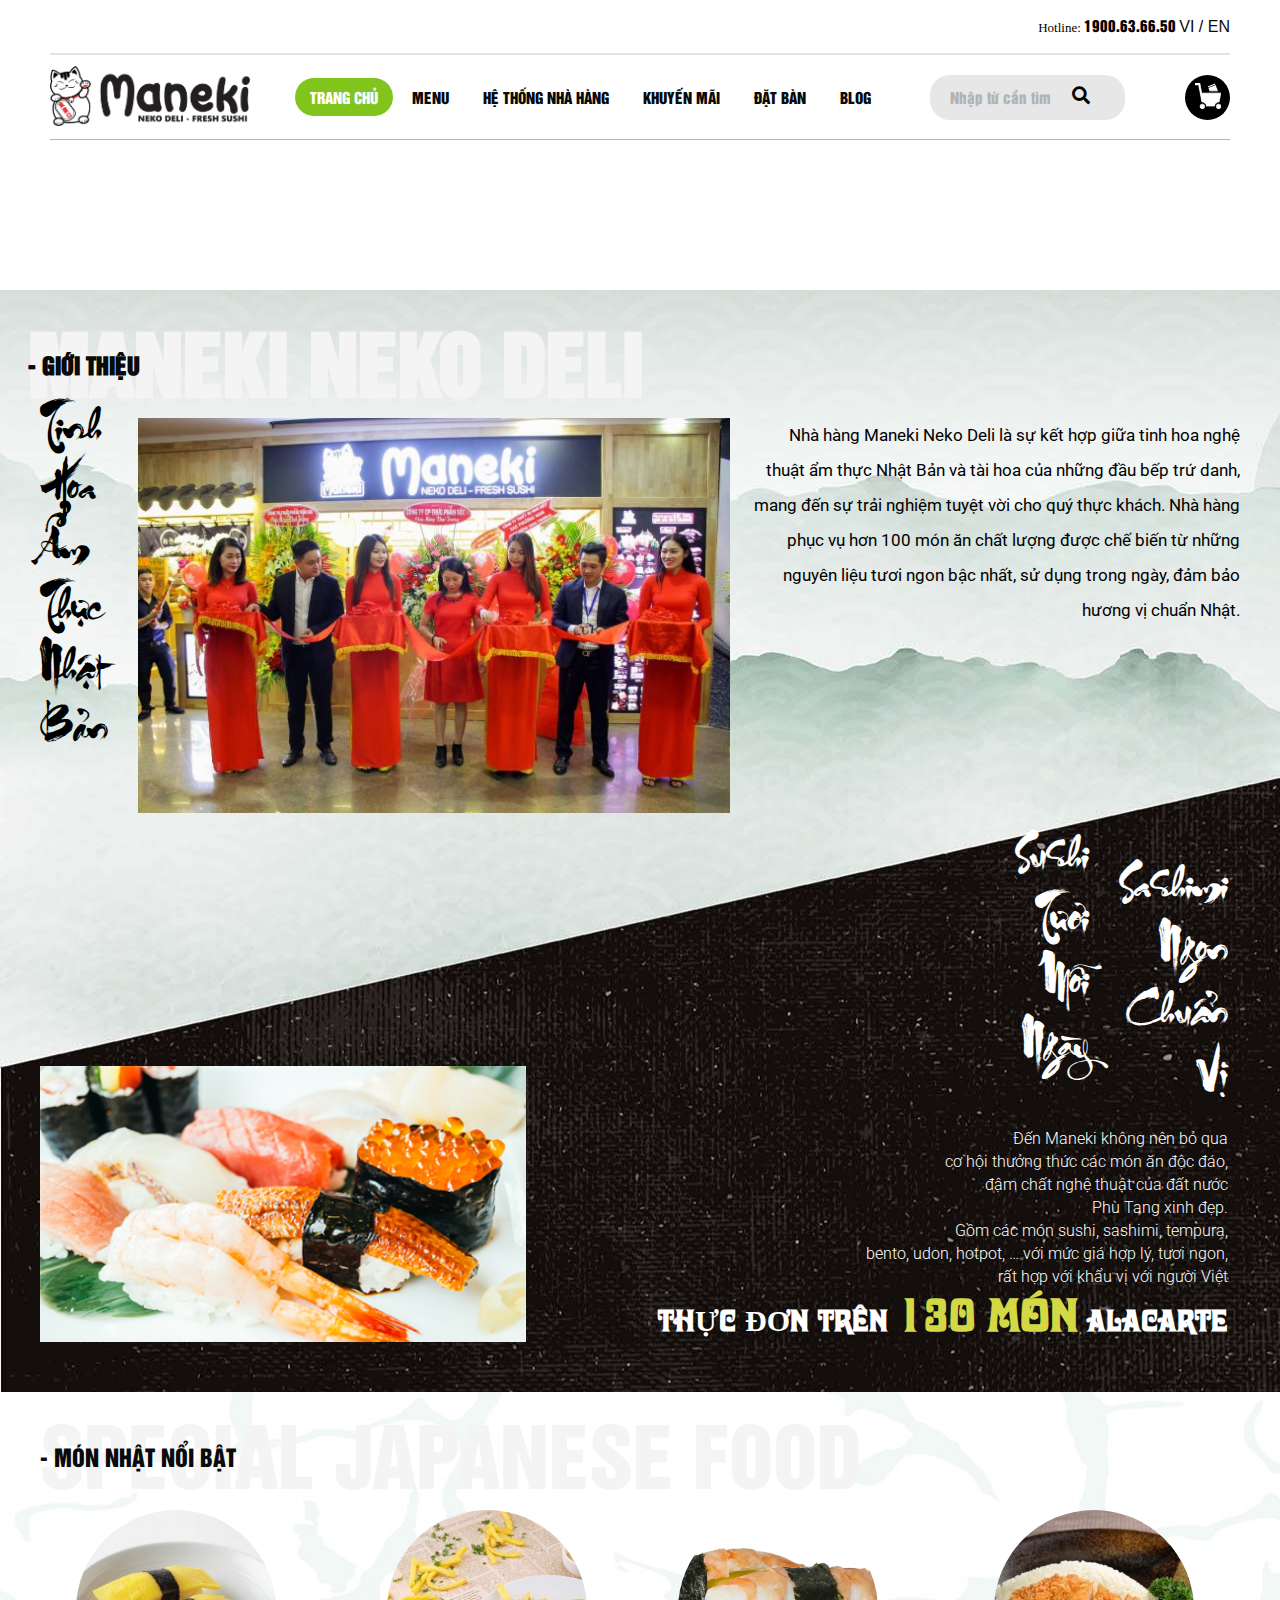
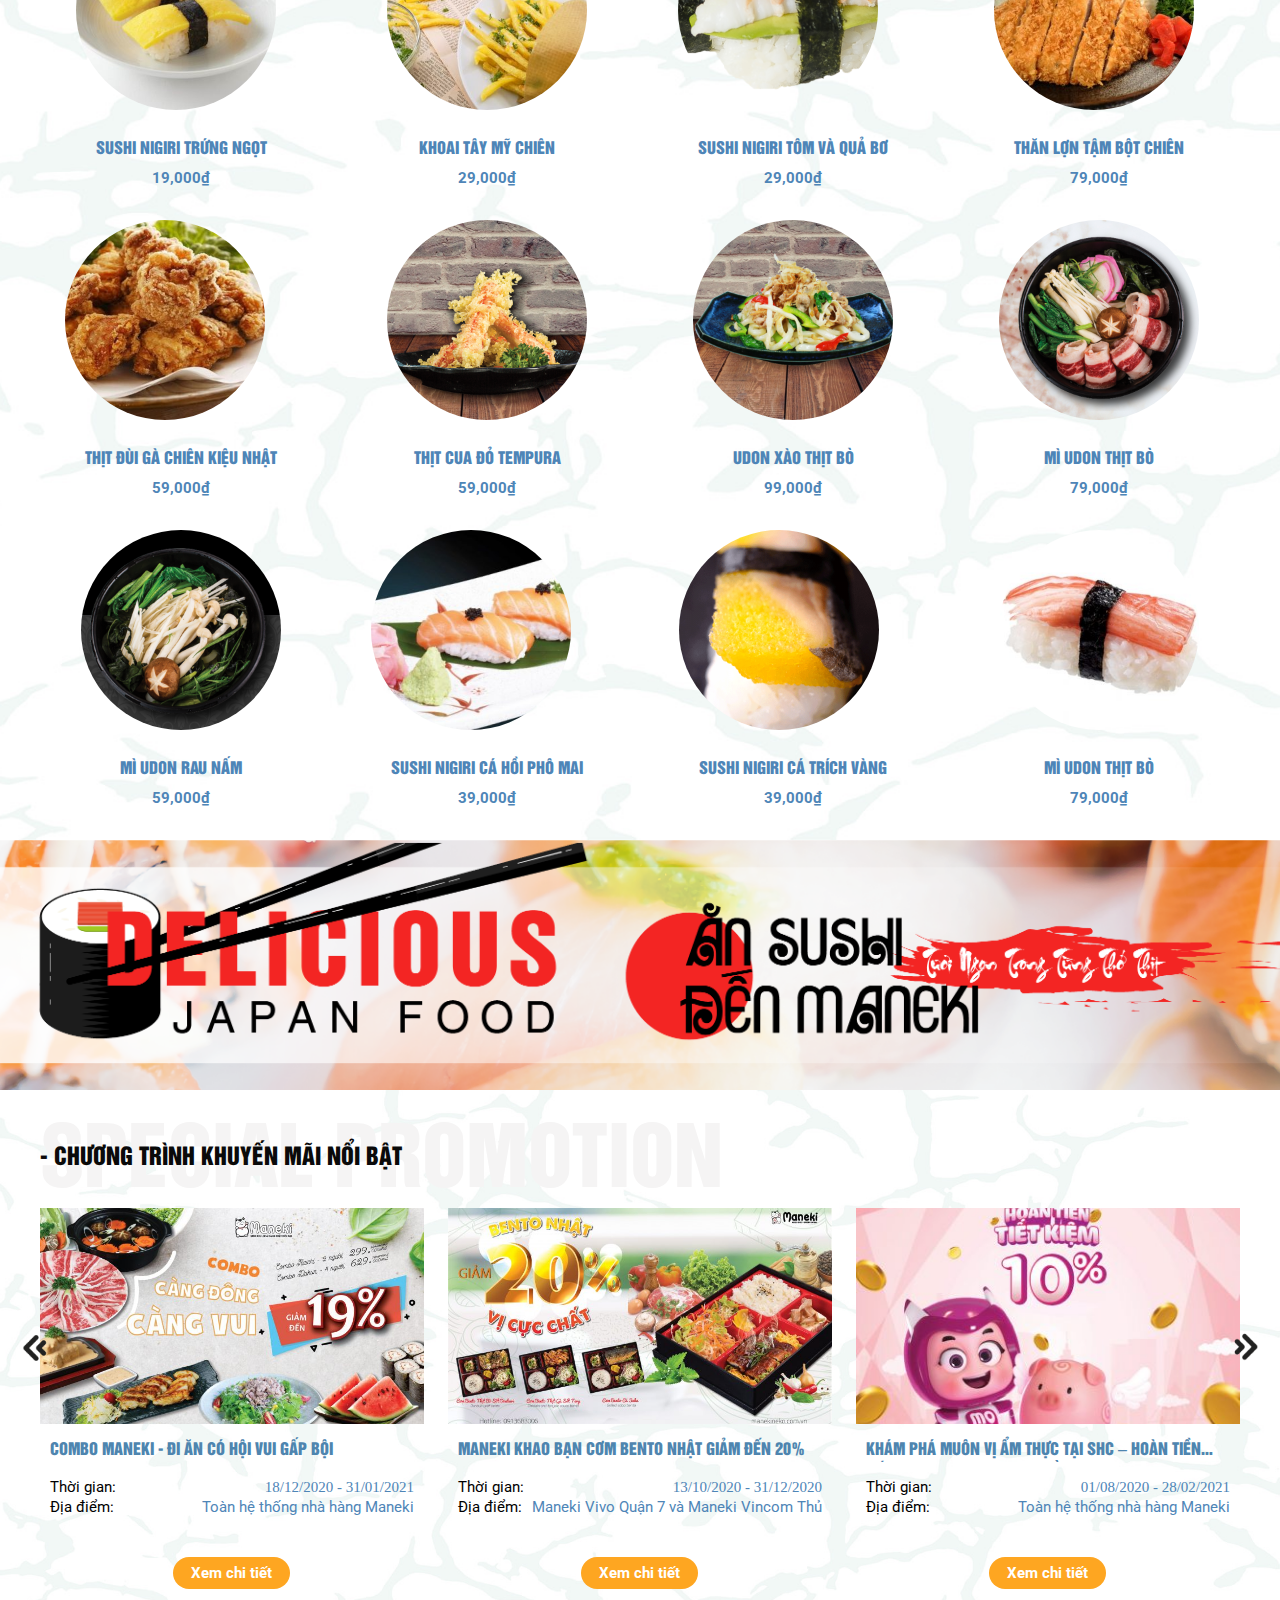
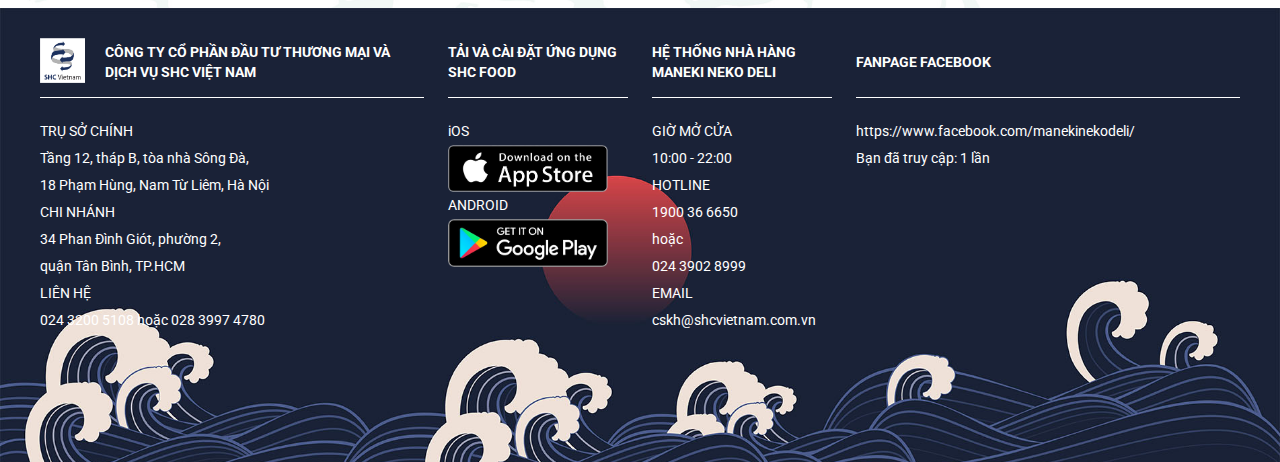
<file: index.html>
<!DOCTYPE html>
<html lang="en">
<head>
    <meta charset="UTF-8">
    <meta http-equiv="X-UA-Compatible" content="IE=edge">
    <meta name="viewport" content="width=device-width, initial-scale=1.0">
    <link rel="icon" href="./assets/img/icotittle.png" type="image/gif" sizes="16x16">
    <link rel="stylesheet" href="./assets/css/base.css">
    <link rel="stylesheet" href="./assets/css/main.css">
    <script src="https://code.jquery.com/jquery-3.6.0.min.js"></script>
    <!-- <script src="./assets/js/slide_lib.js"></script> -->
    <script src="./assets/js/carousel.js"></script>
    <script src="./assets/js/script.js"></script>
    <!-- Font -->
    <link rel="stylesheet" href="./assets/font/fontawesome-free-5.15.3-web/css/all.min.css">
    <link href="http://fonts.cdnfonts.com/css/davida-bold" rel="stylesheet">
    <link rel="preconnect" href="https://fonts.gstatic.com">
    <link href="https://fonts.googleapis.com/css2?family=Roboto:ital,wght@0,100;0,300;0,400;0,500;0,700;0,900;1,100;1,300;1,400;1,500;1,700;1,900&display=swap" rel="stylesheet">
    <link rel="preconnect" href="https://fonts.gstatic.com">
    <link href="https://fonts.googleapis.com/css2?family=Nunito:ital,wght@0,200;0,300;0,400;0,600;0,700;0,800;0,900;1,200;1,300;1,400;1,600;1,700;1,800;1,900&display=swap" rel="stylesheet">
    <title>Trang chủ - Maneki</title>
</head>
<body>
    <div class="wrapper grid">
        <header class="header">
            <div class="header__top">
                <div class="header__top-hotline-box">
                    <span class="header__top-hotline">Hotline: 
                        <span class="header__top-hotline-num">1900.63.66.50</span>
                    </span>
                    <span class="header__top-language">
                        <a class="header__top-language-link" href="#">VI</a>
                        /
                        <a class="header__top-language-link" href="#">EN</a>
                    </span>
                </div>
            </div>
            <div class="header__primary">
                <div class="header__primary-logo">
                    <a href="index.html">
                        <img src="./assets/img/logo_new.png" alt="">
                    </a>
                </div>
                <nav class="header__primary-nav">
                    <ul class="header__primary-nav-list">
                        <li class="header__primary-nav-item header__primary-nav-item--active">
                            <a href="index.html" class="header__primary-nav-item-link">trang chủ</a>
                        </li>
                        <li class="header__primary-nav-item">
                            <a href="menu.html" class="header__primary-nav-item-link">menu</a>
                        </li>
                        <li class="header__primary-nav-item">
                            <a href="shopsystem.html" class="header__primary-nav-item-link">hệ thống nhà hàng</a>
                        </li>
                        <li class="header__primary-nav-item">
                            <a href="news.html" class="header__primary-nav-item-link">khuyến mãi</a>
                        </li>
                        <li class="header__primary-nav-item">
                            <a href="booking.html" class="header__primary-nav-item-link">đặt bàn</a>
                        </li>
                        <li class="header__primary-nav-item">
                            <a href="blog.html" class="header__primary-nav-item-link">blog</a>
                        </li>
                    </ul>
                </nav>
                <div class="header__primary-control">
                    <div class="header__primary-control-search">
                        <div class="header__primary-control-search-form">
                            <input class="header__primary-control-search-input" type="text" placeholder="Nhập từ cần tìm">
                            <div class="header__primary-control-search-ico">
                                <i class="fas fa-search"></i>
                            </div>
                        </div>                        
                    </div>
                    <div class="header__primary-control-cart">
                        <a href="#">
                            <img src="./assets/img/1-icon-shopping.png" alt="">
                        </a>
                    </div>
                </div>
                <button class="header__primary-btn-mobile">
                    <i class="fas fa-bars"></i> MENU
                </button>
            </div>
        </header>
        <div class="nav-mobile">
            <ul class="nav-mobile__list">
                <li class="nav-mobile__list-item">
                    <a href="index.html" class="nav-mobile__list-link">trang chủ</a>
                </li>
                <li class="nav-mobile__list-item">
                    <a href="menu.html" class="nav-mobile__list-link">menu</a>
                </li>
                <li class="nav-mobile__list-item">
                    <a href="shopsystem.html" class="nav-mobile__list-link">hệ thống nhà hàng</a>
                </li>
                <li class="nav-mobile__list-item">
                    <a href="news.html" class="nav-mobile__list-link">khuyến mại</a>
                </li>
                <li class="nav-mobile__list-item">
                    <a href="booking.html" class="nav-mobile__list-link">đặt bàn</a>
                </li>
                <li class="nav-mobile__list-item">
                    <a href="blog.html" class="nav-mobile__list-link">blog</a>
                </li>
            </ul>
            <div class="nav-mobile-close-btn">
                <i class="fas fa-times"></i>
            </div>
        </div>
        <main class="main">
            <section class="banner">
                <video muted="" playsinline="" autoplay="" class="" loop="" preload="auto">
                    <source src="http://21035.lamdx.vinawebsite.vn/wp-content/uploads/2019/01/0-video-15s.mp4" type="video/mp4" >
                </video>
            </section>
            <section class="about">
                <div class="grid wide">
                    <div class="row theme__title">
                        <h3 class="theme__back-text">
                            Maneki Neko Deli
                        </h3>
                        <h4 class="theme__front-text">
                            - Giới thiệu
                        </h4>
                    </div>
                    <div class="row about-1">
                        <div class="col l-7 m-6">
                            <div class="about__inner-col-1">
                                <p>Tinh<br>
                                    Hoa<br>
                                    Ẩm<br>
                                    Thực<br>
                                    Nhật<br>
                                    Bản
                                </p>
                                <p>
                                    <img src="./assets/img/khanhthanh.jpg" alt="khanhthanh">
                                </p>
                            </div>
                        </div>
                        <div class="col l-5 m-6 c-0 about__col-2">
                            <p class="about__inner-col-2">
                                Nhà hàng Maneki Neko Deli là sự kết hợp giữa tinh hoa nghệ thuật ẩm thực Nhật Bản và tài hoa của những đầu bếp trứ danh, mang đến sự trải nghiệm tuyệt vời cho quý thực khách. Nhà hàng phục vụ hơn 100 món ăn chất lượng được chế biến từ những nguyên liệu tươi ngon bậc nhất, sử dụng trong ngày, đảm bảo hương vị chuẩn Nhật.
                            </p>
                        </div>
                    </div>
                    <div class="row about-2">
                        <div class="col l-5 m-5 c-0">
                            <div class="about-2__img">
                                <img src="./assets/img/gioithieu2.jpg" alt="">
                            </div>
                        </div>
                        <div class="col l-7 m-7 c-12">
                            <div class="about-2__text-wrapper">
                                <div class="about-2__text-inner col l-6 pull-right ">
                                    <p class="about-2__text about-2__text--1">
                                        Sashimi<br>
                                            Ngon<br>
                                            Chuẩn<br>
                                            Vị
                                    </p>
                                    <p class="about-2__text about-2__text--2">Sushi<br>
                                        Tươi<br>
                                        Mỗi<br>
                                        Ngày
                                    </p>
                                </div>
                                <div class="col l-12">
                                    <div class="about-2__text-wrapper-desc">
                                        Đến Maneki không nên bỏ qua<br>
                                        cơ hội thưởng thức các món ăn độc đáo,<br>
                                        đậm chất nghệ thuật của đất nước<br>
                                        Phù Tang xinh đẹp.<br>
                                        Gồm các món sushi, sashimi, tempura,<br>
                                        bento, udon, hotpot, … với mức giá hợp lý, tươi ngon,<br>
                                        rất hợp với khẩu vị với người Việt
                                    </div>
                                </div>
                                <div class="col l-12">
                                    <div class="about-2__text-wrapper-title">
                                        Thực đơn trên <strong>130 món</strong> Alacarte
                                    </div>
                                </div>
                            </div>
                        </div>
                    </div>
                </div>
            </section>
            <section class="outstanding-food">
                <div class="grid wide">
                    <div class="theme__title">
                        <p class="theme__back-text">
                            Special Japanese Food
                        </p>
                        <p class="theme__front-text">
                            - Món Nhật nổi bật
                        </p>
                    </div>
                    <div class="row listProduct">
                        <div class="listProduct__item col l-3 m-4 c-6">
                            <a href="product-details.html" class="listProduct__item-link">
                                <img class="listProduct__item-img" src="./assets/img/Nigiri-trứng-ngọt-300x300.jpg" alt="">
                                <div class="listProduct__item-desc">
                                    <div class="listProduct__item-name">
                                        Sushi Nigiri trứng ngọt
                                    </div>
                                    <div class="listProduct__item-price">
                                        19,000<span class="listProduct__item-unit">₫</span>
                                    </div>
                                </div>
                            </a>
                        </div>
                        <div class="listProduct__item col l-3 m-4 c-6">
                            <a href="product-details.html" class="listProduct__item-link">
                                <img class="listProduct__item-img" src="./assets/img/appetizer-1846083_1920-300x300.jpg" alt="">
                                <div class="listProduct__item-desc">
                                    <div class="listProduct__item-name">
                                        Khoai tây mỹ chiên
                                    </div>
                                    <div class="listProduct__item-price">
                                        29,000<span class="listProduct__item-unit">₫</span>
                                    </div>
                                </div>
                            </a>
                        </div>
                        <div class="listProduct__item col l-3 m-4 c-6">
                            <a href="product-details.html" class="listProduct__item-link">
                                <img class="listProduct__item-img" src="./assets/img/IMG_0716-300x300.png" alt="">
                                <div class="listProduct__item-desc">
                                    <div class="listProduct__item-name">
                                        Sushi nigiri tôm và quả bơ
                                    </div>
                                    <div class="listProduct__item-price">
                                        29,000<span class="listProduct__item-unit">₫</span>
                                    </div>
                                </div>
                            </a>
                        </div>
                        <div class="listProduct__item col l-3 m-4 c-6">
                            <a href="product-details.html" class="listProduct__item-link">
                                <img class="listProduct__item-img" src="./assets/img/THĂN-LỢN-TẨM-BỘT-CHIÊN-e1555644170566-300x300.jpg" alt="">
                                <div class="listProduct__item-desc">
                                    <div class="listProduct__item-name">
                                        Thăn lợn tậm bột chiên
                                    </div>
                                    <div class="listProduct__item-price">
                                        79,000<span class="listProduct__item-unit">₫</span>
                                    </div>
                                </div>
                            </a>
                        </div>
                        <div class="listProduct__item col l-3 m-4 c-6">
                            <a href="product-details.html" class="listProduct__item-link">
                                <img class="listProduct__item-img" src="./assets/img/THỊT-ĐÙI-GÀ-CHIÊN-KIỂU-NHẬT-300x300.jpg" alt="">
                                <div class="listProduct__item-desc">
                                    <div class="listProduct__item-name">
                                        Thịt đùi gà chiên kiệu nhật
                                    </div>
                                    <div class="listProduct__item-price">
                                        59,000<span class="listProduct__item-unit">₫</span>
                                    </div>
                                </div>
                            </a>
                        </div>
                        <div class="listProduct__item col l-3 m-4 c-6">
                            <a href="product-details.html" class="listProduct__item-link">
                                <img class="listProduct__item-img" src="./assets/img/THỊT-CUA-ĐỎ-TEMPURA-300x300.png" alt="">
                                <div class="listProduct__item-desc">
                                    <div class="listProduct__item-name">
                                        Thịt cua đỏ Tempura
                                    </div>
                                    <div class="listProduct__item-price">
                                        59,000<span class="listProduct__item-unit">₫</span>
                                    </div>
                                </div>
                            </a>
                        </div>
                        <div class="listProduct__item col l-3 m-4 c-6">
                            <a href="product-details.html" class="listProduct__item-link">
                                <img class="listProduct__item-img" src="./assets/img/MỲ-UDON-THỊT-BÒ-2-300x300.png" alt="">
                                <div class="listProduct__item-desc">
                                    <div class="listProduct__item-name">
                                        UDON Xào thịt bò
                                    </div>
                                    <div class="listProduct__item-price">
                                        99,000<span class="listProduct__item-unit">₫</span>
                                    </div>
                                </div>
                            </a>
                        </div>
                        <div class="listProduct__item col l-3 m-4 c-6">
                            <a href="product-details.html" class="listProduct__item-link">
                                <img class="listProduct__item-img" src="./assets/img/mi-udon-thit-bo-2-300x300.png" alt="">
                                <div class="listProduct__item-desc">
                                    <div class="listProduct__item-name">
                                        Mì udon thịt bò
                                    </div>
                                    <div class="listProduct__item-price">
                                        79,000<span class="listProduct__item-unit">₫</span>
                                    </div>
                                </div>
                            </a>
                        </div>
                        <div class="listProduct__item col l-3 m-4 c-6">
                            <a href="product-details.html" class="listProduct__item-link">
                                <img class="listProduct__item-img" src="./assets/img/mi-udon-rau-nam-300x300.png" alt="">
                                <div class="listProduct__item-desc">
                                    <div class="listProduct__item-name">
                                        Mì udon rau nấm
                                    </div>
                                    <div class="listProduct__item-price">
                                        59,000<span class="listProduct__item-unit">₫</span>
                                    </div>
                                </div>
                            </a>
                        </div>
                        <div class="listProduct__item col l-3 m-4 c-6">
                            <a href="product-details.html" class="listProduct__item-link">
                                <img class="listProduct__item-img" src="./assets/img/79.-Sushi-ca-hoi-pho-mai_59k-600x400-300x300.jpg" alt="">
                                <div class="listProduct__item-desc">
                                    <div class="listProduct__item-name">
                                        Sushi nigiri cá hồi phô mai
                                    </div>
                                    <div class="listProduct__item-price">
                                        39,000<span class="listProduct__item-unit">₫</span>
                                    </div>
                                </div>
                            </a>
                        </div>
                        <div class="listProduct__item col l-3 m-4 c-6">
                            <a href="product-details.html" class="listProduct__item-link">
                                <img class="listProduct__item-img" src="./assets/img/8-108-yellow-herring-nigiri-300x300.png" alt="">
                                <div class="listProduct__item-desc">
                                    <div class="listProduct__item-name">
                                        Sushi nigiri cá trích vàng
                                    </div>
                                    <div class="listProduct__item-price">
                                        39,000<span class="listProduct__item-unit">₫</span>
                                    </div>
                                </div>
                            </a>
                        </div>
                        <div class="listProduct__item col l-3 m-4 c-6">
                            <a href="product-details.html" class="listProduct__item-link">
                                <img class="listProduct__item-img" src="./assets/img/nigiri-thịt-cua-300x300.jpg" alt="">
                                <div class="listProduct__item-desc">
                                    <div class="listProduct__item-name">
                                        Mì Udon thịt bò
                                    </div>
                                    <div class="listProduct__item-price">
                                        79,000<span class="listProduct__item-unit">₫</span>
                                    </div>
                                </div>
                            </a>
                        </div>

                    </div>
                </div>
            </section>
            <section class="ads grid"></section>
            <section class="giveaway">
               <div class="grid wide">
                    <div class="theme__title">
                        <p class="theme__back-text">
                            Special Promotion
                        </p>
                        <p class="theme__front-text">
                            - chương trình khuyến mãi nổi bật
                        </p>
                    </div>
                    <div class="slideShow">
                        <div class="slideShow__listSlide-wrapper">
                            <div class="slideShow__listSlide-wrapper-inner grid wide">
                                <ul class="row row-no-mg slideShow__listSlide" style="transform: translateX(0%);">
                                    <li class="col l-4 m-4 c-10 c-o-1 slideShow__item">
                                        <a class="slideShow__item-link" href="#">
                                            <div class="slideShow__item-img-wrapper">
                                                <img src="./assets/img/combo-2-4-người-711x400.jpg" alt="Hinh" class="slideShow__item-img">
                                            </div>
                                            <div class="slideShow__item-text">
                                                <div class="slideShow__item-name">
                                                    COMBO MANEKI - ĐI ĂN CÓ HỘI VUI GẤP BỘI
                                                </div>
                                                <div class="slideShow__item-dsc">
                                                    <div class="slideShow__item-time">
                                                        <span class="slideShow__item-time-title">
                                                            Thời gian:
                                                        </span>
                                                        <span class="slideShow__item-time-content">
                                                            18/12/2020 - 31/01/2021
                                                        </span>
                                                    </div>
                                                    <div class="slideShow__item-location">
                                                        <span class="slideShow__item-location-title">
                                                            Địa điểm:
                                                        </span>
                                                        <span class="slideShow__item-location-content">
                                                            Toàn hệ thống nhà hàng Maneki
                                                        </span>
                                                    </div>
                                                </div>
                                            </div>
                                            <button href="#" class="slideShow__item-btn">
                                                Xem chi tiết
                                            </button>
                                        </a>
                                    </li>
                                    <li class="col l-4 m-4 c-10 c-o-1 slideShow__item">
                                        <a class="slideShow__item-link" href="#">
                                            <div class="slideShow__item-img-wrapper">
                                                <img src="./assets/img/com-bento-20-679x400.jpg" alt="Hinh" class="slideShow__item-img">
                                            </div>
                                            <div class="slideShow__item-text">
                                                <div class="slideShow__item-name">
                                                    MANEKI KHAO BẠN CƠM BENTO NHẬT GIẢM ĐẾN 20%
                                                </div>
                                                <div class="slideShow__item-dsc">
                                                    <div class="slideShow__item-time">
                                                        <span class="slideShow__item-time-title">
                                                            Thời gian:
                                                        </span>
                                                        <span class="slideShow__item-time-content">
                                                            13/10/2020 - 31/12/2020
                                                        </span>
                                                    </div>
                                                    <div class="slideShow__item-location">
                                                        <span class="slideShow__item-location-title">
                                                            Địa điểm:
                                                        </span>
                                                        <span class="slideShow__item-location-content">
                                                            Maneki Vivo Quận 7 và Maneki Vincom Thủ Đức
                                                        </span>
                                                    </div>
                                                </div>
                                            </div>
                                             <button href="#" class="slideShow__item-btn">
                                                Xem chi tiết
                                            </button>
                                        </a>
                                    </li>
                                    <li class="col l-4 m-4 c-10 c-o-1 slideShow__item">
                                        <a class="slideShow__item-link" href="#">
                                            <div class="slideShow__item-img-wrapper">
                                                <img src="./assets/img/momo-hoàn-tiền-10-400x400.jpg" alt="Hinh" class="slideShow__item-img">
                                            </div>
                                            <div class="slideShow__item-text">
                                                <div class="slideShow__item-name">
                                                    Khám phá muôn vị ẩm thực tại SHC – Hoàn tiền đến 10% khi thanh toán bằng MOMO 💰 
                                                </div>
                                                <div class="slideShow__item-dsc">
                                                    <div class="slideShow__item-time">
                                                        <span class="slideShow__item-time-title">
                                                            Thời gian:
                                                        </span>
                                                        <span class="slideShow__item-time-content">
                                                            01/08/2020 - 28/02/2021
                                                        </span>
                                                    </div>
                                                    <div class="slideShow__item-location">
                                                        <span class="slideShow__item-location-title">
                                                            Địa điểm:
                                                        </span>
                                                        <span class="slideShow__item-location-content">
                                                            Toàn hệ thống nhà hàng Maneki
                                                        </span>
                                                    </div>
                                                </div>
                                            </div>
                                             <button href="#" class="slideShow__item-btn">
                                                Xem chi tiết
                                            </button>
                                        </a>
                                    </li>
                                    <li class="col l-4 m-4 c-10 c-o-1 slideShow__item">
                                        <a class="slideShow__item-link" href="#">
                                            <div class="slideShow__item-img-wrapper">
                                                <img src="./assets/img/tặng-pepsi.jpg" alt="Hinh" class="slideShow__item-img">
                                            </div>
                                            <div class="slideShow__item-text">
                                                <div class="slideShow__item-name">
                                                    CHECK IN LIỀN TAY – FREE PEPSI TRAO NGAY TẠI NHÀ MANEKI
                                                </div>
                                                <div class="slideShow__item-dsc">
                                                    <div class="slideShow__item-time">
                                                        <span class="slideShow__item-time-title">
                                                            Thời gian:
                                                        </span>
                                                        <span class="slideShow__item-time-content">
                                                            02/10/2020 - 30/11/2020
                                                        </span>
                                                    </div>
                                                    <div class="slideShow__item-location">
                                                        <span class="slideShow__item-location-title">
                                                            Địa điểm:
                                                        </span>
                                                        <span class="slideShow__item-location-content">
                                                            Toàn hệ thống nhà hàng Maneki
                                                        </span>
                                                    </div>
                                                </div>
                                            </div>
                                             <button href="#" class="slideShow__item-btn">
                                                Xem chi tiết
                                            </button>
                                        </a>
                                    </li>
                                    <li class="col l-4 m-4 c-10 c-o-1 slideShow__item">
                                        <a class="slideShow__item-link" href="#">
                                            <div class="slideShow__item-img-wrapper">
                                                <img src="./assets/img/tăng-sashimi.jpg" alt="Hinh" class="slideShow__item-img">
                                            </div>
                                            <div class="slideShow__item-text">
                                                <div class="slideShow__item-name">
                                                    TẶNG SASHIMI – ĂN NGON VUI HOAN HỈ TẠI MANEKI
                                                </div>
                                                <div class="slideShow__item-dsc">
                                                    <div class="slideShow__item-time">
                                                        <span class="slideShow__item-time-title">
                                                            Thời gian:
                                                        </span>
                                                        <span class="slideShow__item-time-content">
                                                            07/09/2020 - 30/11/2020
                                                        </span>
                                                    </div>
                                                    <div class="slideShow__item-location">
                                                        <span class="slideShow__item-location-title">
                                                            Địa điểm:
                                                        </span>
                                                        <span class="slideShow__item-location-content">
                                                            Toàn hệ thống nhà hàng Maneki
                                                        </span>
                                                    </div>
                                                </div>
                                            </div>
                                             <button href="#" class="slideShow__item-btn">
                                                Xem chi tiết
                                            </button>
                                        </a>
                                    </li>
                                    <li class="col l-4 m-4 c-10 c-o-1 slideShow__item">
                                        <a class="slideShow__item-link" href="#">
                                            <div class="slideShow__item-img-wrapper">
                                                <img src="./assets/img/grab-moca-1-e1601453324715-558x400.jpg" alt="Hinh" class="slideShow__item-img">
                                            </div>
                                            <div class="slideShow__item-text">
                                                <div class="slideShow__item-name">
                                                    GRAB MOCA – HOÀN TIỀN ĐẾN 30K KHI DÙNG BỮA TẠI NHÀ MANEKI
                                                </div>
                                                <div class="slideShow__item-dsc">
                                                    <div class="slideShow__item-time">
                                                        <span class="slideShow__item-time-title">
                                                            Thời gian:
                                                        </span>
                                                        <span class="slideShow__item-time-content">
                                                            30/09/2020 - 28/10/2020
                                                        </span>
                                                    </div>
                                                    <div class="slideShow__item-location">
                                                        <span class="slideShow__item-location-title">
                                                            Địa điểm:
                                                        </span>
                                                        <span class="slideShow__item-location-content">
                                                            Toàn hệ thống nhà hàng Maneki
                                                        </span>
                                                    </div>
                                                </div>
                                            </div>
                                             <button href="#" class="slideShow__item-btn">
                                                Xem chi tiết
                                            </button>
                                        </a>
                                    </li>
                                    <li class="col l-4 m-4 c-10 c-o-1 slideShow__item">
                                        <a class="slideShow__item-link" href="#">
                                            <div class="slideShow__item-img-wrapper">
                                                <img src="./assets/img/15-hssv-679x400.jpg" alt="Hinh" class="slideShow__item-img">
                                            </div>
                                            <div class="slideShow__item-text">
                                                <div class="slideShow__item-name">
                                                    NHẮM MẮT THẦY MÙA HÈ – NGÀN ƯU ĐÃI CỰC CHẤT DÀNH CHO HSSV
                                                </div>
                                                <div class="slideShow__item-dsc">
                                                    <div class="slideShow__item-time">
                                                        <span class="slideShow__item-time-title">
                                                            Thời gian:
                                                        </span>
                                                        <span class="slideShow__item-time-content">
                                                            15/07/2020 - 30/09/2020
                                                        </span>
                                                    </div>
                                                    <div class="slideShow__item-location">
                                                        <span class="slideShow__item-location-title">
                                                            Địa điểm:
                                                        </span>
                                                        <span class="slideShow__item-location-content">
                                                            Maneki Vincom Thủ Đức
                                                        </span>
                                                    </div>
                                                </div>
                                            </div>
                                             <button href="#" class="slideShow__item-btn">
                                                Xem chi tiết
                                            </button>
                                        </a>
                                    </li>
                                    <li class="col l-4 m-4 c-10 c-o-1 slideShow__item">
                                        <a class="slideShow__item-link" href="#">
                                            <div class="slideShow__item-img-wrapper">
                                                <img src="./assets/img/com-bento-20-679x400.jpg" alt="Hinh" class="slideShow__item-img">
                                            </div>
                                            <div class="slideShow__item-text">
                                                <div class="slideShow__item-name">
                                                    MANEKI KHAO BẠN CƠM BENTO NHẬT GIẢM ĐẾN 20%
                                                </div>
                                                <div class="slideShow__item-dsc">
                                                    <div class="slideShow__item-time">
                                                        <span class="slideShow__item-time-title">
                                                            Thời gian:
                                                        </span>
                                                        <span class="slideShow__item-time-content">
                                                            01/07/2020 - 31/08/2020
                                                        </span>
                                                    </div>
                                                    <div class="slideShow__item-location">
                                                        <span class="slideShow__item-location-title">
                                                            Địa điểm:
                                                        </span>
                                                        <span class="slideShow__item-location-content">
                                                            Maneki Vivo Quận 7 và Maneki Vincom Thủ Đức
                                                        </span>
                                                    </div>
                                                </div>
                                            </div>
                                             <button href="#" class="slideShow__item-btn">
                                                Xem chi tiết
                                            </button>
                                        </a>
                                    </li>
                                    <li class="col l-4 m-4 c-10 c-o-1 slideShow__item">
                                        <a class="slideShow__item-link" href="#">
                                            <div class="slideShow__item-img-wrapper">
                                                <img src="./assets/img/shc-member-1-679x400.jpg" alt="Hinh" class="slideShow__item-img">
                                            </div>
                                            <div class="slideShow__item-text">
                                                <div class="slideShow__item-name">
                                                    MemberDay – ƯU ĐÃI CỰC SỐC GIẢM GIÁ CỰC KHỦNG
                                                </div>
                                                <div class="slideShow__item-dsc">
                                                    <div class="slideShow__item-time">
                                                        <span class="slideShow__item-time-title">
                                                            Thời gian:
                                                        </span>
                                                        <span class="slideShow__item-time-content">
                                                            Dài Hạn
                                                        </span>
                                                    </div>
                                                    <div class="slideShow__item-location">
                                                        <span class="slideShow__item-location-title">
                                                            Địa điểm:
                                                        </span>
                                                        <span class="slideShow__item-location-content">
                                                            Toàn hệ thống nhà hàng Maneki
                                                        </span>
                                                    </div>
                                                </div>
                                            </div>
                                             <button href="#" class="slideShow__item-btn">
                                                Xem chi tiết
                                            </button>
                                        </a>
                                    </li>
                                    <li class="col l-4 m-4 c-10 c-o-1 slideShow__item">
                                        <a class="slideShow__item-link" href="#">
                                            <div class="slideShow__item-img-wrapper">
                                                <img src="./assets/img/MTY-MNK-541x400.png" alt="Hinh" class="slideShow__item-img">
                                            </div>
                                            <div class="slideShow__item-text">
                                                <div class="slideShow__item-name">
                                                    MÙA TÌNH YÊU – TRAO YÊU THƯƠNG NGỌT NGÀO
                                                </div>
                                                <div class="slideShow__item-dsc">
                                                    <div class="slideShow__item-time">
                                                        <span class="slideShow__item-time-title">
                                                            Thời gian:
                                                        </span>
                                                        <span class="slideShow__item-time-content">
                                                            13/02/2020 - 31/03/2020
                                                        </span>
                                                    </div>
                                                    <div class="slideShow__item-location">
                                                        <span class="slideShow__item-location-title">
                                                            Địa điểm:
                                                        </span>
                                                        <span class="slideShow__item-location-content">
                                                            Toàn hệ thống nhà hàng Maneki
                                                        </span>
                                                    </div>
                                                </div>
                                            </div>
                                             <button href="#" class="slideShow__item-btn">
                                                Xem chi tiết
                                            </button>
                                        </a>
                                    </li>
                                    <li class="col l-4 m-4 c-10 c-o-1 slideShow__item">
                                        <a class="slideShow__item-link" href="#">
                                            <div class="slideShow__item-img-wrapper">
                                                <img src="./assets/img/tablenow.png" alt="Hinh" class="slideShow__item-img">
                                            </div>
                                            <div class="slideShow__item-text">
                                                <div class="slideShow__item-name">
                                                    TABLE NOW – giảm từ 10-15%
                                                </div>
                                                <div class="slideShow__item-dsc">
                                                    <div class="slideShow__item-time">
                                                        <span class="slideShow__item-time-title">
                                                            Thời gian:
                                                        </span>
                                                        <span class="slideShow__item-time-content">
                                                            Từ 01/03/2019 
                                                        </span>
                                                    </div>
                                                    <div class="slideShow__item-location">
                                                        <span class="slideShow__item-location-title">
                                                            Địa điểm:
                                                        </span>
                                                        <span class="slideShow__item-location-content">
                                                            Toàn hệ thống SHC Việt Nam
                                                        </span>
                                                    </div>
                                                </div>
                                            </div>
                                             <button href="#" class="slideShow__item-btn">
                                                Xem chi tiết
                                            </button>
                                        </a>
                                    </li>
                                    <li class="col l-4 m-4 c-10 c-o-1 slideShow__item">
                                        <a class="slideShow__item-link" href="#">
                                            <div class="slideShow__item-img-wrapper">
                                                <img src="./assets/img/vin-800x346.jpg" alt="Hinh" class="slideShow__item-img">
                                            </div>
                                            <div class="slideShow__item-text">
                                                <div class="slideShow__item-name">
                                                    GIẢM 15% CHO KHÁCH HÀNG CÓ APP VINID
                                                </div>
                                                <div class="slideShow__item-dsc">
                                                    <div class="slideShow__item-time">
                                                        <span class="slideShow__item-time-title">
                                                            Thời gian:
                                                        </span>
                                                        <span class="slideShow__item-time-content">
                                                            Từ 24/092019 - 31/12/2019
                                                        </span>
                                                    </div>
                                                    <div class="slideShow__item-location">
                                                        <span class="slideShow__item-location-title">
                                                            Địa điểm:
                                                        </span>
                                                        <span class="slideShow__item-location-content">
                                                            Toàn hệ thống SHC Việt Nam
                                                        </span>
                                                    </div>
                                                </div>
                                            </div>
                                             <button href="#" class="slideShow__item-btn">
                                                Xem chi tiết
                                            </button>
                                        </a>
                                    </li>
                                </ul>
                                <div class="slideShow__btn-wrapper slideShow__btn-wrapper--prev">
                                    <button class="slideShow__btn slideShow__btn--prev"></button>
                                </div>
                                <div class="slideShow__btn-wrapper slideShow__btn-wrapper--next">
                                    <button class="slideShow__btn slideShow__btn--next"></button>
                                </div>
                            </div>
                        </div>
                       
                    </div>
               </div>
            </section>
        </main>
        <footer class="footer">
            <div class="footer-content">
                <div class="footer-content-inner">
                    <div class="grid wide">
                        <div class="row">
                            <div class="col l-4 m-4 c-12">
                                <div class="footer__info">
                                    <div class="footer__info-brand">
                                        <img src="./assets/img/logoshc.jpg" alt="" class="footer__info-brand-logo">
                                    </div>
                                    <div class="footer__info-brand-desc">
                                        CÔNG TY CỔ PHẦN ĐẦU TƯ THƯƠNG MẠI VÀ DỊCH VỤ SHC VIỆT NAM
                                    </div>
                                </div>
                                <div class="footer_info-desc">
                                    <p>TRỤ SỞ CHÍNH
                                        <br>Tầng 12, tháp B, tòa nhà Sông Đà,
                                        <br>18 Phạm Hùng, Nam Từ Liêm, Hà Nội
                                        <br>CHI NHÁNH
                                        <br>34 Phan Đình Giót, phường 2,
                                        <br>quận Tân Bình, TP.HCM
                                        <br>LIÊN HỆ
                                        <br>024 3200 5108 hoặc 028 3997 4780
                                        </p>
                                </div>
                            </div>
                            <div class="col l-4 m-4 c-12">
                                <div class="row">
                                    <div class="col l-6 m-6 c-6">
                                        <div class="footer__info">
                                            <div class="footer__info-brand-desc">
                                                TẢI VÀ CÀI ĐẶT ỨNG DỤNG SHC FOOD
                                            </div>
                                        </div>
                                        <div class="footer_info-desc">
                                            iOS
                                            <img src="./assets/img/appstore.png" alt="">
                                            ANDROID
                                            <img src="./assets/img/chplay.png" alt="">
                                        </div>
                                    </div>
                                    <div class="col l-6 m-6 c-6">
                                        <div class="footer__info">
                                            <div class="footer__info-brand-desc">
                                                HỆ THỐNG NHÀ HÀNG MANEKI NEKO DELI
                                            </div>
                                        </div>
                                        <div class="footer_info-desc">
                                            <p>GIỜ MỞ CỬA
                                                <br>10:00 - 22:00
                                                <br>HOTLINE
                                                <br>1900 36 6650
                                                <br>hoặc
                                                <br>024 3902 8999
                                                <br>EMAIL
                                                <br>cskh@shcvietnam.com.vn
                                                </p>
                                        </div>
                                    </div>
                                </div>
                            </div>
                            <div class="col l-4 m-4 c-12">
                                <div class="footer__info">
                                    <div class="footer__info-brand-desc">
                                        FANPAGE FACEBOOK
                                    </div>
                                </div>
                                <div class="footer_info-desc">
                                    <p>
                                        https://www.facebook.com/manekinekodeli/
                                    </p>
                                    <p class="footer_info-login-count">
                                        Bạn đã truy cập: <span class="footer_info-number-count"></span> lần
                                    </p>
                                </div>
                            </div>
                        </div>
                    </div>
                </div>
            </div>
        </footer>
    </div>
    <div class="scrollTop">
        <i class="fas fa-chevron-up"></i>
    </div>
</body>
</html>
</file>
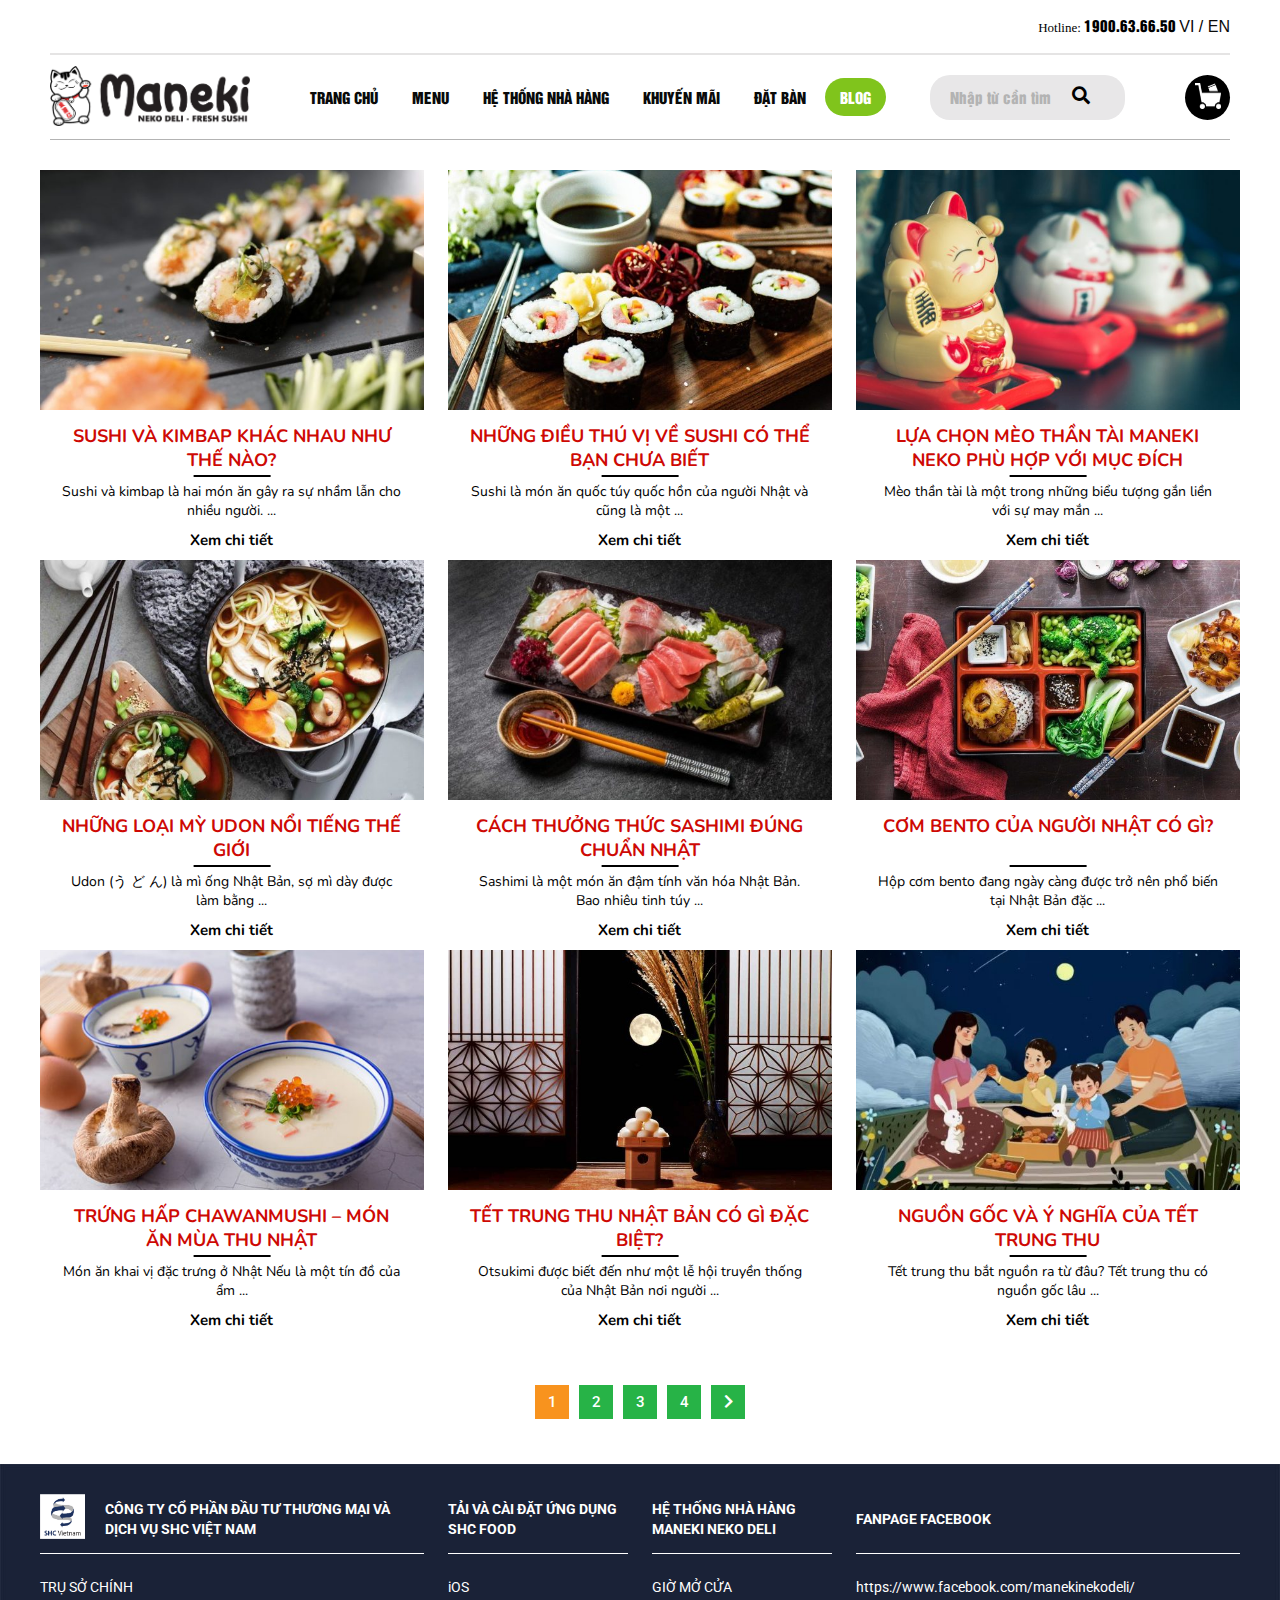
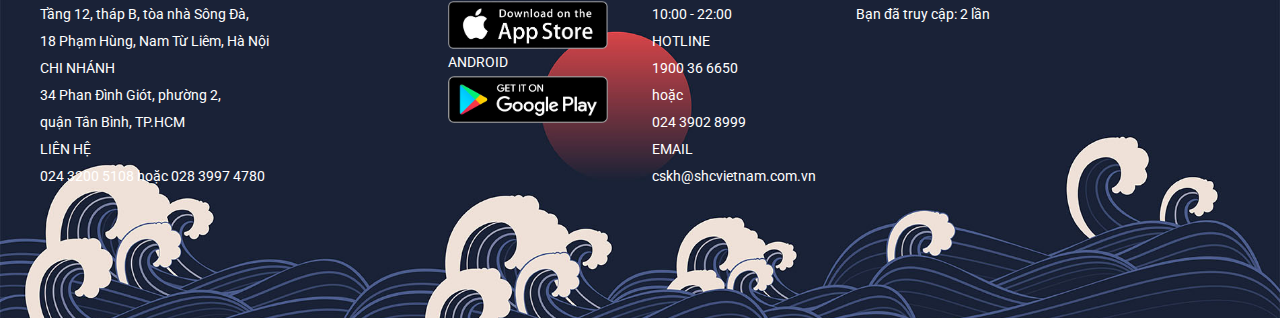
<file: blog.html>
<!DOCTYPE html>
<html lang="en">
<head>
    <meta charset="UTF-8">
    <meta http-equiv="X-UA-Compatible" content="IE=edge">
    <meta name="viewport" content="width=device-width, initial-scale=1.0">
    <link rel="icon" href="./assets/img/icotittle.png" type="image/gif" sizes="16x16">
    <link rel="stylesheet" href="./assets/css/base.css">
    <link rel="stylesheet" href="./assets/css/main.css">
    <link rel="stylesheet" href="./assets/css/blog.css">
    <link rel="stylesheet" href="./assets/css/menu.css">
    <script src="https://code.jquery.com/jquery-3.6.0.min.js"></script>
    <script src="./assets/js/script.js"></script>
    <!-- <script src="./assets/js/slide_lib.js"></script> -->
    <script src="./assets/js/carousel.js"></script>
    <!-- Font -->
    <link rel="stylesheet" href="./assets/font/fontawesome-free-5.15.3-web/css/all.min.css">
    <link href="http://fonts.cdnfonts.com/css/davida-bold" rel="stylesheet">
    <link rel="preconnect" href="https://fonts.gstatic.com">
    <link href="https://fonts.googleapis.com/css2?family=Roboto:ital,wght@0,100;0,300;0,400;0,500;0,700;0,900;1,100;1,300;1,400;1,500;1,700;1,900&display=swap" rel="stylesheet">
    <link rel="preconnect" href="https://fonts.gstatic.com">
<link href="https://fonts.googleapis.com/css2?family=Nunito:ital,wght@0,200;0,300;0,400;0,600;0,700;0,800;0,900;1,200;1,300;1,400;1,600;1,700;1,800;1,900&display=swap" rel="stylesheet">
    <title>Trang chủ - Maneki</title>
</head>
<body>
    <div class="wrapper grid">
        <header class="header">
            <div class="header__top">
                <div class="header__top-hotline-box">
                    <span class="header__top-hotline">Hotline: 
                        <span class="header__top-hotline-num">1900.63.66.50</span>
                    </span>
                    <span class="header__top-language">
                        <a class="header__top-language-link" href="#">VI</a>
                        /
                        <a class="header__top-language-link" href="#">EN</a>
                    </span>
                </div>
            </div>
            <div class="header__primary">
                <div class="header__primary-logo">
                    <a href="index.html">
                        <img src="./assets/img/logo_new.png" alt="">
                    </a>
                </div>
                <nav class="header__primary-nav">
                    <ul class="header__primary-nav-list">
                        <li class="header__primary-nav-item">
                            <a href="index.html" class="header__primary-nav-item-link">trang chủ</a>
                        </li>
                        <li class="header__primary-nav-item">
                            <a href="menu.html" class="header__primary-nav-item-link">menu</a>
                        </li>
                        <li class="header__primary-nav-item">
                            <a href="shopsystem.html" class="header__primary-nav-item-link">hệ thống nhà hàng</a>
                        </li>
                        <li class="header__primary-nav-item">
                            <a href="news.html" class="header__primary-nav-item-link">khuyến mãi</a>
                        </li>
                        <li class="header__primary-nav-item">
                            <a href="booking.html" class="header__primary-nav-item-link">đặt bàn</a>
                        </li>
                        <li class="header__primary-nav-item  header__primary-nav-item--active">
                            <a href="blog.html" class="header__primary-nav-item-link">blog</a>
                        </li>
                    </ul>
                </nav>
                <div class="header__primary-control">
                    <div class="header__primary-control-search">
                        <div class="header__primary-control-search-form">
                            <input class="header__primary-control-search-input" type="text" placeholder="Nhập từ cần tìm">
                            <div class="header__primary-control-search-ico">
                                <i class="fas fa-search"></i>
                            </div>
                        </div>                        
                    </div>
                    <div class="header__primary-control-cart">
                        <a href="#">
                            <img src="./assets/img/1-icon-shopping.png" alt="">
                        </a>
                    </div>
                </div>
                <button class="header__primary-btn-mobile">
                    <i class="fas fa-bars"></i> MENU
                </button>
            </div>
        </header>
        <div class="nav-mobile">
            <ul class="nav-mobile__list">
                <li class="nav-mobile__list-item">
                    <a href="index.html" class="nav-mobile__list-link">trang chủ</a>
                </li>
                <li class="nav-mobile__list-item">
                    <a href="menu.html" class="nav-mobile__list-link">menu</a>
                </li>
                <li class="nav-mobile__list-item">
                    <a href="shopsystem.html" class="nav-mobile__list-link">hệ thống nhà hàng</a>
                </li>
                <li class="nav-mobile__list-item">
                    <a href="news.html" class="nav-mobile__list-link">khuyến mại</a>
                </li>
                <li class="nav-mobile__list-item">
                    <a href="booking.html" class="nav-mobile__list-link">đặt bàn</a>
                </li>
                <li class="nav-mobile__list-item">
                    <a href="blog.html" class="nav-mobile__list-link">blog</a>
                </li>
            </ul>
            <div class="nav-mobile-close-btn">
                <i class="fas fa-times"></i>
            </div>
        </div>
        <main class="main">
           <div class="grid wide">
               <div class="row blog__list">
                   <div class="col l-4 m-6 c-12 blog__item">
                        <img src="./assets/img/a0-600x400.jpg" alt="" class="blog__item-img">
                        <div class="blog__item-dsc">
                            <div class="blog__item-name">Sushi và kimbap khác nhau như thế nào?</div>
                            <div class="blog__item-sub-dsc">Sushi và kimbap là hai món ăn gây ra sự nhầm lẫn cho nhiều người. ...</div>
                            <a  href="#" class="blog__item-link">Xem chi tiết</a>
                        </div>
                   </div>
                   <div class="col l-4 m-6 c-12 blog__item">
                        <img src="./assets/img/su6-545x400.jpg" alt="" class="blog__item-img">
                        <div class="blog__item-dsc">
                            <div class="blog__item-name">Những điều thú vị về sushi có thể bạn chưa biết</div>
                            <div class="blog__item-sub-dsc">Sushi là món ăn quốc túy quốc hồn của người Nhật và cũng là một ...</div>
                            <a  href="#" class="blog__item-link">Xem chi tiết</a>
                        </div>
                   </div>
                   <div class="col l-4 m-6 c-12 blog__item">
                        <img src="./assets/img/blog-sepi-24oct-762x400.jpg" alt="" class="blog__item-img">
                        <div class="blog__item-dsc">
                            <div class="blog__item-name">Lựa chọn Mèo thần tài Maneki Neko phù hợp với mục đích</div>
                            <div class="blog__item-sub-dsc">Mèo thần tài là một trong những biểu tượng gắn liền với sự may mắn ...</div>
                            <a  href="#" class="blog__item-link">Xem chi tiết</a>
                        </div>
                   </div>
                   <div class="col l-4 m-6 c-12 blog__item">
                        <img src="./assets/img/u0-601x400.jpg" alt="" class="blog__item-img">
                        <div class="blog__item-dsc">
                            <div class="blog__item-name">NHỮNG LOẠI MỲ UDON NỔI TIẾNG THẾ GIỚI</div>
                            <div class="blog__item-sub-dsc">Udon (う ど ん) là mì ống Nhật Bản, sợ mì dày được làm bằng ...</div>
                            <a  href="#" class="blog__item-link">Xem chi tiết</a>
                        </div>
                   </div>
                   <div class="col l-4 m-6 c-12 blog__item">
                        <img src="./assets/img/sa-1-600x400.jpg" alt="" class="blog__item-img">
                        <div class="blog__item-dsc">
                            <div class="blog__item-name">CÁCH THƯỞNG THỨC SASHIMI ĐÚNG CHUẨN NHẬT</div>
                            <div class="blog__item-sub-dsc">Sashimi là một món ăn đậm tính văn hóa Nhật Bản. Bao nhiêu tinh túy ...</div>
                            <a  href="#" class="blog__item-link">Xem chi tiết</a>
                        </div>
                   </div>
                   <div class="col l-4 m-6 c-12 blog__item">
                        <img src="./assets/img/1-n-800x400.jpg" alt="" class="blog__item-img">
                        <div class="blog__item-dsc">
                            <div class="blog__item-name">CƠM BENTO CỦA NGƯỜI NHẬT CÓ GÌ?</div>
                            <div class="blog__item-sub-dsc">Hộp cơm bento đang ngày càng được trở nên phổ biến tại Nhật Bản đặc ...</div>
                            <a  href="#" class="blog__item-link">Xem chi tiết</a>
                        </div>
                   </div>
                   <div class="col l-4 m-6 c-12 blog__item">
                        <img src="./assets/img/trứng-hấp-3-600x400.jpg" alt="" class="blog__item-img">
                        <div class="blog__item-dsc">
                            <div class="blog__item-name">TRỨNG HẤP CHAWANMUSHI – MÓN ĂN MÙA THU NHẬT</div>
                            <div class="blog__item-sub-dsc">Món ăn khai vị đặc trưng ở Nhật Nếu là một tín đồ của ẩm ...</div>
                            <a  href="#" class="blog__item-link">Xem chi tiết</a>
                        </div>
                   </div>
                   <div class="col l-4 m-6 c-12 blog__item">
                        <img src="./assets/img/4-600x400.jpg" alt="" class="blog__item-img">
                        <div class="blog__item-dsc">
                            <div class="blog__item-name">TẾT TRUNG THU NHẬT BẢN CÓ GÌ ĐẶC BIỆT?</div>
                            <div class="blog__item-sub-dsc">Otsukimi được biết đến như một lễ hội truyền thống của Nhật Bản nơi người ...</div>
                            <a  href="#" class="blog__item-link">Xem chi tiết</a>
                        </div>
                   </div>
                   <div class="col l-4 m-6 c-12 blog__item">
                    <img src="./assets/img/maneki-trung-thu-545x400.jpeg" alt="" class="blog__item-img">
                    <div class="blog__item-dsc">
                        <div class="blog__item-name">NGUỒN GỐC VÀ Ý NGHĨA CỦA TẾT TRUNG THU</div>
                        <div class="blog__item-sub-dsc">Tết trung thu bắt nguồn ra từ đâu? Tết trung thu có nguồn gốc lâu ...</div>
                        <a  href="#" class="blog__item-link">Xem chi tiết</a>
                    </div>
               </div>
           </div>
           <section class="pagination">
            <div class="grid wide">
                <ul class="pagination__list">
                    <li class="pagination__list-item pagination__list-item--active">1</li>
                    <li class="pagination__list-item">2</li>
                    <li class="pagination__list-item">3</li>
                    <li class="pagination__list-item">4</li>
                    <li class="pagination__list-item"><i class="fas fa-chevron-right"></i></li>
                </ul>
            </div>
        </section>
        </main>
        <footer class="footer">
            <div class="footer-content">
                <div class="footer-content-inner">
                    <div class="grid wide">
                        <div class="row">
                            <div class="col l-4 m-4 c-12">
                                <div class="footer__info">
                                    <div class="footer__info-brand">
                                        <img src="./assets/img/logoshc.jpg" alt="" class="footer__info-brand-logo">
                                    </div>
                                    <div class="footer__info-brand-desc">
                                        CÔNG TY CỔ PHẦN ĐẦU TƯ THƯƠNG MẠI VÀ DỊCH VỤ SHC VIỆT NAM
                                    </div>
                                </div>
                                <div class="footer_info-desc">
                                    <p>TRỤ SỞ CHÍNH
                                        <br>Tầng 12, tháp B, tòa nhà Sông Đà,
                                        <br>18 Phạm Hùng, Nam Từ Liêm, Hà Nội
                                        <br>CHI NHÁNH
                                        <br>34 Phan Đình Giót, phường 2,
                                        <br>quận Tân Bình, TP.HCM
                                        <br>LIÊN HỆ
                                        <br>024 3200 5108 hoặc 028 3997 4780
                                        </p>
                                </div>
                            </div>
                            <div class="col l-4 m-4 c-12">
                                <div class="row">
                                    <div class="col l-6 m-6 c-6">
                                        <div class="footer__info">
                                            <div class="footer__info-brand-desc">
                                                TẢI VÀ CÀI ĐẶT ỨNG DỤNG SHC FOOD
                                            </div>
                                        </div>
                                        <div class="footer_info-desc">
                                            iOS
                                            <img src="./assets/img/appstore.png" alt="">
                                            ANDROID
                                            <img src="./assets/img/chplay.png" alt="">
                                        </div>
                                    </div>
                                    <div class="col l-6 m-6 c-6">
                                        <div class="footer__info">
                                            <div class="footer__info-brand-desc">
                                                HỆ THỐNG NHÀ HÀNG MANEKI NEKO DELI
                                            </div>
                                        </div>
                                        <div class="footer_info-desc">
                                            <p>GIỜ MỞ CỬA
                                                <br>10:00 - 22:00
                                                <br>HOTLINE
                                                <br>1900 36 6650
                                                <br>hoặc
                                                <br>024 3902 8999
                                                <br>EMAIL
                                                <br>cskh@shcvietnam.com.vn
                                                </p>
                                        </div>
                                    </div>
                                </div>
                            </div>
                            <div class="col l-4 m-4 c-12">
                                <div class="footer__info">
                                    <div class="footer__info-brand-desc">
                                        FANPAGE FACEBOOK
                                    </div>
                                   
                                </div>
                                <div class="footer_info-desc">
                                    <p>
                                        https://www.facebook.com/manekinekodeli/
                                    </p>
                                    <p class="footer_info-login-count">
                                        Bạn đã truy cập: <span class="footer_info-number-count"></span> lần
                                    </p>
                                </div>
                            </div>
                        </div>
                    </div>
                </div>
            </div>
        </footer>
    </div>
    <div class="scrollTop">
        <i class="fas fa-chevron-up"></i>
    </div>
</body>
</html>
</file>
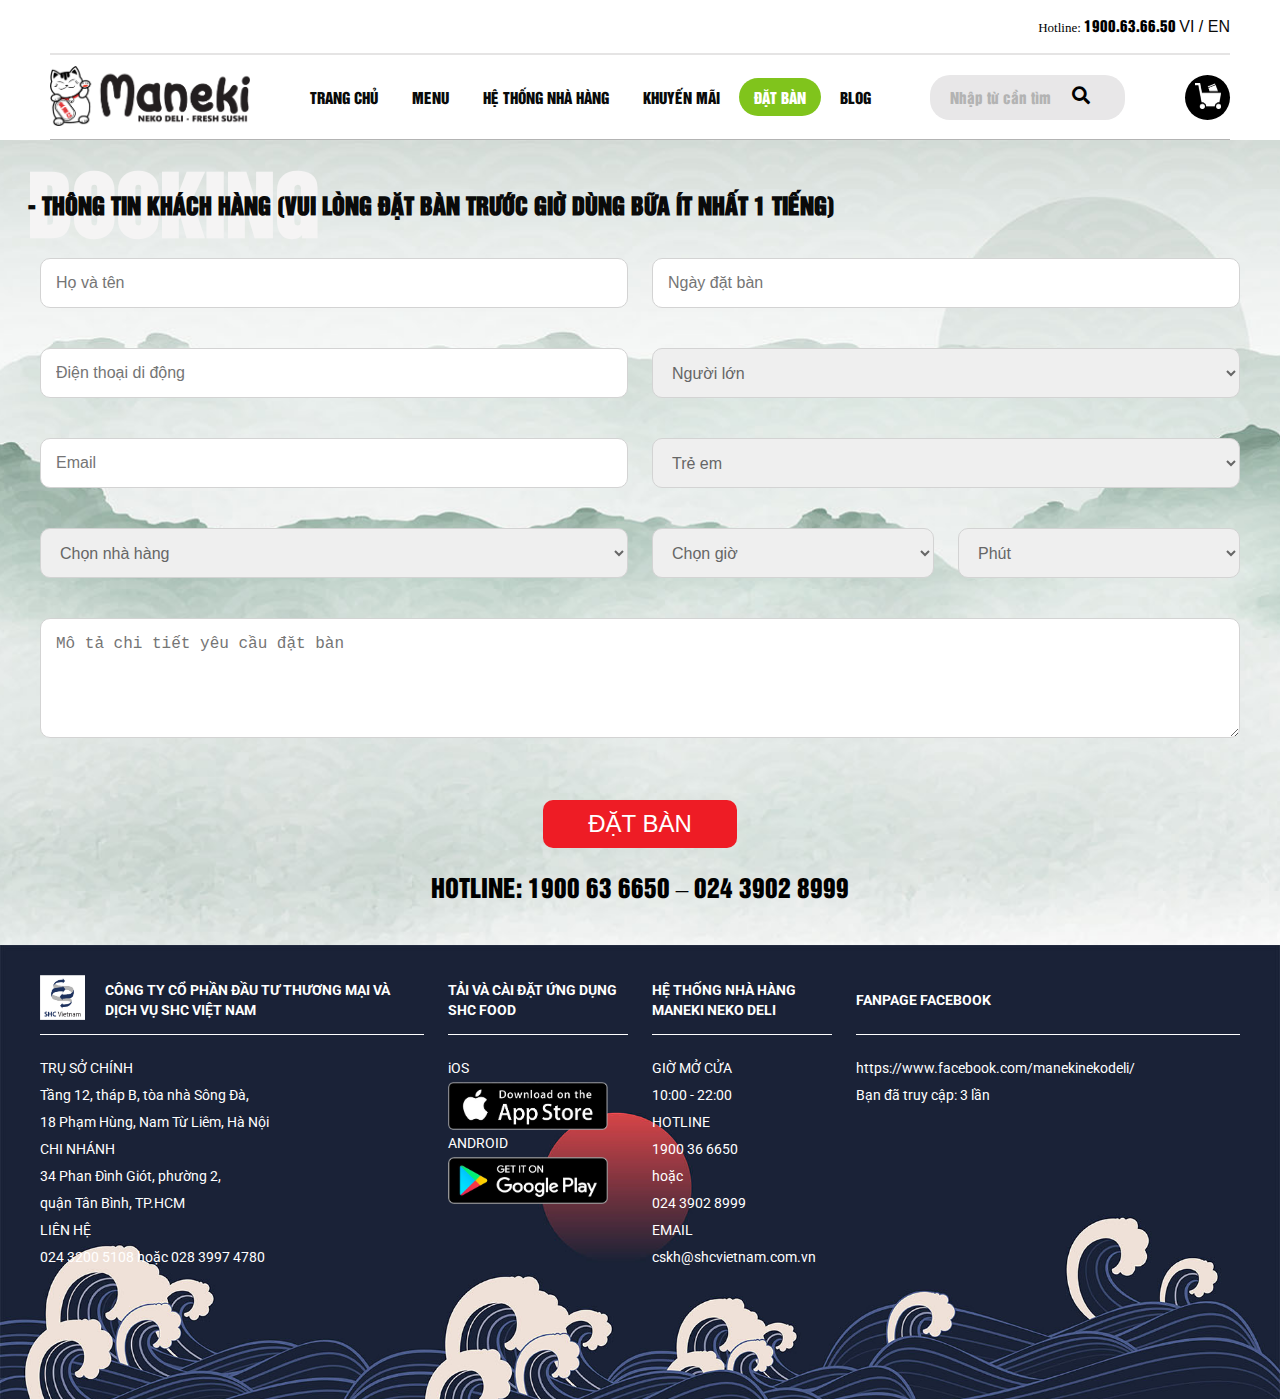
<file: booking.html>
<!DOCTYPE html>
<html lang="en">
<head>
    <meta charset="UTF-8">
    <meta http-equiv="X-UA-Compatible" content="IE=edge">
    <meta name="viewport" content="width=device-width, initial-scale=1.0">
    <link rel="icon" href="./assets/img/icotittle.png" type="image/gif" sizes="16x16">
    <link rel="stylesheet" href="./assets/css/base.css">
    <link rel="stylesheet" href="./assets/css/main.css">
    <link rel="stylesheet" href="./assets/css/booking.css">
    <script src="https://code.jquery.com/jquery-3.6.0.min.js"></script>
    <script src="./assets/js/script.js"></script>
    <!-- <script src="./assets/js/slide_lib.js"></script> -->
    <script src="./assets/js/carousel.js"></script>
    <!-- Font -->
    <link rel="stylesheet" href="./assets/font/fontawesome-free-5.15.3-web/css/all.min.css">
    <link href="http://fonts.cdnfonts.com/css/davida-bold" rel="stylesheet">
    <link rel="preconnect" href="https://fonts.gstatic.com">
    <link href="https://fonts.googleapis.com/css2?family=Roboto:ital,wght@0,100;0,300;0,400;0,500;0,700;0,900;1,100;1,300;1,400;1,500;1,700;1,900&display=swap" rel="stylesheet">
    <link rel="preconnect" href="https://fonts.gstatic.com">
<link href="https://fonts.googleapis.com/css2?family=Nunito:ital,wght@0,200;0,300;0,400;0,600;0,700;0,800;0,900;1,200;1,300;1,400;1,600;1,700;1,800;1,900&display=swap" rel="stylesheet">
    <title>Trang chủ - Maneki</title>
</head>
<body>
    <div class="wrapper grid">
        <header class="header">
            <div class="header__top">
                <div class="header__top-hotline-box">
                    <span class="header__top-hotline">Hotline: 
                        <span class="header__top-hotline-num">1900.63.66.50</span>
                    </span>
                    <span class="header__top-language">
                        <a class="header__top-language-link" href="#">VI</a>
                        /
                        <a class="header__top-language-link" href="#">EN</a>
                    </span>
                </div>
            </div>
            <div class="header__primary">
                <div class="header__primary-logo">
                    <a href="index.html">
                        <img src="./assets/img/logo_new.png" alt="">
                    </a>
                </div>
                <nav class="header__primary-nav">
                    <ul class="header__primary-nav-list">
                        <li class="header__primary-nav-item">
                            <a href="index.html" class="header__primary-nav-item-link">trang chủ</a>
                        </li>
                        <li class="header__primary-nav-item">
                            <a href="menu.html" class="header__primary-nav-item-link">menu</a>
                        </li>
                        <li class="header__primary-nav-item">
                            <a href="shopsystem.html" class="header__primary-nav-item-link">hệ thống nhà hàng</a>
                        </li>
                        <li class="header__primary-nav-item">
                            <a href="news.html" class="header__primary-nav-item-link">khuyến mãi</a>
                        </li>
                        <li class="header__primary-nav-item  header__primary-nav-item--active">
                            <a href="booking.html" class="header__primary-nav-item-link">đặt bàn</a>
                        </li>
                        <li class="header__primary-nav-item">
                            <a href="blog.html" class="header__primary-nav-item-link">blog</a>
                        </li>
                    </ul>
                </nav>
                <div class="header__primary-control">
                    <div class="header__primary-control-search">
                        <div class="header__primary-control-search-form">
                            <input class="header__primary-control-search-input" type="text" placeholder="Nhập từ cần tìm">
                            <div class="header__primary-control-search-ico">
                                <i class="fas fa-search"></i>
                            </div>
                        </div>                        
                    </div>
                    <div class="header__primary-control-cart">
                        <a href="#">
                            <img src="./assets/img/1-icon-shopping.png" alt="">
                        </a>
                    </div>
                </div>
                <button class="header__primary-btn-mobile">
                    <i class="fas fa-bars"></i> MENU
                </button>
            </div>
        </header>
        <div class="nav-mobile">
            <ul class="nav-mobile__list">
                <li class="nav-mobile__list-item">
                    <a href="index.html" class="nav-mobile__list-link">trang chủ</a>
                </li>
                <li class="nav-mobile__list-item">
                    <a href="menu.html" class="nav-mobile__list-link">menu</a>
                </li>
                <li class="nav-mobile__list-item">
                    <a href="shopsystem.html" class="nav-mobile__list-link">hệ thống nhà hàng</a>
                </li>
                <li class="nav-mobile__list-item">
                    <a href="news.html" class="nav-mobile__list-link">khuyến mại</a>
                </li>
                <li class="nav-mobile__list-item">
                    <a href="booking.html" class="nav-mobile__list-link">đặt bàn</a>
                </li>
                <li class="nav-mobile__list-item">
                    <a href="blog.html" class="nav-mobile__list-link">blog</a>
                </li>
            </ul>
            <div class="nav-mobile-close-btn">
                <i class="fas fa-times"></i>
            </div>
        </div>
        <main class="main">
            <section class="booking">
                <div class="grid wide">
                    <div class="row theme__title">
                        <h3 class="theme__back-text">
                            BOOKING
                        </h3>
                        <h4 class="theme__front-text">
                            - THÔNG TIN KHÁCH HÀNG (Vui lòng đặt bàn trước giờ dùng bữa ít nhất 1 tiếng)

                        </h4>
                    </div>
                    <div class="row row__form">
                        <div class="col l-6 m-5 c-12">
                            <div class="booking__item">
                                <input type="text" placeholder="Họ và tên" class="booking__input">
                            </div>
                        </div>
                        <div class="col l-6 m-5 c-12">
                            <div class="booking__item">
                                <input type="text" placeholder="Ngày đặt bàn" class="booking__input">
                            </div>
                        </div>
                        <div class="col l-6 m-5 c-12">
                            <div class="booking__item">
                                <input type="text" placeholder="Điện thoại di động" class="booking__input">
                            </div>
                        </div>
                        <div class="col l-6 m-5 c-12">
                            <div class="booking__item">
                                <select class="booking__input" name="" id="">
                                    <option value="">Người lớn</option>
                                    <option value="1 người">1 người</option>
                                    <option value="2 người">2 người</option>
                                    <option value="3 người">3 người</option>
                                    <option value="4 người">4 người</option>
                                    <option value="5 người">5 người</option>
                                    <option value="6 người">6 người</option>
                                    <option value="7 người">7 người</option>
                                    <option value="8 người">8 người</option>
                                    <option value="9 người">9 người</option>
                                    <option value="10 người">10 người</option>
                                </select>
                            </div>
                        </div>
                        <div class="col l-6 m-5 c-12">
                            <div class="booking__item">
                                <input type="text" placeholder="Email" class="booking__input">
                            </div>
                        </div>
                        <div class="col l-6 m-5 c-12">
                            <div class="booking__item">
                                <select class="booking__input" name="" id="">
                                    <option value="">Trẻ em</option>
                                    <option value="1 người">1 người</option>
                                    <option value="2 người">2 người</option>
                                    <option value="3 người">3 người</option>
                                    <option value="4 người">4 người</option>
                                    <option value="5 người">5 người</option>
                                    <option value="6 người">6 người</option>
                                    <option value="7 người">7 người</option>
                                    <option value="8 người">8 người</option>
                                    <option value="9 người">9 người</option>
                                    <option value="10 người">10 người</option>
                                </select>
                            </div>
                        </div>
                        <div class="col l-6 m-5 c-12">
                            <select name="" id="" class="booking__input">
                                <option value="">Chọn nhà hàng</option>
                                <option value="Maneki Lotte Tây Sơn - Tầng 1, TTTM Lotte Mart, 229 Tây Sơn, Đống Đa, Hà Nội">Maneki Lotte Tây Sơn - Tầng 1, TTTM Lotte Mart, 229 Tây Sơn, Đống Đa, Hà Nội</option>
                                <option value="Maneki The Garden - Gian Hàng DO - 10, tầng G, TTTM The Garden, Mễ Trì, Hà Nội">Maneki The Garden - Gian Hàng DO - 10, tầng G, TTTM The Garden, Mễ Trì, Hà Nội</option>
                                <option value="Maneki IPH - Tầng 1, TTTM Indochina Plaza Hanoi, 241 Xuân Thủy, Cầu Giấy, Hà Nội">Maneki IPH - Tầng 1, TTTM Indochina Plaza Hanoi, 241 Xuân Thủy, Cầu Giấy, Hà Nội</option>
                                <option value="Maneki Vincom Phạm Ngọc Thạch - Tầng 5, TTTM Vincom Phạm Ngọc Thạch, 02 Phạm Ngọc Thạch, Trung Tự, Đống Đa, Hà Nội">Maneki Vincom Phạm Ngọc Thạch - Tầng 5, TTTM Vincom Phạm Ngọc Thạch, 02 Phạm Ngọc Thạch, Trung Tự, Đống Đa, Hà Nội</option>
                            </select>
                        </div>
                        <div class="col l-6 m-5 c-12 mobile-fix">
                            <div class="row">
                                <div class="col l-6 m-6 c-6">
                                    <select name="" id="" class="booking__input">
                                        <option value="">Chọn giờ</option>
                                        <option value="10 giờ">10 giờ</option>
                                        <option value="11 giờ">11 giờ</option>
                                        <option value="12 giờ">12 giờ</option>
                                        <option value="13 giờ">13 giờ</option>
                                        <option value="14 giờ">14 giờ</option>
                                        <option value="15 giờ">15 giờ</option>
                                        <option value="16 giờ">16 giờ</option>
                                        <option value="17 giờ">17 giờ</option>
                                        <option value="18 giờ">18 giờ</option>
                                        <option value="19 giờ">19 giờ</option>
                                        <option value="20 giờ">20 giờ</option>
                                        <option value="21 giờ">21 giờ</option>
                                        <option value="22 giờ">22 giờ</option>
                                    </select>
                                </div>
                                <div class="col l-6 m-6 c-6">
                                    <select name="" id="" class="booking__input">
                                        <option value="">Phút</option>
                                        <option value="00 phút">00 phút</option>
                                        <option value="15 phút">115 phút/option>
                                        <option value="30 phút">30 phút</option>    
                                    </select>
                                </div>
                            </div>
                        </div>
                        <div class="col l-12 m-10 c-12">
                            <textarea name="" id="" cols="40" rows="10" placeholder="Mô tả chi tiết yêu cầu đặt bàn" class="booking__input"></textarea>
                        </div>
                    </div>
                    <button class="booking-btn">
                        đặt  bàn
                    </button>
                    <div class="booking-hotline-wrap">
                        <h4>HOTLINE: 1900 63 6650 – 024 3902 8999</h4>
                    </div>
                </div>
            </section>
        </main>
        <footer class="footer">
            <div class="footer-content">
                <div class="footer-content-inner">
                    <div class="grid wide">
                        <div class="row">
                            <div class="col l-4 m-4 c-12">
                                <div class="footer__info">
                                    <div class="footer__info-brand">
                                        <img src="./assets/img/logoshc.jpg" alt="" class="footer__info-brand-logo">
                                    </div>
                                    <div class="footer__info-brand-desc">
                                        CÔNG TY CỔ PHẦN ĐẦU TƯ THƯƠNG MẠI VÀ DỊCH VỤ SHC VIỆT NAM
                                    </div>
                                </div>
                                <div class="footer_info-desc">
                                    <p>TRỤ SỞ CHÍNH
                                        <br>Tầng 12, tháp B, tòa nhà Sông Đà,
                                        <br>18 Phạm Hùng, Nam Từ Liêm, Hà Nội
                                        <br>CHI NHÁNH
                                        <br>34 Phan Đình Giót, phường 2,
                                        <br>quận Tân Bình, TP.HCM
                                        <br>LIÊN HỆ
                                        <br>024 3200 5108 hoặc 028 3997 4780
                                        </p>
                                </div>
                            </div>
                            <div class="col l-4 m-4 c-12">
                                <div class="row">
                                    <div class="col l-6 m-6 c-6">
                                        <div class="footer__info">
                                            <div class="footer__info-brand-desc">
                                                TẢI VÀ CÀI ĐẶT ỨNG DỤNG SHC FOOD
                                            </div>
                                        </div>
                                        <div class="footer_info-desc">
                                            iOS
                                            <img src="./assets/img/appstore.png" alt="">
                                            ANDROID
                                            <img src="./assets/img/chplay.png" alt="">
                                        </div>
                                    </div>
                                    <div class="col l-6 m-6 c-6">
                                        <div class="footer__info">
                                            <div class="footer__info-brand-desc">
                                                HỆ THỐNG NHÀ HÀNG MANEKI NEKO DELI
                                            </div>
                                        </div>
                                        <div class="footer_info-desc">
                                            <p>GIỜ MỞ CỬA
                                                <br>10:00 - 22:00
                                                <br>HOTLINE
                                                <br>1900 36 6650
                                                <br>hoặc
                                                <br>024 3902 8999
                                                <br>EMAIL
                                                <br>cskh@shcvietnam.com.vn
                                                </p>
                                        </div>
                                    </div>
                                </div>
                            </div>
                            <div class="col l-4 m-4 c-12">
                                <div class="footer__info">
                                    <div class="footer__info-brand-desc">
                                        FANPAGE FACEBOOK
                                    </div>
                                   
                                </div>
                                <div class="footer_info-desc">
                                    <p>
                                        https://www.facebook.com/manekinekodeli/
                                    </p>
                                    <p class="footer_info-login-count">
                                        Bạn đã truy cập: <span class="footer_info-number-count"></span> lần
                                    </p>
                                </div>
                            </div>
                        </div>
                    </div>
                </div>
            </div>
        </footer>
    </div>
    <div class="scrollTop">
        <i class="fas fa-chevron-up"></i>
    </div>
</body>
</html>
</file>
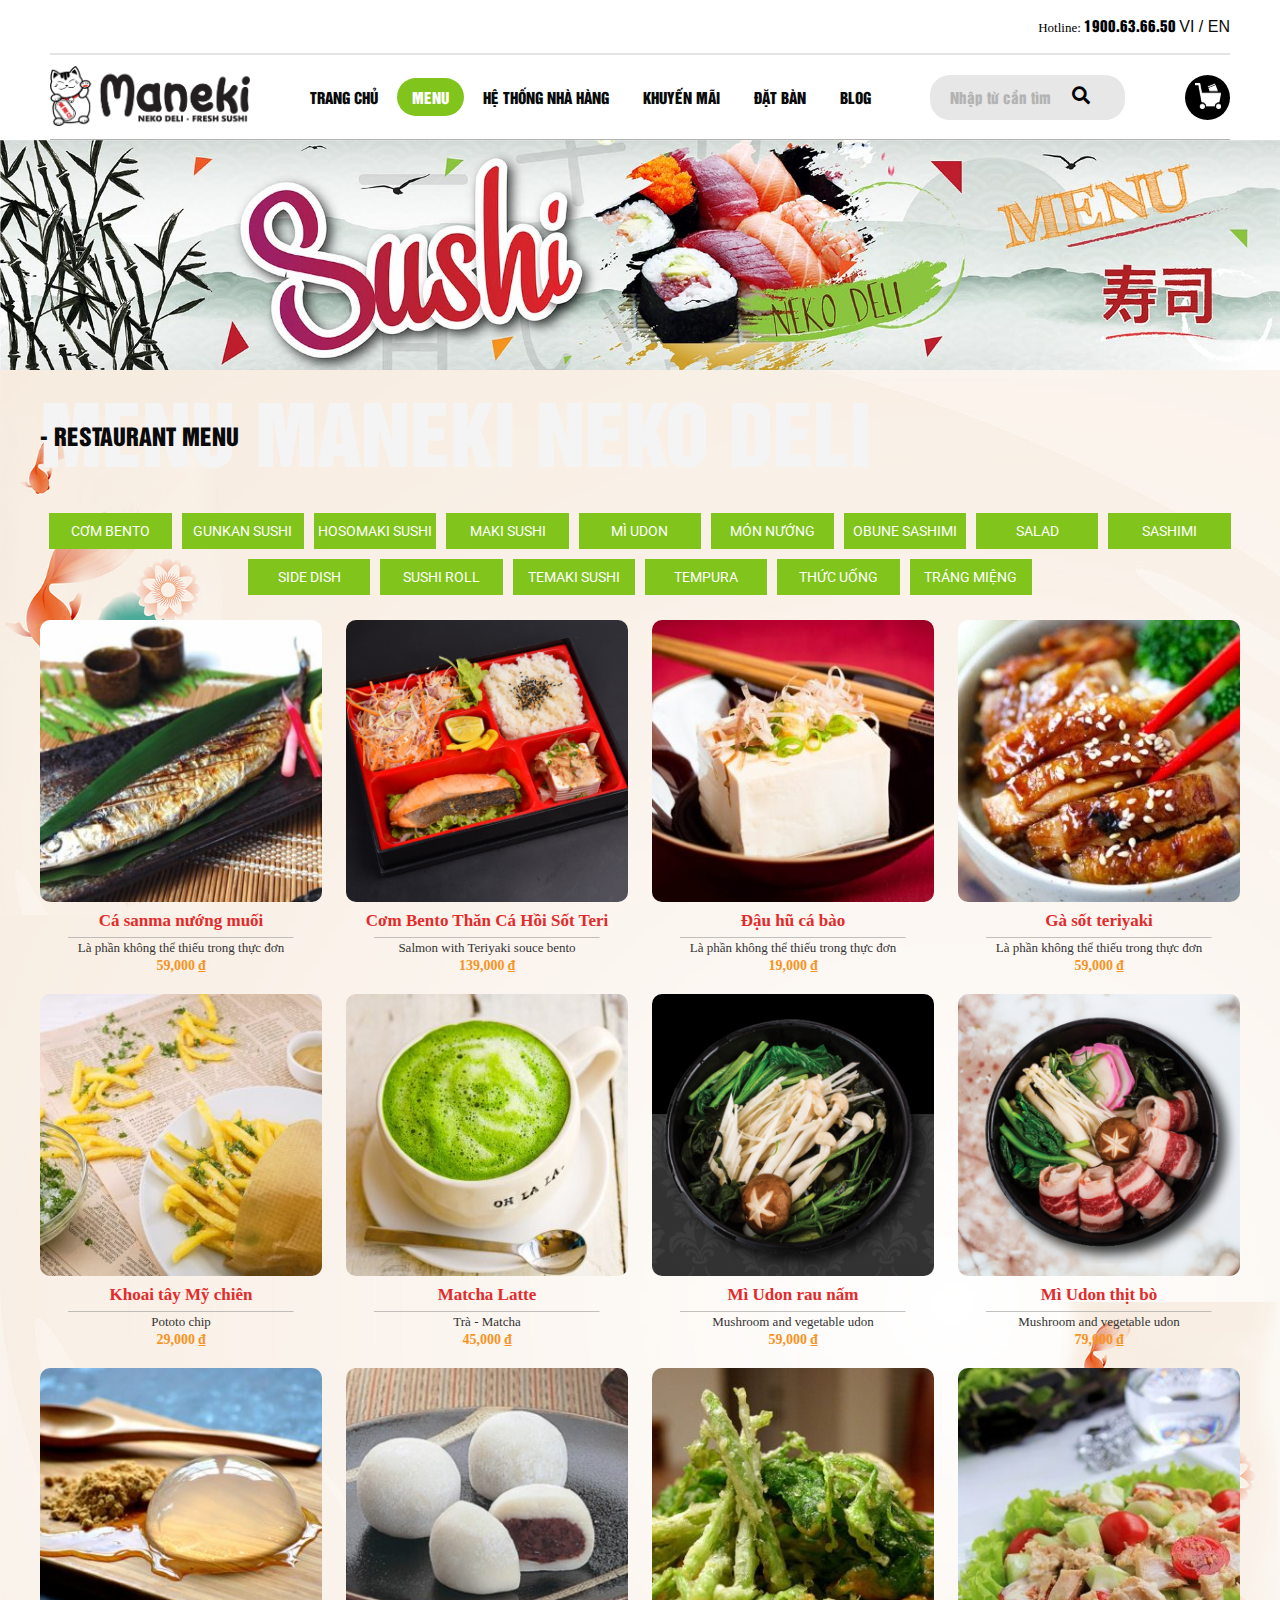
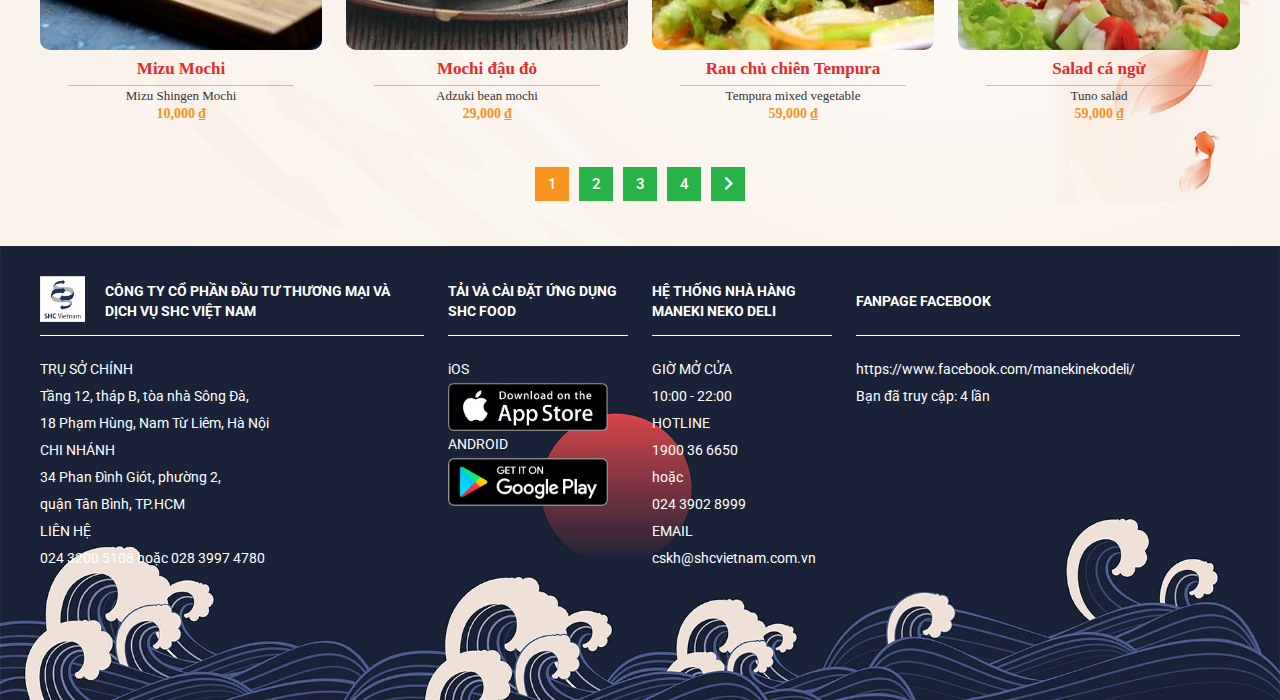
<file: menu.html>
<!DOCTYPE html>
<html lang="en">
<head>
    <meta charset="UTF-8">
    <meta http-equiv="X-UA-Compatible" content="IE=edge">
    <meta name="viewport" content="width=device-width, initial-scale=1.0">
    <link rel="icon" href="./assets/img/icotittle.png" type="image/gif" sizes="16x16">
    <link rel="stylesheet" href="./assets/css/base.css">
    <link rel="stylesheet" href="./assets/css/main.css">
    <link rel="stylesheet" href="./assets/css/menu.css">
    <script src="https://code.jquery.com/jquery-3.6.0.min.js"></script>
    <script src="./assets/js/slide_lib.js"></script>
    <script src="./assets/js/script.js"></script>
    <!-- Font -->
    <link rel="stylesheet" href="./assets/font/fontawesome-free-5.15.3-web/css/all.min.css">
    <link href="http://fonts.cdnfonts.com/css/davida-bold" rel="stylesheet">
    <link rel="preconnect" href="https://fonts.gstatic.com">
    <link href="https://fonts.googleapis.com/css2?family=Roboto:ital,wght@0,100;0,300;0,400;0,500;0,700;0,900;1,100;1,300;1,400;1,500;1,700;1,900&display=swap" rel="stylesheet">
    <link rel="preconnect" href="https://fonts.gstatic.com">
<link href="https://fonts.googleapis.com/css2?family=Nunito:ital,wght@0,200;0,300;0,400;0,600;0,700;0,800;0,900;1,200;1,300;1,400;1,600;1,700;1,800;1,900&display=swap" rel="stylesheet">
    <title>Trang chủ - Maneki</title>
</head>
<body>
    <div class="wrapper grid">
        <header class="header">
            <div class="header__top">
                <div class="header__top-hotline-box">
                    <span class="header__top-hotline">Hotline: 
                        <span class="header__top-hotline-num">1900.63.66.50</span>
                    </span>
                    <span class="header__top-language">
                        <a class="header__top-language-link" href="#">VI</a>
                        /
                        <a class="header__top-language-link" href="#">EN</a>
                    </span>
                </div>
            </div>
            <div class="header__primary">
                <div class="header__primary-logo">
                    <a href="index.html">
                        <img src="./assets/img/logo_new.png" alt="">
                    </a>
                </div>
                <nav class="header__primary-nav">
                    <ul class="header__primary-nav-list">
                        <li class="header__primary-nav-item">
                            <a href="index.html" class="header__primary-nav-item-link">trang chủ</a>
                        </li>
                        <li class="header__primary-nav-item  header__primary-nav-item--active">
                            <a href="menu.html" class="header__primary-nav-item-link">menu</a>
                        </li>
                        <li class="header__primary-nav-item">
                            <a href="shopsystem.html" class="header__primary-nav-item-link">hệ thống nhà hàng</a>
                        </li>
                        <li class="header__primary-nav-item">
                            <a href="news.html" class="header__primary-nav-item-link">khuyến mãi</a>
                        </li>
                        <li class="header__primary-nav-item">
                            <a href="booking.html" class="header__primary-nav-item-link">đặt bàn</a>
                        </li>
                        <li class="header__primary-nav-item">
                            <a href="blog.html" class="header__primary-nav-item-link">blog</a>
                        </li>
                    </ul>
                </nav>
                <div class="header__primary-control">
                    <div class="header__primary-control-search">
                        <div class="header__primary-control-search-form">
                            <input class="header__primary-control-search-input" type="text" placeholder="Nhập từ cần tìm">
                            <div class="header__primary-control-search-ico">
                                <i class="fas fa-search"></i>
                            </div>
                        </div>                        
                    </div>
                    <div class="header__primary-control-cart">
                        <a href="#">
                            <img src="./assets/img/1-icon-shopping.png" alt="">
                        </a>
                    </div>
                </div>
                <button class="header__primary-btn-mobile">
                    <i class="fas fa-bars"></i> MENU
                </button>
            </div>
        </header>
        <div class="nav-mobile">
            <ul class="nav-mobile__list">
                <li class="nav-mobile__list-item">
                    <a href="index.html" class="nav-mobile__list-link">trang chủ</a>
                </li>
                <li class="nav-mobile__list-item">
                    <a href="menu.html" class="nav-mobile__list-link">menu</a>
                </li>
                <li class="nav-mobile__list-item">
                    <a href="shopsystem.html" class="nav-mobile__list-link">hệ thống nhà hàng</a>
                </li>
                <li class="nav-mobile__list-item">
                    <a href="news.html" class="nav-mobile__list-link">khuyến mại</a>
                </li>
                <li class="nav-mobile__list-item">
                    <a href="booking.html" class="nav-mobile__list-link">đặt bàn</a>
                </li>
                <li class="nav-mobile__list-item">
                    <a href="blog.html" class="nav-mobile__list-link">blog</a>
                </li>
            </ul>
            <div class="nav-mobile-close-btn">
                <i class="fas fa-times"></i>
            </div>
        </div>
        <main class="main">
            <section class="banner-menu-bg">
            </section>
            <section class="outstanding-food outstanding-food--menu">
                <div class="grid wide">
                    <div class="theme__title">
                        <p class="theme__back-text">
                            Menu Maneki Neko Deli
                        </p>
                        <p class="theme__front-text">
                            - RESTAURANT MENU
                        </p>
                    </div>
                </div>
                <section class="grid wide main-nav">
                   <div class="row">
                        <ul class="main-nav__list">
                            <li class="main-nav__list-item">CƠM BENTO</li>
                            <li class="main-nav__list-item">GUNKAN SUSHI</li>
                            <li class="main-nav__list-item">HOSOMAKI SUSHI</li>
                            <li class="main-nav__list-item">MAKI SUSHI</li>
                            <li class="main-nav__list-item">MÌ UDON</li>
                            <li class="main-nav__list-item">MÓN NƯỚNG</li>
                            <li class="main-nav__list-item">OBUNE SASHIMI</li>
                            <li class="main-nav__list-item">SALAD</li>
                            <li class="main-nav__list-item">SASHIMI</li>
                            <li class="main-nav__list-item">SIDE DISH</li>
                            <li class="main-nav__list-item">SUSHI ROLL</li>
                            <li class="main-nav__list-item">TEMAKI SUSHI</li>
                            <li class="main-nav__list-item">TEMPURA</li>
                            <li class="main-nav__list-item">THỨC UỐNG</li>
                            <li class="main-nav__list-item">TRÁNG MIỆNG</li>
                        </ul>
                   </div>
                </section>
                <section class="grid wide list-product">
                    <div class="row">
                        <div class="col l-3 m-3 c-6">
                            <a href="#" class="list-product__item">
                                <img src="./assets/img/lam-ca-thu-nuong-muoi-300x300.jpg" alt="" class="list-product__item-img">
                                <div class="list-product__item-text">
                                    <div class="list-product__item-name">
                                        Cá sanma nướng muối
                                    </div>
                                    <hr class="list-product__item-hr"/>
                                    <div class="list-product__item-dsc">
                                        Là phần không thể thiếu trong thực đơn
                                    </div>
                                    <div class="list-product__item-price">
                                        59,000 ₫
                                    </div>
                                </div>
                            </a>
                        </div>
                        <div class="col l-3 m-3 c-6">
                            <a href="#" class="list-product__item">
                                <img src="./assets/img/BENTO-THĂN-CÁ-HỒI-3-300x300.png" alt="" class="list-product__item-img">
                                <div class="list-product__item-text">
                                    <div class="list-product__item-name">
                                        Cơm Bento Thăn Cá Hồi Sốt Teri
                                    </div>
                                    <hr class="list-product__item-hr"/>
                                    <div class="list-product__item-dsc">
                                        Salmon with Teriyaki souce bento
                                    </div>
                                    <div class="list-product__item-price">
                                        139,000 ₫
                                    </div>
                                </div>
                            </a>
                        </div>
                        <div class="col l-3 m-3 c-6">
                            <a href="#" class="list-product__item">
                                <img src="./assets/img/Hiyayakko-2-300x300.jpg" alt="" class="list-product__item-img">
                                <div class="list-product__item-text">
                                    <div class="list-product__item-name">
                                        Đậu hũ cá bào
                                    </div>
                                    <hr class="list-product__item-hr"/>
                                    <div class="list-product__item-dsc">
                                        Là phần không thể thiếu trong thực đơn
                                    </div>
                                    <div class="list-product__item-price">
                                        19,000 ₫
                                    </div>
                                </div>
                            </a>
                        </div>
                        <div class="col l-3 m-3 c-6">
                            <a href="#" class="list-product__item">
                                <img src="./assets/img/1497020475-149613290921214-ga-teriyaki-02-300x300.jpg" alt="" class="list-product__item-img">
                                <div class="list-product__item-text">
                                    <div class="list-product__item-name">
                                        Gà sốt teriyaki
                                    </div>
                                    <hr class="list-product__item-hr"/>
                                    <div class="list-product__item-dsc">
                                        Là phần không thể thiếu trong thực đơn
                                    </div>
                                    <div class="list-product__item-price">
                                        59,000 ₫
                                    </div>
                                </div>
                            </a>
                        </div>
                        <div class="col l-3 m-3 c-6">
                            <a href="#" class="list-product__item">
                                <img src="./assets/img/appetizer-1846083_1920-300x300.jpg" alt="" class="list-product__item-img">
                                <div class="list-product__item-text">
                                    <div class="list-product__item-name">
                                        Khoai tây Mỹ chiên
                                    </div>
                                    <hr class="list-product__item-hr"/>
                                    <div class="list-product__item-dsc">
                                        Pototo chip
                                    </div>
                                    <div class="list-product__item-price">
                                        29,000 ₫
                                    </div>
                                </div>
                            </a>
                        </div>
                        <div class="col l-3 m-3 c-6">
                            <a href="#" class="list-product__item">
                                <img src="./assets/img/2017_10_06_9-22-16_9999_109matcha-latte-recipe138-300x300.jpg" alt="" class="list-product__item-img">
                                <div class="list-product__item-text">
                                    <div class="list-product__item-name">
                                        Matcha Latte
                                    </div>
                                    <hr class="list-product__item-hr"/>
                                    <div class="list-product__item-dsc">
                                        Trà - Matcha
                                    </div>
                                    <div class="list-product__item-price">
                                        45,000 ₫
                                    </div>
                                </div>
                            </a>
                        </div>
                        <div class="col l-3 m-3 c-6">
                            <a href="#" class="list-product__item">
                                <img src="./assets/img/mi-udon-rau-nam-300x300.png" alt="" class="list-product__item-img">
                                <div class="list-product__item-text">
                                    <div class="list-product__item-name">
                                        Mì Udon rau nấm
                                    </div>
                                    <hr class="list-product__item-hr"/>
                                    <div class="list-product__item-dsc">
                                        Mushroom and vegetable udon 
                                    </div>
                                    <div class="list-product__item-price">
                                        59,000 ₫
                                    </div>
                                </div>
                            </a>
                        </div>
                        <div class="col l-3 m-3 c-6">
                            <a href="#" class="list-product__item">
                                <img src="./assets/img/mi-udon-thit-bo-2-300x300.png" alt="" class="list-product__item-img">
                                <div class="list-product__item-text">
                                    <div class="list-product__item-name">
                                        Mì Udon thịt bò
                                    </div>
                                    <hr class="list-product__item-hr"/>
                                    <div class="list-product__item-dsc">
                                        Mushroom and vegetable udon 
                                    </div>
                                    <div class="list-product__item-price">
                                        79,000 ₫
                                    </div>
                                </div>
                            </a>
                        </div>
                        <div class="col l-3 m-3 c-6">
                            <a href="#" class="list-product__item">
                                <img src="./assets/img/mizu-mochi-3-300x300.jpg" alt="" class="list-product__item-img">
                                <div class="list-product__item-text">
                                    <div class="list-product__item-name">
                                        Mizu Mochi
                                    </div>
                                    <hr class="list-product__item-hr"/>
                                    <div class="list-product__item-dsc">
                                        Mizu Shingen Mochi
                                    </div>
                                    <div class="list-product__item-price">
                                        10,000 ₫
                                    </div>
                                </div>
                            </a>
                        </div>
                        <div class="col l-3 m-3 c-6">
                            <a href="#" class="list-product__item">
                                <img src="./assets/img/mochi-dau-do-300x300.jpg" alt="" class="list-product__item-img">
                                <div class="list-product__item-text">
                                    <div class="list-product__item-name">
                                        Mochi đậu đỏ
                                    </div>
                                    <hr class="list-product__item-hr"/>
                                    <div class="list-product__item-dsc">
                                        Adzuki bean mochi
                                    </div>
                                    <div class="list-product__item-price">
                                        29,000 ₫
                                    </div>
                                </div>
                            </a>
                        </div>
                        <div class="col l-3 m-3 c-6">
                            <a href="#" class="list-product__item">
                                <img src="./assets/img/RAU-CỦ-CHIÊN-TEMPURA-300x300.jpg" alt="" class="list-product__item-img">
                                <div class="list-product__item-text">
                                    <div class="list-product__item-name">
                                        Rau chủ chiên Tempura
                                    </div>
                                    <hr class="list-product__item-hr"/>
                                    <div class="list-product__item-dsc">
                                        Tempura mixed vegetable
                                    </div>
                                    <div class="list-product__item-price">
                                        59,000 ₫
                                    </div>
                                </div>
                            </a>
                        </div>
                        <div class="col l-3 m-3 c-6">
                            <a href="#" class="list-product__item">
                                <img src="./assets/img/LAT8-300x300.jpg" alt="" class="list-product__item-img">
                                <div class="list-product__item-text">
                                    <div class="list-product__item-name">
                                        Salad cá ngừ
                                    </div>
                                    <hr class="list-product__item-hr"/>
                                    <div class="list-product__item-dsc">
                                        Tuno salad
                                    </div>
                                    <div class="list-product__item-price">
                                        59,000 ₫
                                    </div>
                                </div>
                            </a>
                        </div>
                    </div>
                </section>
                <section class="pagination">
                    <div class="grid wide">
                        <ul class="pagination__list">
                            <li class="pagination__list-item pagination__list-item--active">1</li>
                            <li class="pagination__list-item">2</li>
                            <li class="pagination__list-item">3</li>
                            <li class="pagination__list-item">4</li>
                            <li class="pagination__list-item"><i class="fas fa-chevron-right"></i></li>
                        </ul>
                    </div>
                </section>
            </section>
        </main>
        <footer class="footer">
            <div class="footer-content">
                <div class="footer-content-inner">
                    <div class="grid wide">
                        <div class="row">
                            <div class="col l-4 m-4 c-12">
                                <div class="footer__info">
                                    <div class="footer__info-brand">
                                        <img src="./assets/img/logoshc.jpg" alt="" class="footer__info-brand-logo">
                                    </div>
                                    <div class="footer__info-brand-desc">
                                        CÔNG TY CỔ PHẦN ĐẦU TƯ THƯƠNG MẠI VÀ DỊCH VỤ SHC VIỆT NAM
                                    </div>
                                </div>
                                <div class="footer_info-desc">
                                    <p>TRỤ SỞ CHÍNH
                                        <br>Tầng 12, tháp B, tòa nhà Sông Đà,
                                        <br>18 Phạm Hùng, Nam Từ Liêm, Hà Nội
                                        <br>CHI NHÁNH
                                        <br>34 Phan Đình Giót, phường 2,
                                        <br>quận Tân Bình, TP.HCM
                                        <br>LIÊN HỆ
                                        <br>024 3200 5108 hoặc 028 3997 4780
                                        </p>
                                </div>
                            </div>
                            <div class="col l-4 m-4 c-12">
                                <div class="row">
                                    <div class="col l-6 m-6 c-6">
                                        <div class="footer__info">
                                            <div class="footer__info-brand-desc">
                                                TẢI VÀ CÀI ĐẶT ỨNG DỤNG SHC FOOD
                                            </div>
                                        </div>
                                        <div class="footer_info-desc">
                                            iOS
                                            <img src="./assets/img/appstore.png" alt="">
                                            ANDROID
                                            <img src="./assets/img/chplay.png" alt="">
                                        </div>
                                    </div>
                                    <div class="col l-6 m-6 c-6">
                                        <div class="footer__info">
                                            <div class="footer__info-brand-desc">
                                                HỆ THỐNG NHÀ HÀNG MANEKI NEKO DELI
                                            </div>
                                        </div>
                                        <div class="footer_info-desc">
                                            <p>GIỜ MỞ CỬA
                                                <br>10:00 - 22:00
                                                <br>HOTLINE
                                                <br>1900 36 6650
                                                <br>hoặc
                                                <br>024 3902 8999
                                                <br>EMAIL
                                                <br>cskh@shcvietnam.com.vn
                                                </p>
                                        </div>
                                    </div>
                                </div>
                            </div>
                            <div class="col l-4 m-4 c-12">
                                <div class="footer__info">
                                    <div class="footer__info-brand-desc">
                                        FANPAGE FACEBOOK
                                    </div>
                                   
                                </div>
                                <div class="footer_info-desc">
                                    <p>
                                        https://www.facebook.com/manekinekodeli/
                                    </p>
                                    <p class="footer_info-login-count">
                                        Bạn đã truy cập: <span class="footer_info-number-count"></span> lần
                                    </p>
                                </div>
                            </div>
                        </div>
                    </div>
                </div>
            </div>
        </footer>
    </div>
    <div class="scrollTop">
        <i class="fas fa-chevron-up"></i>
    </div>
</body>
</html>
</file>
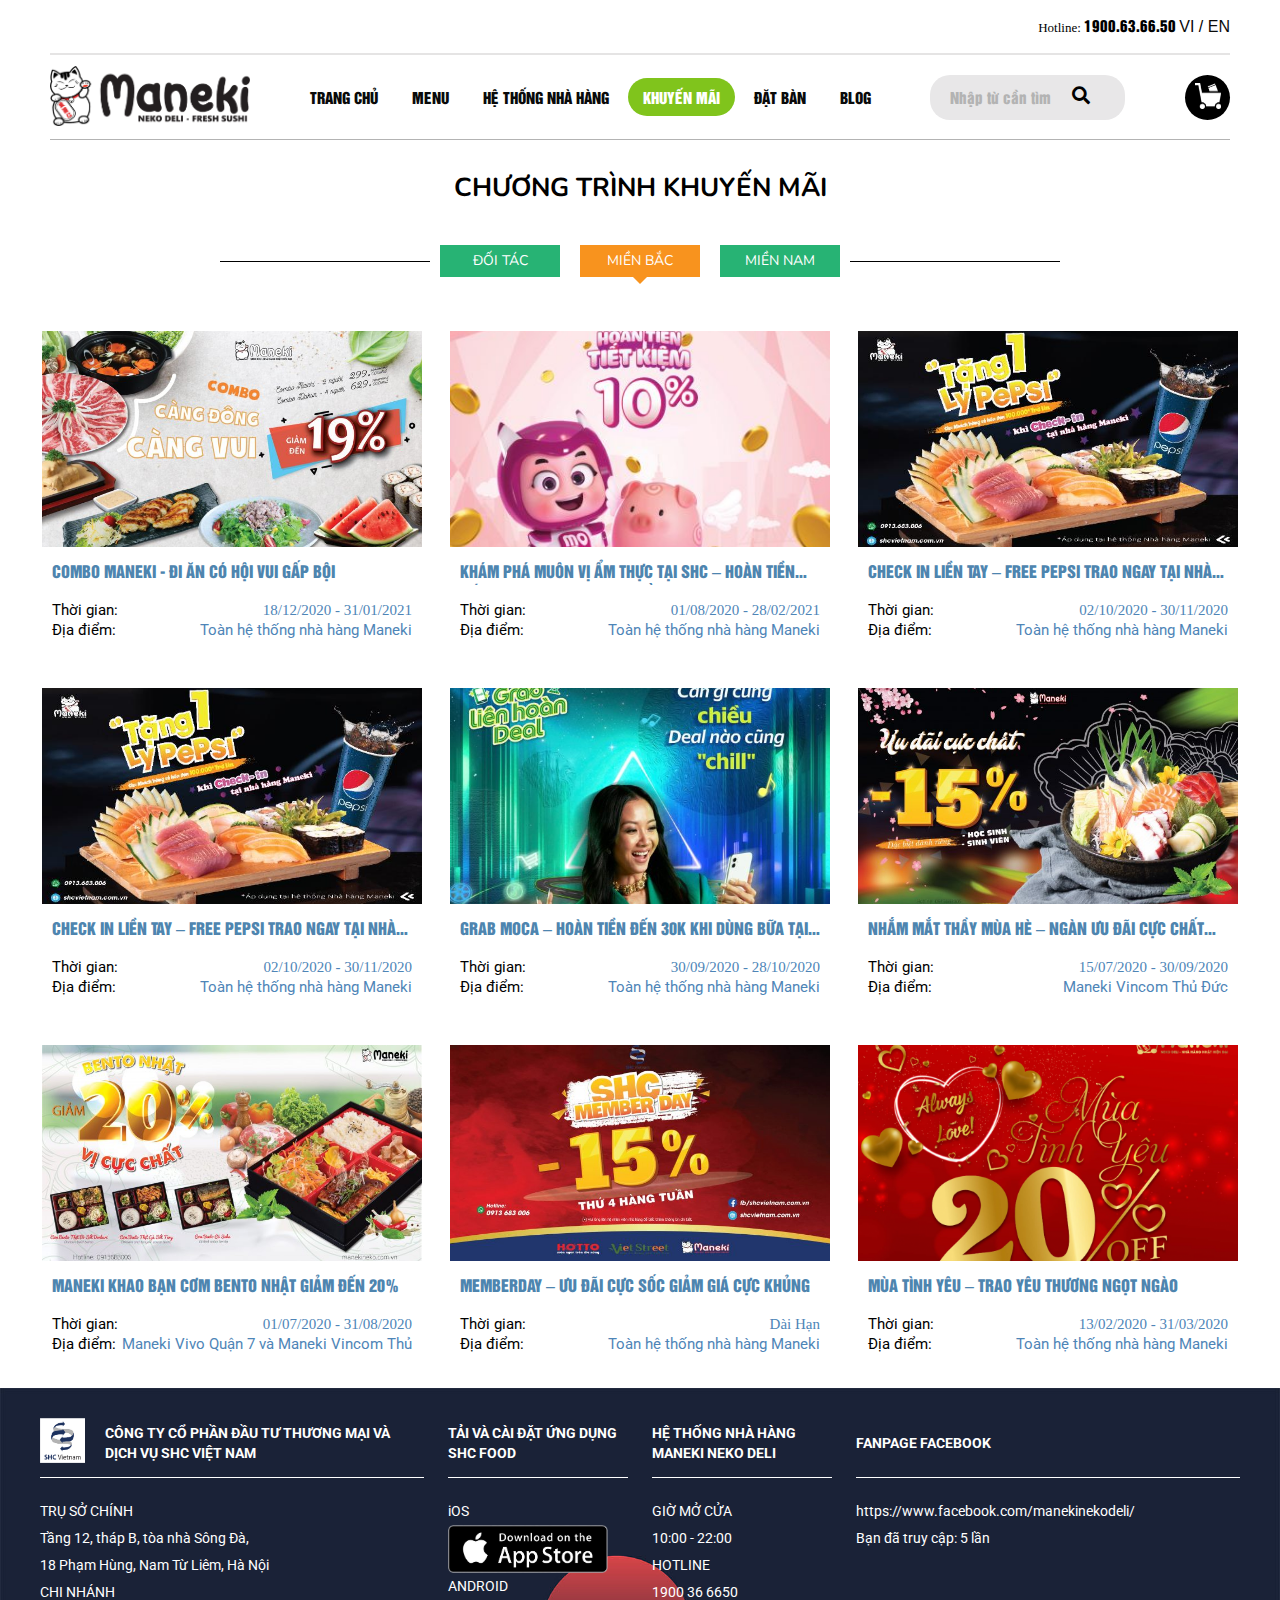
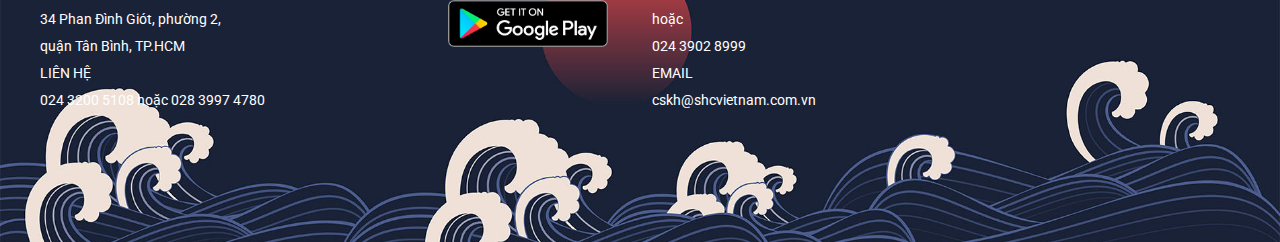
<file: news.html>
<!DOCTYPE html>
<html lang="en">
<head>
    <meta charset="UTF-8">
    <meta http-equiv="X-UA-Compatible" content="IE=edge">
    <meta name="viewport" content="width=device-width, initial-scale=1.0">
    <link rel="icon" href="./assets/img/icotittle.png" type="image/gif" sizes="16x16">
    <link rel="stylesheet" href="./assets/css/base.css">
    <link rel="stylesheet" href="./assets/css/main.css">
    <link rel="stylesheet" href="./assets/css/news.css">
    <script src="https://code.jquery.com/jquery-3.6.0.min.js"></script>
    <script src="./assets/js/script.js"></script>
    <!-- <script src="./assets/js/slide_lib.js"></script> -->
    <script src="./assets/js/carousel.js"></script>
    <!-- Font -->
    <link rel="stylesheet" href="./assets/font/fontawesome-free-5.15.3-web/css/all.min.css">
    <link href="http://fonts.cdnfonts.com/css/davida-bold" rel="stylesheet">
    <link rel="preconnect" href="https://fonts.gstatic.com">
    <link href="https://fonts.googleapis.com/css2?family=Roboto:ital,wght@0,100;0,300;0,400;0,500;0,700;0,900;1,100;1,300;1,400;1,500;1,700;1,900&display=swap" rel="stylesheet">
    <link rel="preconnect" href="https://fonts.gstatic.com">
    <link href="https://fonts.googleapis.com/css2?family=Nunito:ital,wght@0,200;0,300;0,400;0,600;0,700;0,800;0,900;1,200;1,300;1,400;1,600;1,700;1,800;1,900&display=swap" rel="stylesheet">
    <title>Trang chủ - Maneki</title>
</head>
<body>
    <div class="wrapper grid">
        <header class="header">
            <div class="header__top">
                <div class="header__top-hotline-box">
                    <span class="header__top-hotline">Hotline: 
                        <span class="header__top-hotline-num">1900.63.66.50</span>
                    </span>
                    <span class="header__top-language">
                        <a class="header__top-language-link" href="#">VI</a>
                        /
                        <a class="header__top-language-link" href="#">EN</a>
                    </span>
                </div>
            </div>
            <div class="header__primary">
                <div class="header__primary-logo">
                    <a href="index.html">
                        <img src="./assets/img/logo_new.png" alt="">
                    </a>
                </div>
                <nav class="header__primary-nav">
                    <ul class="header__primary-nav-list">
                        <li class="header__primary-nav-item">
                            <a href="index.html" class="header__primary-nav-item-link">trang chủ</a>
                        </li>
                        <li class="header__primary-nav-item">
                            <a href="menu.html" class="header__primary-nav-item-link">menu</a>
                        </li>
                        <li class="header__primary-nav-item">
                            <a href="shopsystem.html" class="header__primary-nav-item-link">hệ thống nhà hàng</a>
                        </li>
                        <li class="header__primary-nav-item  header__primary-nav-item--active">
                            <a href="news.html" class="header__primary-nav-item-link">khuyến mãi</a>
                        </li>
                        <li class="header__primary-nav-item">
                            <a href="booking.html" class="header__primary-nav-item-link">đặt bàn</a>
                        </li>
                        <li class="header__primary-nav-item">
                            <a href="blog.html" class="header__primary-nav-item-link">blog</a>
                        </li>
                    </ul>
                </nav>
                <div class="header__primary-control">
                    <div class="header__primary-control-search">
                        <div class="header__primary-control-search-form">
                            <input class="header__primary-control-search-input" type="text" placeholder="Nhập từ cần tìm">
                            <div class="header__primary-control-search-ico">
                                <i class="fas fa-search"></i>
                            </div>
                        </div>                        
                    </div>
                    <div class="header__primary-control-cart">
                        <a href="#">
                            <img src="./assets/img/1-icon-shopping.png" alt="">
                        </a>
                    </div>
                </div>
                <button class="header__primary-btn-mobile">
                    <i class="fas fa-bars"></i> MENU
                </button>
            </div>
        </header>
        <div class="nav-mobile">
            <ul class="nav-mobile__list">
                <li class="nav-mobile__list-item">
                    <a href="index.html" class="nav-mobile__list-link">trang chủ</a>
                </li>
                <li class="nav-mobile__list-item">
                    <a href="menu.html" class="nav-mobile__list-link">menu</a>
                </li>
                <li class="nav-mobile__list-item">
                    <a href="shopsystem.html" class="nav-mobile__list-link">hệ thống nhà hàng</a>
                </li>
                <li class="nav-mobile__list-item">
                    <a href="news.html" class="nav-mobile__list-link">khuyến mại</a>
                </li>
                <li class="nav-mobile__list-item">
                    <a href="booking.html" class="nav-mobile__list-link">đặt bàn</a>
                </li>
                <li class="nav-mobile__list-item">
                    <a href="blog.html" class="nav-mobile__list-link">blog</a>
                </li>
            </ul>
            <div class="nav-mobile-close-btn">
                <i class="fas fa-times"></i>
            </div>
        </div>
        <main class="main">
            <section class="list-news">
                <div class="grid wide">
                    <div class="row list-news-wrapper">
                        <div class="col l-8 m-12 c-12">
                            <div class="row">
                                <div class="list-news-inner col l-12 m-12 c-12">
                                    <div class="list-news__title">
                                        CHƯƠNG TRÌNH KHUYẾN MÃI
                                    </div>
                                </div>
                            </div>
                            <div class="row">
                                <div class="list-news__tag">
                                    <div class="region-btn">Đối tác</div>
                                    <div class="region-btn  region-btn--active">Miền Bắc</div>
                                    <div class="region-btn">Miền Nam</div>
                                </div>
                            </div>
                        </div>
                    </div> 
                </div>
            </section>
            <section class="list-new">
                <div class="grid wide">
                    <div class="row">
                        <a class="slideShow__item-link l-4 m-6 c-12" href="#">
                            <div class="slideShow__item-img-wrapper">
                                <img src="./assets/img/combo-2-4-người-711x400.jpg" alt="Hinh" class="slideShow__item-img">
                            </div>
                            <div class="slideShow__item-text">
                                <div class="slideShow__item-name">
                                    COMBO MANEKI - ĐI ĂN CÓ HỘI VUI GẤP BỘI
                                </div>
                                <div class="slideShow__item-dsc">
                                    <div class="slideShow__item-time">
                                        <span class="slideShow__item-time-title">
                                            Thời gian:
                                        </span>
                                        <span class="slideShow__item-time-content">
                                            18/12/2020 - 31/01/2021
                                        </span>
                                    </div>
                                    <div class="slideShow__item-location">
                                        <span class="slideShow__item-location-title">
                                            Địa điểm:
                                        </span>
                                        <span class="slideShow__item-location-content">
                                            Toàn hệ thống nhà hàng Maneki
                                        </span>
                                    </div>
                                </div>
                            </div>
                            
                        </a>
                        <a class="slideShow__item-link l-4 m-6 c-12" href="#">
                            <div class="slideShow__item-img-wrapper">
                                <img src="./assets/img/momo-hoàn-tiền-10-400x400.jpg" alt="Hinh" class="slideShow__item-img">
                            </div>
                            <div class="slideShow__item-text">
                                <div class="slideShow__item-name">
                                    Khám phá muôn vị ẩm thực tại SHC – Hoàn tiền đến 10% khi thanh toán bằng MOMO 💰 
                                </div>
                                <div class="slideShow__item-dsc">
                                    <div class="slideShow__item-time">
                                        <span class="slideShow__item-time-title">
                                            Thời gian:
                                        </span>
                                        <span class="slideShow__item-time-content">
                                            01/08/2020 - 28/02/2021
                                        </span>
                                    </div>
                                    <div class="slideShow__item-location">
                                        <span class="slideShow__item-location-title">
                                            Địa điểm:
                                        </span>
                                        <span class="slideShow__item-location-content">
                                            Toàn hệ thống nhà hàng Maneki
                                        </span>
                                    </div>
                                </div>
                            </div>
                             
                        </a>
                        <a class="slideShow__item-link l-4 m-6 c-12" href="#">
                            <div class="slideShow__item-img-wrapper">
                                <img src="./assets/img/tặng-pepsi.jpg" alt="Hinh" class="slideShow__item-img">
                            </div>
                            <div class="slideShow__item-text">
                                <div class="slideShow__item-name">
                                    CHECK IN LIỀN TAY – FREE PEPSI TRAO NGAY TẠI NHÀ MANEKI
                                </div>
                                <div class="slideShow__item-dsc">
                                    <div class="slideShow__item-time">
                                        <span class="slideShow__item-time-title">
                                            Thời gian:
                                        </span>
                                        <span class="slideShow__item-time-content">
                                            02/10/2020 - 30/11/2020
                                        </span>
                                    </div>
                                    <div class="slideShow__item-location">
                                        <span class="slideShow__item-location-title">
                                            Địa điểm:
                                        </span>
                                        <span class="slideShow__item-location-content">
                                            Toàn hệ thống nhà hàng Maneki
                                        </span>
                                    </div>
                                </div>
                            </div>
                             
                        </a>
                        <a class="slideShow__item-link l-4 m-6 c-12" href="#">
                            <div class="slideShow__item-img-wrapper">
                                <img src="./assets/img/tặng-pepsi.jpg" alt="Hinh" class="slideShow__item-img">
                            </div>
                            <div class="slideShow__item-text">
                                <div class="slideShow__item-name">
                                    CHECK IN LIỀN TAY – FREE PEPSI TRAO NGAY TẠI NHÀ MANEKI
                                </div>
                                <div class="slideShow__item-dsc">
                                    <div class="slideShow__item-time">
                                        <span class="slideShow__item-time-title">
                                            Thời gian:
                                        </span>
                                        <span class="slideShow__item-time-content">
                                            02/10/2020 - 30/11/2020
                                        </span>
                                    </div>
                                    <div class="slideShow__item-location">
                                        <span class="slideShow__item-location-title">
                                            Địa điểm:
                                        </span>
                                        <span class="slideShow__item-location-content">
                                            Toàn hệ thống nhà hàng Maneki
                                        </span>
                                    </div>
                                </div>
                            </div>
                             
                        </a>
                        <a class="slideShow__item-link l-4 m-6 c-12" href="#">
                            <div class="slideShow__item-img-wrapper">
                                <img src="./assets/img/grab-moca-1-e1601453324715-558x400.jpg" alt="Hinh" class="slideShow__item-img">
                            </div>
                            <div class="slideShow__item-text">
                                <div class="slideShow__item-name">
                                    GRAB MOCA – HOÀN TIỀN ĐẾN 30K KHI DÙNG BỮA TẠI NHÀ MANEKI
                                </div>
                                <div class="slideShow__item-dsc">
                                    <div class="slideShow__item-time">
                                        <span class="slideShow__item-time-title">
                                            Thời gian:
                                        </span>
                                        <span class="slideShow__item-time-content">
                                            30/09/2020 - 28/10/2020
                                        </span>
                                    </div>
                                    <div class="slideShow__item-location">
                                        <span class="slideShow__item-location-title">
                                            Địa điểm:
                                        </span>
                                        <span class="slideShow__item-location-content">
                                            Toàn hệ thống nhà hàng Maneki
                                        </span>
                                    </div>
                                </div>
                            </div>
                             
                        </a>
                        <a class="slideShow__item-link l-4 m-6 c-12" href="#">
                            <div class="slideShow__item-img-wrapper">
                                <img src="./assets/img/15-hssv-679x400.jpg" alt="Hinh" class="slideShow__item-img">
                            </div>
                            <div class="slideShow__item-text">
                                <div class="slideShow__item-name">
                                    NHẮM MẮT THẦY MÙA HÈ – NGÀN ƯU ĐÃI CỰC CHẤT DÀNH CHO HSSV
                                </div>
                                <div class="slideShow__item-dsc">
                                    <div class="slideShow__item-time">
                                        <span class="slideShow__item-time-title">
                                            Thời gian:
                                        </span>
                                        <span class="slideShow__item-time-content">
                                            15/07/2020 - 30/09/2020
                                        </span>
                                    </div>
                                    <div class="slideShow__item-location">
                                        <span class="slideShow__item-location-title">
                                            Địa điểm:
                                        </span>
                                        <span class="slideShow__item-location-content">
                                            Maneki Vincom Thủ Đức
                                        </span>
                                    </div>
                                </div>
                            </div>
                             
                        </a>
                        <a class="slideShow__item-link l-4 m-6 c-12" href="#">
                            <div class="slideShow__item-img-wrapper">
                                <img src="./assets/img/com-bento-20-679x400.jpg" alt="Hinh" class="slideShow__item-img">
                            </div>
                            <div class="slideShow__item-text">
                                <div class="slideShow__item-name">
                                    MANEKI KHAO BẠN CƠM BENTO NHẬT GIẢM ĐẾN 20%
                                </div>
                                <div class="slideShow__item-dsc">
                                    <div class="slideShow__item-time">
                                        <span class="slideShow__item-time-title">
                                            Thời gian:
                                        </span>
                                        <span class="slideShow__item-time-content">
                                            01/07/2020 - 31/08/2020
                                        </span>
                                    </div>
                                    <div class="slideShow__item-location">
                                        <span class="slideShow__item-location-title">
                                            Địa điểm:
                                        </span>
                                        <span class="slideShow__item-location-content">
                                            Maneki Vivo Quận 7 và Maneki Vincom Thủ Đức
                                        </span>
                                    </div>
                                </div>
                            </div>
                             
                        </a>
                        <a class="slideShow__item-link l-4 m-6 c-12" href="#">
                            <div class="slideShow__item-img-wrapper">
                                <img src="./assets/img/shc-member-1-679x400.jpg" alt="Hinh" class="slideShow__item-img">
                            </div>
                            <div class="slideShow__item-text">
                                <div class="slideShow__item-name">
                                    MemberDay – ƯU ĐÃI CỰC SỐC GIẢM GIÁ CỰC KHỦNG
                                </div>
                                <div class="slideShow__item-dsc">
                                    <div class="slideShow__item-time">
                                        <span class="slideShow__item-time-title">
                                            Thời gian:
                                        </span>
                                        <span class="slideShow__item-time-content">
                                            Dài Hạn
                                        </span>
                                    </div>
                                    <div class="slideShow__item-location">
                                        <span class="slideShow__item-location-title">
                                            Địa điểm:
                                        </span>
                                        <span class="slideShow__item-location-content">
                                            Toàn hệ thống nhà hàng Maneki
                                        </span>
                                    </div>
                                </div>
                            </div>
                             
                        </a>
                        <a class="slideShow__item-link l-4 m-6 c-12" href="#">
                            <div class="slideShow__item-img-wrapper">
                                <img src="./assets/img/MTY-MNK-541x400.png" alt="Hinh" class="slideShow__item-img">
                            </div>
                            <div class="slideShow__item-text">
                                <div class="slideShow__item-name">
                                    MÙA TÌNH YÊU – TRAO YÊU THƯƠNG NGỌT NGÀO
                                </div>
                                <div class="slideShow__item-dsc">
                                    <div class="slideShow__item-time">
                                        <span class="slideShow__item-time-title">
                                            Thời gian:
                                        </span>
                                        <span class="slideShow__item-time-content">
                                            13/02/2020 - 31/03/2020
                                        </span>
                                    </div>
                                    <div class="slideShow__item-location">
                                        <span class="slideShow__item-location-title">
                                            Địa điểm:
                                        </span>
                                        <span class="slideShow__item-location-content">
                                            Toàn hệ thống nhà hàng Maneki
                                        </span>
                                    </div>
                                </div>
                            </div>
                             
                        </a>
                        
                    </div>
                </div>
            </section>
        </main>
        <footer class="footer">
            <div class="footer-content">
                <div class="footer-content-inner">
                    <div class="grid wide">
                        <div class="row">
                            <div class="col l-4 m-6 c-12">
                                <div class="footer__info">
                                    <div class="footer__info-brand">
                                        <img src="./assets/img/logoshc.jpg" alt="" class="footer__info-brand-logo">
                                    </div>
                                    <div class="footer__info-brand-desc">
                                        CÔNG TY CỔ PHẦN ĐẦU TƯ THƯƠNG MẠI VÀ DỊCH VỤ SHC VIỆT NAM
                                    </div>
                                </div>
                                <div class="footer_info-desc">
                                    <p>TRỤ SỞ CHÍNH
                                        <br>Tầng 12, tháp B, tòa nhà Sông Đà,
                                        <br>18 Phạm Hùng, Nam Từ Liêm, Hà Nội
                                        <br>CHI NHÁNH
                                        <br>34 Phan Đình Giót, phường 2,
                                        <br>quận Tân Bình, TP.HCM
                                        <br>LIÊN HỆ
                                        <br>024 3200 5108 hoặc 028 3997 4780
                                        </p>
                                </div>
                            </div>
                            <div class="col l-4 m-4 c-12">
                                <div class="row">
                                    <div class="col l-6 m-6 c-6">
                                        <div class="footer__info">
                                            <div class="footer__info-brand-desc">
                                                TẢI VÀ CÀI ĐẶT ỨNG DỤNG SHC FOOD
                                            </div>
                                        </div>
                                        <div class="footer_info-desc">
                                            iOS
                                            <img src="./assets/img/appstore.png" alt="">
                                            ANDROID
                                            <img src="./assets/img/chplay.png" alt="">
                                        </div>
                                    </div>
                                    <div class="col l-6 m-6 c-6">
                                        <div class="footer__info">
                                            <div class="footer__info-brand-desc">
                                                HỆ THỐNG NHÀ HÀNG MANEKI NEKO DELI
                                            </div>
                                        </div>
                                        <div class="footer_info-desc">
                                            <p>GIỜ MỞ CỬA
                                                <br>10:00 - 22:00
                                                <br>HOTLINE
                                                <br>1900 36 6650
                                                <br>hoặc
                                                <br>024 3902 8999
                                                <br>EMAIL
                                                <br>cskh@shcvietnam.com.vn
                                                </p>
                                        </div>
                                    </div>
                                </div>
                            </div>
                            <div class="col l-4 m-4 c-12">
                                <div class="footer__info">
                                    <div class="footer__info-brand-desc">
                                        FANPAGE FACEBOOK
                                    </div>
                                   
                                </div>
                                <div class="footer_info-desc">
                                    <p>
                                        https://www.facebook.com/manekinekodeli/
                                    </p>
                                    <p class="footer_info-login-count">
                                        Bạn đã truy cập: <span class="footer_info-number-count"></span> lần
                                    </p>
                                </div>
                            </div>
                        </div>
                    </div>
                </div>
            </div>
        </footer>
    </div>
    <div class="scrollTop">
        <i class="fas fa-chevron-up"></i>
    </div>
</body>
</html>
</file>
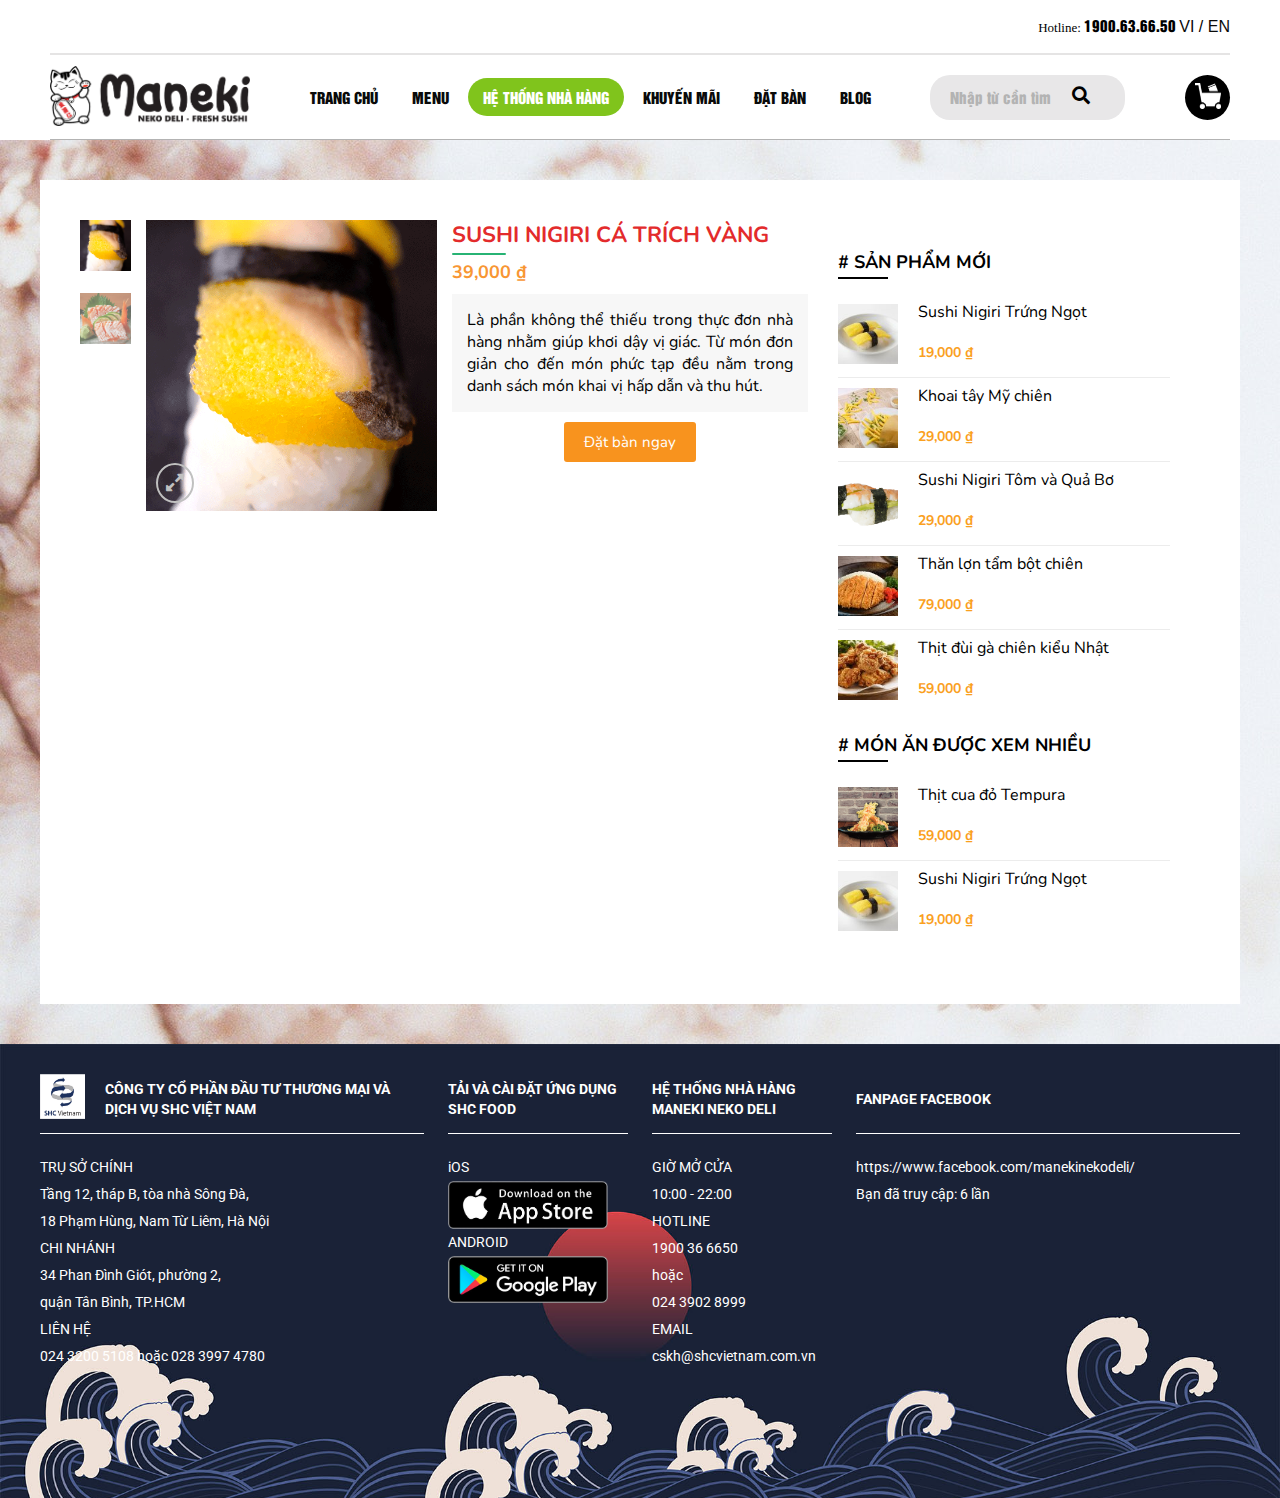
<file: product-details.html>
<!DOCTYPE html>
<html lang="en">
<head>
    <meta charset="UTF-8">
    <meta http-equiv="X-UA-Compatible" content="IE=edge">
    <meta name="viewport" content="width=device-width, initial-scale=1.0">
    <link rel="icon" href="./assets/img/icotittle.png" type="image/gif" sizes="16x16">
    <link rel="stylesheet" href="./assets/css/base.css">
    <link rel="stylesheet" href="./assets/css/main.css">
    <link rel="stylesheet" href="./assets/css/product-details.css">
    <script src="https://code.jquery.com/jquery-3.6.0.min.js"></script>
    <script src="./assets/js/script.js"></script>
    <!-- <script src="./assets/js/slide_lib.js"></script> -->
    <script src="./assets/js/carousel.js"></script>
    <!-- Font -->
    <link rel="stylesheet" href="./assets/font/fontawesome-free-5.15.3-web/css/all.min.css">
    <link href="http://fonts.cdnfonts.com/css/davida-bold" rel="stylesheet">
    <link rel="preconnect" href="https://fonts.gstatic.com">
    <link href="https://fonts.googleapis.com/css2?family=Roboto:ital,wght@0,100;0,300;0,400;0,500;0,700;0,900;1,100;1,300;1,400;1,500;1,700;1,900&display=swap" rel="stylesheet">
    <link rel="preconnect" href="https://fonts.gstatic.com">
    <link href="https://fonts.googleapis.com/css2?family=Nunito:ital,wght@0,200;0,300;0,400;0,600;0,700;0,800;0,900;1,200;1,300;1,400;1,600;1,700;1,800;1,900&display=swap" rel="stylesheet">
    <link rel="preconnect" href="https://fonts.gstatic.com">
<link href="https://fonts.googleapis.com/css2?family=Nunito:ital,wght@0,200;0,300;0,400;0,600;0,700;0,800;0,900;1,200;1,300;1,400;1,600;1,700;1,800;1,900&display=swap" rel="stylesheet">
    <title>Trang chủ - Maneki</title>
</head>
<body>
    <div class="wrapper grid">
        <header class="header">
            <div class="header__top">
                <div class="header__top-hotline-box">
                    <span class="header__top-hotline">Hotline: 
                        <span class="header__top-hotline-num">1900.63.66.50</span>
                    </span>
                    <span class="header__top-language">
                        <a class="header__top-language-link" href="#">VI</a>
                        /
                        <a class="header__top-language-link" href="#">EN</a>
                    </span>
                </div>
            </div>
            <div class="header__primary">
                <div class="header__primary-logo">
                    <a href="index.html">
                        <img src="./assets/img/logo_new.png" alt="">
                    </a>
                </div>
                <nav class="header__primary-nav">
                    <ul class="header__primary-nav-list">
                        <li class="header__primary-nav-item">
                            <a href="index.html" class="header__primary-nav-item-link">trang chủ</a>
                        </li>
                        <li class="header__primary-nav-item">
                            <a href="menu.html" class="header__primary-nav-item-link">menu</a>
                        </li>
                        <li class="header__primary-nav-item  header__primary-nav-item--active">
                            <a href="shopsystem.html" class="header__primary-nav-item-link">hệ thống nhà hàng</a>
                        </li>
                        <li class="header__primary-nav-item">
                            <a href="news.html" class="header__primary-nav-item-link">khuyến mãi</a>
                        </li>
                        <li class="header__primary-nav-item">
                            <a href="booking.html" class="header__primary-nav-item-link">đặt bàn</a>
                        </li>
                        <li class="header__primary-nav-item">
                            <a href="blog.html" class="header__primary-nav-item-link">blog</a>
                        </li>
                    </ul>
                </nav>
                <div class="header__primary-control">
                    <div class="header__primary-control-search">
                        <div class="header__primary-control-search-form">
                            <input class="header__primary-control-search-input" type="text" placeholder="Nhập từ cần tìm">
                            <div class="header__primary-control-search-ico">
                                <i class="fas fa-search"></i>
                            </div>
                        </div>                        
                    </div>
                    <div class="header__primary-control-cart">
                        <a href="#">
                            <img src="./assets/img/1-icon-shopping.png" alt="">
                        </a>
                    </div>
                </div>
                <button class="header__primary-btn-mobile">
                    <i class="fas fa-bars"></i> MENU
                </button>
            </div>
        </header>
        <div class="nav-mobile">
            <ul class="nav-mobile__list">
                <li class="nav-mobile__list-item">
                    <a href="index.html" class="nav-mobile__list-link">trang chủ</a>
                </li>
                <li class="nav-mobile__list-item">
                    <a href="menu.html" class="nav-mobile__list-link">menu</a>
                </li>
                <li class="nav-mobile__list-item">
                    <a href="shopsystem.html" class="nav-mobile__list-link">hệ thống nhà hàng</a>
                </li>
                <li class="nav-mobile__list-item">
                    <a href="news.html" class="nav-mobile__list-link">khuyến mại</a>
                </li>
                <li class="nav-mobile__list-item">
                    <a href="booking.html" class="nav-mobile__list-link">đặt bàn</a>
                </li>
                <li class="nav-mobile__list-item">
                    <a href="blog.html" class="nav-mobile__list-link">blog</a>
                </li>
            </ul>
            <div class="nav-mobile-close-btn">
                <i class="fas fa-times"></i>
            </div>
        </div>
        <main class="main">
            <section class="product-details__wrapper">
                <div class="product-details__content__wrapper">
                    <div class="product-details__grid">
                        <div class="product-details__grid-item">
                            <div class="product-details__info">
                                <div class="product-details__info-item">
                                    <img src="./assets/img/8-108-yellow-herring-nigiri.png" alt="" class="product-details__info-img product-details__info-img--active">
                                    <img src="./assets/img/sm-19.png" alt="" class="product-details__info-img">
                                </div>
                                <div class="product-details__info-item product-details__info-img-primary-wrapper">
                                    <img src="./assets/img/8-108-yellow-herring-nigiri.png" alt="" class="product-details__info-img-primary">
                                    <i class="fas fa-expand-alt product-details-primary__icon"></i>
                                </div>
                                <div class="product-details__info-item">
                                    <h1 class="product-title">
                                        SUSHI NIGIRI CÁ TRÍCH VÀNG
                                    </h1>
                                    <h2 class="product-price">
                                        39,000 ₫
                                    </h2>
                                    <p class="product-dsc">
                                        Là phần không thể thiếu trong thực đơn nhà hàng nhằm giúp khơi dậy vị giác. Từ món đơn giản cho đến món phức tạp đều nằm trong danh sách món khai vị hấp dẫn và thu hút.
                                    </p>
                                    <button class="product-btn">
                                        Đặt bàn ngay
                                    </button>
                                </div>
                            </div>
                            
                        </div>
                        <div class="product-details__grid-item">
                            <div class="product-list">
                                <div class="product-list__title">
                                    # Sản phẩm mới
                                </div>
                                <ul class="product-list__item-grid">
                                    <li class="product-list__item-grid-item">
                                        <img src="./assets/img/Nigiri-trứng-ngọt-100x100.jpg" alt="" class="product-list__img">
                                        <div class="grid-item__dsc">
                                            <p class="grid-item__dsc-title">
                                                Sushi Nigiri Trứng Ngọt
                                            </p>
                                            <p class="grid-item__dsc-price">
                                                19,000 ₫
                                            </p>
                                        </div>
                                    </li>
                                    <li class="product-list__item-grid-item">
                                        <img src="./assets/img/appetizer-1846083_1920-100x100.jpg" alt="" class="product-list__img">
                                        <div class="grid-item__dsc">
                                            <p class="grid-item__dsc-title">
                                                Khoai tây Mỹ chiên
                                            </p>
                                            <p class="grid-item__dsc-price">
                                                29,000 ₫
                                            </p>
                                        </div>
                                    </li>
                                    <li class="product-list__item-grid-item">
                                        <img src="./assets/img/IMG_0716-100x100.png" alt="" class="product-list__img">
                                        <div class="grid-item__dsc">
                                            <p class="grid-item__dsc-title">
                                                Sushi Nigiri Tôm và Quả Bơ
                                            </p>
                                            <p class="grid-item__dsc-price">
                                                29,000 ₫
                                            </p>
                                        </div>
                                    </li>
                                    <li class="product-list__item-grid-item">
                                        <img src="./assets/img/THĂN-LỢN-TẨM-BỘT-CHIÊN-e1555644170566-100x100.jpg" alt="" class="product-list__img">
                                        <div class="grid-item__dsc">
                                            <p class="grid-item__dsc-title">
                                               Thăn lợn tẩm bột chiên
                                            </p>
                                            <p class="grid-item__dsc-price">
                                                79,000 ₫
                                            </p>
                                        </div>
                                    </li>
                                    <li class="product-list__item-grid-item">
                                        <img src="./assets/img/THỊT-ĐÙI-GÀ-CHIÊN-KIỂU-NHẬT-100x100.jpg" alt="" class="product-list__img">
                                        <div class="grid-item__dsc">
                                            <p class="grid-item__dsc-title">
                                               Thịt đùi gà chiên kiểu Nhật
                                            </p>
                                            <p class="grid-item__dsc-price">
                                                59,000 ₫
                                            </p>
                                        </div>
                                    </li>
                                </ul>
                            </div>

                            <div class="product-list">
                                <div class="product-list__title">
                                    # MÓN ĂN ĐƯỢC XEM NHIỀU
                                </div>
                                <ul class="product-list__item-grid">
                                    <li class="product-list__item-grid-item">
                                        <img src="./assets/img/THỊT-CUA-ĐỎ-TEMPURA-100x100.png" alt="" class="product-list__img">
                                        <div class="grid-item__dsc">
                                            <p class="grid-item__dsc-title">
                                                Thịt cua đỏ Tempura
                                            </p>
                                            <p class="grid-item__dsc-price">
                                                59,000 ₫
                                            </p>
                                        </div>
                                    </li>
                                    <li class="product-list__item-grid-item">
                                        <img src="./assets/img/Nigiri-trứng-ngọt-100x100.jpg" alt="" class="product-list__img">
                                        <div class="grid-item__dsc">
                                            <p class="grid-item__dsc-title">
                                                Sushi Nigiri Trứng Ngọt
                                            </p>
                                            <p class="grid-item__dsc-price">
                                                19,000 ₫
                                            </p>
                                        </div>
                                    </li>
                                </ul>
                            </div>
                        </div>
                    </div>
                </div>
            </section>
        </main>
        <footer class="footer">
            <div class="footer-content">
                <div class="footer-content-inner">
                    <div class="grid wide">
                        <div class="row">
                            <div class="col l-4 m-4 c-12">
                                <div class="footer__info">
                                    <div class="footer__info-brand">
                                        <img src="./assets/img/logoshc.jpg" alt="" class="footer__info-brand-logo">
                                    </div>
                                    <div class="footer__info-brand-desc">
                                        CÔNG TY CỔ PHẦN ĐẦU TƯ THƯƠNG MẠI VÀ DỊCH VỤ SHC VIỆT NAM
                                    </div>
                                </div>
                                <div class="footer_info-desc">
                                    <p>TRỤ SỞ CHÍNH
                                        <br>Tầng 12, tháp B, tòa nhà Sông Đà,
                                        <br>18 Phạm Hùng, Nam Từ Liêm, Hà Nội
                                        <br>CHI NHÁNH
                                        <br>34 Phan Đình Giót, phường 2,
                                        <br>quận Tân Bình, TP.HCM
                                        <br>LIÊN HỆ
                                        <br>024 3200 5108 hoặc 028 3997 4780
                                        </p>
                                </div>
                            </div>
                            <div class="col l-4 m-4 c-12">
                                <div class="row">
                                    <div class="col l-6 m-6 c-6">
                                        <div class="footer__info">
                                            <div class="footer__info-brand-desc">
                                                TẢI VÀ CÀI ĐẶT ỨNG DỤNG SHC FOOD
                                            </div>
                                        </div>
                                        <div class="footer_info-desc">
                                            iOS
                                            <img src="./assets/img/appstore.png" alt="">
                                            ANDROID
                                            <img src="./assets/img/chplay.png" alt="">
                                        </div>
                                    </div>
                                    <div class="col l-6 m-6 c-6">
                                        <div class="footer__info">
                                            <div class="footer__info-brand-desc">
                                                HỆ THỐNG NHÀ HÀNG MANEKI NEKO DELI
                                            </div>
                                        </div>
                                        <div class="footer_info-desc">
                                            <p>GIỜ MỞ CỬA
                                                <br>10:00 - 22:00
                                                <br>HOTLINE
                                                <br>1900 36 6650
                                                <br>hoặc
                                                <br>024 3902 8999
                                                <br>EMAIL
                                                <br>cskh@shcvietnam.com.vn
                                            </p>
                                        </div>
                                    </div>
                                </div>
                            </div>
                            <div class="col l-4 m-4 c-12">
                                <div class="footer__info">
                                    <div class="footer__info-brand-desc">
                                        FANPAGE FACEBOOK
                                    </div>
                                   
                                </div>
                                <div class="footer_info-desc">
                                    <p>
                                        https://www.facebook.com/manekinekodeli/
                                    </p>
                                    <p class="footer_info-login-count">
                                        Bạn đã truy cập: <span class="footer_info-number-count"></span> lần
                                    </p>
                                </div>
                            </div>
                        </div>
                    </div>
                </div>
            </div>
        </footer>
    </div>
    <div class="scrollTop">
        <i class="fas fa-chevron-up"></i>
    </div>
    <div class="product__slide">
        <div class="product__slide-primary">
            <i class="fas fa-arrow-left product-details__prev"></i>
            <img src="./assets/img/8-108-yellow-herring-nigiri.png" alt="" class="product__slide-img-primary-img">
            <i class="fas fa-arrow-right product-details__next"></i>
        </div>
        <div class="product__slide-close">
            <i class="fas fa-times"></i>
        </div>
    </div>
    <script src="./assets/js/geolocation.js"></script>
</body>
</html>
</file>
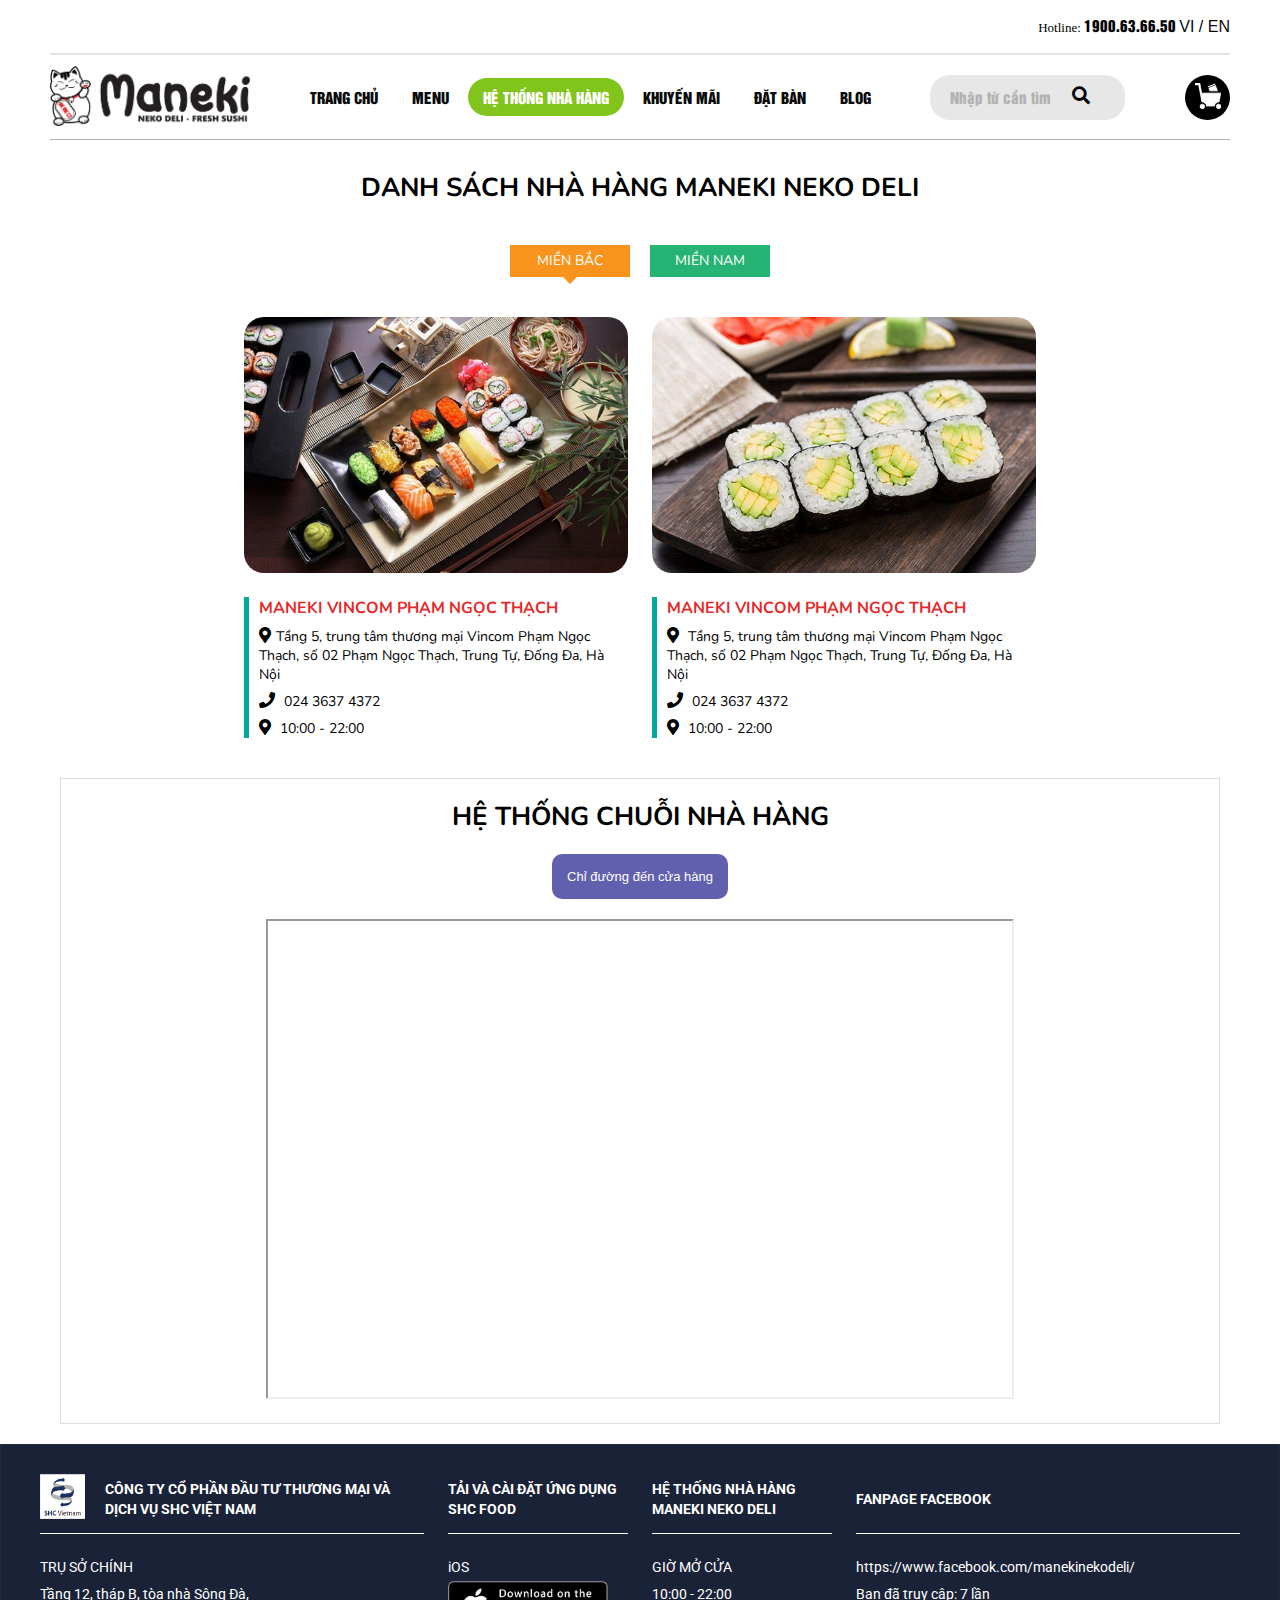
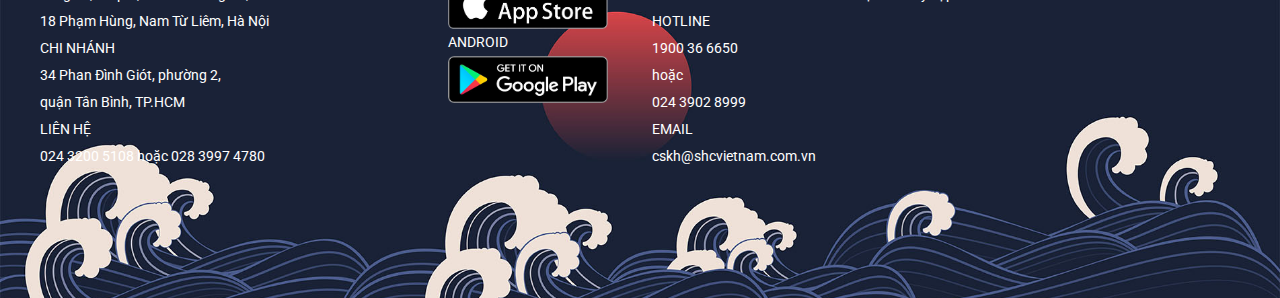
<file: shopsystem.html>
<!DOCTYPE html>
<html lang="en">
<head>
    <meta charset="UTF-8">
    <meta http-equiv="X-UA-Compatible" content="IE=edge">
    <meta name="viewport" content="width=device-width, initial-scale=1.0">
    <link rel="icon" href="./assets/img/icotittle.png" type="image/gif" sizes="16x16">
    <link rel="stylesheet" href="./assets/css/base.css">
    <link rel="stylesheet" href="./assets/css/main.css">
    <link rel="stylesheet" href="./assets/css/shopsystem.css">
    <script src="https://code.jquery.com/jquery-3.6.0.min.js"></script>
    <script src="./assets/js/script.js"></script>
    <!-- <script src="./assets/js/slide_lib.js"></script> -->
    <script src="./assets/js/carousel.js"></script>
    <!-- Font -->
    <link rel="stylesheet" href="./assets/font/fontawesome-free-5.15.3-web/css/all.min.css">
    <link href="http://fonts.cdnfonts.com/css/davida-bold" rel="stylesheet">
    <link rel="preconnect" href="https://fonts.gstatic.com">
    <link href="https://fonts.googleapis.com/css2?family=Roboto:ital,wght@0,100;0,300;0,400;0,500;0,700;0,900;1,100;1,300;1,400;1,500;1,700;1,900&display=swap" rel="stylesheet">
    <link rel="preconnect" href="https://fonts.gstatic.com">
    <link href="https://fonts.googleapis.com/css2?family=Nunito:ital,wght@0,200;0,300;0,400;0,600;0,700;0,800;0,900;1,200;1,300;1,400;1,600;1,700;1,800;1,900&display=swap" rel="stylesheet">
    <title>Trang chủ - Maneki</title>
</head>
<body>
    <div class="wrapper grid">
        <header class="header">
            <div class="header__top">
                <div class="header__top-hotline-box">
                    <span class="header__top-hotline">Hotline: 
                        <span class="header__top-hotline-num">1900.63.66.50</span>
                    </span>
                    <span class="header__top-language">
                        <a class="header__top-language-link" href="#">VI</a>
                        /
                        <a class="header__top-language-link" href="#">EN</a>
                    </span>
                </div>
            </div>
            <div class="header__primary">
                <div class="header__primary-logo">
                    <a href="index.html">
                        <img src="./assets/img/logo_new.png" alt="">
                    </a>
                </div>
                <nav class="header__primary-nav">
                    <ul class="header__primary-nav-list">
                        <li class="header__primary-nav-item">
                            <a href="index.html" class="header__primary-nav-item-link">trang chủ</a>
                        </li>
                        <li class="header__primary-nav-item">
                            <a href="menu.html" class="header__primary-nav-item-link">menu</a>
                        </li>
                        <li class="header__primary-nav-item  header__primary-nav-item--active">
                            <a href="shopsystem.html" class="header__primary-nav-item-link">hệ thống nhà hàng</a>
                        </li>
                        <li class="header__primary-nav-item">
                            <a href="news.html" class="header__primary-nav-item-link">khuyến mãi</a>
                        </li>
                        <li class="header__primary-nav-item">
                            <a href="booking.html" class="header__primary-nav-item-link">đặt bàn</a>
                        </li>
                        <li class="header__primary-nav-item">
                            <a href="blog.html" class="header__primary-nav-item-link">blog</a>
                        </li>
                    </ul>
                </nav>
                <div class="header__primary-control">
                    <div class="header__primary-control-search">
                        <div class="header__primary-control-search-form">
                            <input class="header__primary-control-search-input" type="text" placeholder="Nhập từ cần tìm">
                            <div class="header__primary-control-search-ico">
                                <i class="fas fa-search"></i>
                            </div>
                        </div>                        
                    </div>
                    <div class="header__primary-control-cart">
                        <a href="#">
                            <img src="./assets/img/1-icon-shopping.png" alt="">
                        </a>
                    </div>
                </div>
                <button class="header__primary-btn-mobile">
                    <i class="fas fa-bars"></i> MENU
                </button>
            </div>
        </header>
        <div class="nav-mobile">
            <ul class="nav-mobile__list">
                <li class="nav-mobile__list-item">
                    <a href="index.html" class="nav-mobile__list-link">trang chủ</a>
                </li>
                <li class="nav-mobile__list-item">
                    <a href="menu.html" class="nav-mobile__list-link">menu</a>
                </li>
                <li class="nav-mobile__list-item">
                    <a href="shopsystem.html" class="nav-mobile__list-link">hệ thống nhà hàng</a>
                </li>
                <li class="nav-mobile__list-item">
                    <a href="news.html" class="nav-mobile__list-link">khuyến mại</a>
                </li>
                <li class="nav-mobile__list-item">
                    <a href="booking.html" class="nav-mobile__list-link">đặt bàn</a>
                </li>
                <li class="nav-mobile__list-item">
                    <a href="blog.html" class="nav-mobile__list-link">blog</a>
                </li>
            </ul>
            <div class="nav-mobile-close-btn">
                <i class="fas fa-times"></i>
            </div>
        </div>
        <main class="main">
            <section class="list-shop">
                <div class="grid wide">
                    <div class="row list-shop-wrapper">
                        <div class="col l-8 m-12 c-12">
                            <div class="row">
                                <div class="list-shop-inner col l-12 m-12 c-12">
                                    <div class="list-shop__title">
                                        Danh sách nhà hàng maneki neko deli
                                    </div>
                                </div>
                            </div>
                            <div class="row">
                                <div class="list-shop__tag">
                                    <div class="region-btn  region-btn--active">Miền Bắc</div>
                                    <div class="region-btn">Miền Nam</div>
                                </div>
                            </div>
                            <div class="row">
                                <div class="col l-6 m-6 c-12 list-shop__content">
                                    <img src="./assets/img/45049755_1119499818198888_9172283950624669696_o-601x400.jpg" alt="" class="list-shop__img">
                                    <div class="list-shop__dsc">
                                        <h5 class="list-shop__dsc-title">
                                            Maneki Vincom Phạm Ngọc Thạch
                                        </h5>
                                        <div class="list-shop__dsc-text">
                                            <p><i class="fas fa-map-marker-alt"></i>Tầng 5, trung tâm thương mại Vincom Phạm Ngọc Thạch, số 02 Phạm Ngọc Thạch, Trung Tự, Đống Đa, Hà Nội</p>
                                            <p><i class="fa fa-phone"></i> 024 3637 4372</p>
                                            <p><i class="fas fa-map-marker-alt"></i> 10:00 - 22:00</p>
                                        </div>
                                    </div>
                                </div>
                                <div class="col l-6 m-6 c-12 list-shop__content">
                                    <img src="./assets/img/45739877_1126304544185082_8653171332529258496_o-600x400.jpg" alt="" class="list-shop__img">
                                    <div class="list-shop__dsc">
                                        <h5 class="list-shop__dsc-title">
                                            Maneki Vincom Phạm Ngọc Thạch
                                        </h5>
                                        <div class="list-shop__dsc-text">
                                            <p><i class="fas fa-map-marker-alt"></i> Tầng 5, trung tâm thương mại Vincom Phạm Ngọc Thạch, số 02 Phạm Ngọc Thạch, Trung Tự, Đống Đa, Hà Nội</p>
                                            <p><i class="fa fa-phone"></i> 024 3637 4372</p>
                                            <p><i class="fas fa-map-marker-alt"></i> 10:00 - 22:00</p>
                                        </div>
                                    </div>
                                </div>
                            </div>
                        </div>
                    </div>
                    <div class="row map">
                        <div class="col l-8 m-12 c-12">
                            <h5 class="map__title">HỆ THỐNG CHUỖI NHÀ HÀNG</h5>
                            
                            <div class="map-wrapper">
                                <button onclick="getLocation()" class="geolocation-header">Chỉ đường đến cửa hàng</button>
                                
                                <iframe src="https://www.google.com/maps/d/embed?mid=1Ys7qPbb0EwZ9QA8o7ltvrIQvxaEI_dQR" width="100%" height="480"></iframe>
                            </div>
                        </div>
                    </div>
                </div>
            </section>
        </main>
        <footer class="footer">
            <div class="footer-content">
                <div class="footer-content-inner">
                    <div class="grid wide">
                        <div class="row">
                            <div class="col l-4 m-4 c-12">
                                <div class="footer__info">
                                    <div class="footer__info-brand">
                                        <img src="./assets/img/logoshc.jpg" alt="" class="footer__info-brand-logo">
                                    </div>
                                    <div class="footer__info-brand-desc">
                                        CÔNG TY CỔ PHẦN ĐẦU TƯ THƯƠNG MẠI VÀ DỊCH VỤ SHC VIỆT NAM
                                    </div>
                                </div>
                                <div class="footer_info-desc">
                                    <p>TRỤ SỞ CHÍNH
                                        <br>Tầng 12, tháp B, tòa nhà Sông Đà,
                                        <br>18 Phạm Hùng, Nam Từ Liêm, Hà Nội
                                        <br>CHI NHÁNH
                                        <br>34 Phan Đình Giót, phường 2,
                                        <br>quận Tân Bình, TP.HCM
                                        <br>LIÊN HỆ
                                        <br>024 3200 5108 hoặc 028 3997 4780
                                        </p>
                                </div>
                            </div>
                            <div class="col l-4 m-4 c-12">
                                <div class="row">
                                    <div class="col l-6 m-6 c-6">
                                        <div class="footer__info">
                                            <div class="footer__info-brand-desc">
                                                TẢI VÀ CÀI ĐẶT ỨNG DỤNG SHC FOOD
                                            </div>
                                        </div>
                                        <div class="footer_info-desc">
                                            iOS
                                            <img src="./assets/img/appstore.png" alt="">
                                            ANDROID
                                            <img src="./assets/img/chplay.png" alt="">
                                        </div>
                                    </div>
                                    <div class="col l-6 m-6 c-6">
                                        <div class="footer__info">
                                            <div class="footer__info-brand-desc">
                                                HỆ THỐNG NHÀ HÀNG MANEKI NEKO DELI
                                            </div>
                                        </div>
                                        <div class="footer_info-desc">
                                            <p>GIỜ MỞ CỬA
                                                <br>10:00 - 22:00
                                                <br>HOTLINE
                                                <br>1900 36 6650
                                                <br>hoặc
                                                <br>024 3902 8999
                                                <br>EMAIL
                                                <br>cskh@shcvietnam.com.vn
                                                </p>
                                        </div>
                                    </div>
                                </div>
                            </div>
                            <div class="col l-4 m-4 c-12">
                                <div class="footer__info">
                                    <div class="footer__info-brand-desc">
                                        FANPAGE FACEBOOK
                                    </div>
                                   
                                </div>
                                <div class="footer_info-desc">
                                    <p>
                                        https://www.facebook.com/manekinekodeli/
                                    </p>
                                    <p class="footer_info-login-count">
                                        Bạn đã truy cập: <span class="footer_info-number-count"></span> lần
                                    </p>
                                </div>
                            </div>
                        </div>
                    </div>
                </div>
            </div>
        </footer>
    </div>
    <div class="scrollTop">
        <i class="fas fa-chevron-up"></i>
    </div>
    <script src="./assets/js/geolocation.js"></script>
</body>
</html>
</file>
<file: assets/css/base.css>
.grid {
    width: 100%;
    display: block;
    padding: 0;
}

.grid.wide {
    max-width: 1200px;
    margin: 0 auto;
}

.row {
    display: flex;
    flex-wrap: wrap;
    margin-left: -4px;
    margin-right: -4px;
}

.row.no-gutters {
    margin-left: 0;
    margin-right: 0;
}

.col {
    padding-left: 4px;
    padding-right: 4px;
}

.row.no-gutters .col {
    padding-left: 0;
    padding-right: 0;
}



@media (max-width: 739px) {
    .c-0 {
        display: none;
    }
    
    .c-1 {
        flex: 0 0 8.33333%;
        max-width: 8.33333%;
    }
    
    .c-2 {
        flex: 0 0 16.66667%;
        max-width: 16.66667%;
    }
    
    .c-3 {
        flex: 0 0 25%;
        max-width: 25%;
    }
    
    .c-4 {
        flex: 0 0 33.33333%;
        max-width: 33.33333%;
    }
    
    .c-5 {
        flex: 0 0 41.66667%;
        max-width: 41.66667%;
    }
    
    .c-6 {
        flex: 0 0 50%;
        max-width: 50%;
    }
    
    .c-7 {
        flex: 0 0 58.33333%;
        max-width: 58.33333%;
    }
    
    .c-8 {
        flex: 0 0 66.66667%;
        max-width: 66.66667%;
    }
    
    .c-9 {
        flex: 0 0 75%;
        max-width: 75%;
    }
    
    .c-10 {
        flex: 0 0 83.33333%;
        max-width: 83.33333%;
    }
    
    .c-11 {
        flex: 0 0 91.66667%;
        max-width: 91.66667%;
    }
    
    .c-12 {
        flex: 0 0 100%;
        max-width: 100%;
    }
    
    .c-o-1 {
        margin-left: 8.33333%;
    }
    
    .c-o-2 {
        margin-left: 16.66667%;
    }
    
    .c-o-3 {
        margin-left: 25%;
    }
    
    .c-o-4 {
        margin-left: 33.33333%;
    }
    
    .c-o-5 {
        margin-left: 41.66667%;
    }
    
    .c-o-6 {
        margin-left: 50%;
    }
    
    .c-o-7 {
        margin-left: 58.33333%;
    }
    
    .c-o-8 {
        margin-left: 66.66667%;
    }
    
    .c-o-9 {
        margin-left: 75%;
    }
    
    .c-o-10 {
        margin-left: 83.33333%;
    }
    
    .c-o-11 {
        margin-left: 91.66667%;
    }
}


/* >= Tablet */
@media (min-width: 740px) {
    .row {
        margin-left: -8px;
        margin-right: -8px;
    }

    .row-no-mg {
        margin-left: 0px;
        margin-right: 0px;
    }

    .col {
        padding-left: 8px;
        padding-right: 8px;
    }

    .m-0 {
        display: none;
    }

    .m-1,
    .m-2,
    .m-3,
    .m-4,
    .m-5,
    .m-6,
    .m-7,
    .m-8,
    .m-9,
    .m-10,
    .m-11,
    .m-12 {
        display: block;
    }

    .m-1 {
        flex: 0 0 8.33333%;
        max-width: 8.33333%;
    }

    .m-2 {
        flex: 0 0 16.66667%;
        max-width: 16.66667%;
    }

    .m-3 {
        flex: 0 0 25%;
        max-width: 25%;
    }

    .m-4 {
        flex: 0 0 33.33333%;
        max-width: 33.33333%;
    }

    .m-5 {
        flex: 0 0 41.66667%;
        max-width: 41.66667%;
    }

    .m-6 {
        flex: 0 0 50%;
        max-width: 50%;
    }

    .m-7 {
        flex: 0 0 58.33333%;
        max-width: 58.33333%;
    }

    .m-8 {
        flex: 0 0 66.66667%;
        max-width: 66.66667%;
    }

    .m-9 {
        flex: 0 0 75%;
        max-width: 75%;
    }

    .m-10 {
        flex: 0 0 83.33333%;
        max-width: 83.33333%;
    }

    .m-11 {
        flex: 0 0 91.66667%;
        max-width: 91.66667%;
    }

    .m-12 {
        flex: 0 0 100%;
        max-width: 100%;
    }

    .m-o-1 {
        margin-left: 8.33333%;
    }

    .m-o-2 {
        margin-left: 16.66667%;
    }

    .m-o-3 {
        margin-left: 25%;
    }

    .m-o-4 {
        margin-left: 33.33333%;
    }

    .m-o-5 {
        margin-left: 41.66667%;
    }

    .m-o-6 {
        margin-left: 50%;
    }

    .m-o-7 {
        margin-left: 58.33333%;
    }

    .m-o-8 {
        margin-left: 66.66667%;
    }

    .m-o-9 {
        margin-left: 75%;
    }

    .m-o-10 {
        margin-left: 83.33333%;
    }

    .m-o-11 {
        margin-left: 91.66667%;
    }
}

/* PC medium resolution > */
@media (min-width: 1113px) {
    .row {
        margin-left: -12px;
        margin-right: -12px;
    }

    .row.sm-gutter {
        margin-left: -5px;
        margin-right: -5px;
    }

    .col {
        padding-left: 12px;
        padding-right: 12px;
    }

    .row.sm-gutter .col {
        padding-left: 5px;
        padding-right: 5px;
    }

    .l-0 {
        display: none;
    }

    .l-1,
    .l-2,
    .l-2-4,
    .l-3,
    .l-4,
    .l-5,
    .l-6,
    .l-7,
    .l-8,
    .l-9,
    .l-10,
    .l-11,
    .l-12 {
        display: block;
    }

    .l-1 {
        flex: 0 0 8.33333%;
        max-width: 8.33333%;
    }

    .l-2 {
        flex: 0 0 16.66667%;
        max-width: 16.66667%;
    }

    .l-2-4 {
        flex: 0 0 20%;
        max-width: 20%;
    }

    .l-3 {
        flex: 0 0 25%;
        max-width: 25%;
    }

    .l-4 {
        flex: 0 0 33.33333%;
        max-width: 33.33333%;
    }

    .l-5 {
        flex: 0 0 41.66667%;
        max-width: 41.66667%;
    }

    .l-6 {
        flex: 0 0 50%;
        max-width: 50%;
    }

    .l-7 {
        flex: 0 0 58.33333%;
        max-width: 58.33333%;
    }

    .l-8 {
        flex: 0 0 66.66667%;
        max-width: 66.66667%;
    }

    .l-9 {
        flex: 0 0 75%;
        max-width: 75%;
    }

    .l-10 {
        flex: 0 0 83.33333%;
        max-width: 83.33333%;
    }

    .l-11 {
        flex: 0 0 91.66667%;
        max-width: 91.66667%;
    }

    .l-12 {
        flex: 0 0 100%;
        max-width: 100%;
    }

    .l-o-1 {
        margin-left: 8.33333%;
    }

    .l-o-2 {
        margin-left: 16.66667%;
    }

    .l-o-3 {
        margin-left: 25%;
    }

    .l-o-4 {
        margin-left: 33.33333%;
    }

    .l-o-5 {
        margin-left: 41.66667%;
    }

    .l-o-6 {
        margin-left: 50%;
    }

    .l-o-7 {
        margin-left: 58.33333%;
    }

    .l-o-8 {
        margin-left: 66.66667%;
    }

    .l-o-9 {
        margin-left: 75%;
    }

    .l-o-10 {
        margin-left: 83.33333%;
    }

    .l-o-11 {
        margin-left: 91.66667%;
    }
}

/* Tablet - PC low resolution */
@media (min-width: 740px) and (max-width: 1023px) {
    .wide {
        width: 100%;
    }
}

/* > PC low resolution */
@media (min-width: 1024px) and (max-width: 1239px) {
    .wide {
        width: 984px;
        
    }

    .wide .row {
        margin-left: -12px;
        margin-right: -12px;
    }

    .wide .row.sm-gutter {
        margin-left: -5px;
        margin-right: -5px;
    }

    .wide .col {
        padding-left: 12px;
        padding-right: 12px;
    }

    .wide .row.sm-gutter .col {
        padding-left: 5px;
        padding-right: 5px;
    }

    .wide .l-0 {
        display: none;
    }

    .wide .l-1,
    .wide .l-2,
    .wide .l-2-4,
    .wide .l-3,
    .wide .l-4,
    .wide .l-5,
    .wide .l-6,
    .wide .l-7,
    .wide .l-8,
    .wide .l-9,
    .wide .l-10,
    .wide .l-11,
    .wide .l-12 {
        display: block;
    }

    .wide .l-1 {
        flex: 0 0 8.33333%;
        max-width: 8.33333%;
    }

    .wide .l-2 {
        flex: 0 0 16.66667%;
        max-width: 16.66667%;
    }

    .wide .l-2-4 {
        flex: 0 0 20%;
        max-width: 20%;
    }

    .wide .l-3 {
        flex: 0 0 25%;
        max-width: 25%;
    }

    .wide .l-4 {
        flex: 0 0 33.33333%;
        max-width: 33.33333%;
    }

    .wide .l-5 {
        flex: 0 0 41.66667%;
        max-width: 41.66667%;
    }

    .wide .l-6 {
        flex: 0 0 50%;
        max-width: 50%;
    }

    .wide .l-7 {
        flex: 0 0 58.33333%;
        max-width: 58.33333%;
    }

    .wide .l-8 {
        flex: 0 0 66.66667%;
        max-width: 66.66667%;
    }

    .wide .l-9 {
        flex: 0 0 75%;
        max-width: 75%;
    }

    .wide .l-10 {
        flex: 0 0 83.33333%;
        max-width: 83.33333%;
    }

    .wide .l-11 {
        flex: 0 0 91.66667%;
        max-width: 91.66667%;
    }

    .wide .l-12 {
        flex: 0 0 100%;
        max-width: 100%;
    }

    .wide .l-o-1 {
        margin-left: 8.33333%;
    }

    .wide .l-o-2 {
        margin-left: 16.66667%;
    }

    .wide .l-o-3 {
        margin-left: 25%;
    }

    .wide .l-o-4 {
        margin-left: 33.33333%;
    }

    .wide .l-o-5 {
        margin-left: 41.66667%;
    }

    .wide .l-o-6 {
        margin-left: 50%;
    }

    .wide .l-o-7 {
        margin-left: 58.33333%;
    }

    .wide .l-o-8 {
        margin-left: 66.66667%;
    }

    .wide .l-o-9 {
        margin-left: 75%;
    }

    .wide .l-o-10 {
        margin-left: 83.33333%;
    }

    .wide .l-o-11 {
        margin-left: 91.66667%;
    }
}
</file>
<file: assets/css/main.css>
:root {
    --text-color: #0a0a0a;
    --davida-font: 'Davida', sans-serif;
    --green-color: #80C41C;
    --blue-color: #4E85B7;
}

html {
    font-size: 62.5%;
}

* {
    margin: 0;
    padding: 0;
    box-sizing: border-box;
}

.pull-right {
    margin-left: auto !important;
}

/* Font */
@font-face {
    font-family: UTM Helve;
    src: url(../font/UTM/UTM\ HelvetIns.ttf);
}

@font-face {
    font-family: UTM Thu Phap Thien An;
    src: url(../font/UTM/UTM\ ThuPhap\ Thien\ An.ttf);
}

@font-face {
    font-family: Davida;
    src: url(../font/UTM/davida\ bold\ bt.ttf);
}

.header,
.banner, 
.about,
.outstanding-food,
.giveaway,
.footer,
.ads {
    overflow: hidden;
}


/* Header */
.header {
    padding: 0 50px;
    height: 140px;
}

.header__top {
    display: flex;
    justify-content: flex-end;
    line-height: 50px;
    border-bottom: 2px solid #E5E4E4;
}

.header__top-hotline {

}

.header__top-hotline-box {
    font-size: 1.3rem;
}

.header__top-hotline-num {
    font-family: 'UTM Helve', sans-serif;
    font-size: 1.5rem;
}

.header__top-language-link {
    text-decoration: none;
    color: var(--text-color);
   
}

.header__top-language {
    font-family: sans-serif;
    font-size: 1.6rem;
}

.header__primary {
    display: flex;
    justify-content: space-between;
    align-items: center;
    height: 85px;
    border-bottom: 1px solid #B3B3B3;
}

.header__primary-logo img{
    width: 200px;
}

.header__primary-nav {

}

.header__primary-nav-list {
    padding-left: 0;
    list-style-type: none;
    display: flex;
}

.header__primary-nav-item-link {
    text-decoration: none;
    color: var(--text-color);
    font-size: 1.5rem;
    text-transform: uppercase;
    font-family: "UTM Helve", sans-serif;
}

.header__primary-nav-item {
    padding: 8px 15px;
    margin: 0 2px;
}

.header__primary-nav-item:hover,
.header__primary-nav-item--active {
    background-color: var(--green-color);
    transition: background-color 0.3s ease-out;
    border-radius: 20px;
}

.header__primary-nav-item:hover a,
.header__primary-nav-item--active a {
    color: #fff;
    transition: color 0.3s ease-out;
}

.nav-mobile {
    position: fixed;
    top: 0;
    left: 0;
    right: 0;
    bottom: 0;
    opacity: 0.8;
    background-color: #000;
    display: none;
    align-items: center;
    justify-content: center;
    z-index: 1;
    animation: fadeIn 0.5s ease-out;
}

@keyframes fadeIn {
    from {
        opacity: 0;
    } 
    to {
        opacity: 0.8;
    }
}

.nav-mobile__list {
    list-style-type: none;
}

.nav-mobile__list-link {
    color: #F8F8F8;
    text-decoration: none;
    font-size: 24px;
    font-family: "Nunito", sans-serif;
    text-transform: uppercase;
    font-weight: bold;
}

.nav-mobile__list-item:hover {
    background-color: rgb(15, 15, 15);
}

.nav-mobile__list {
    text-align: center;
    display: flex;
    flex-direction: column;
    overflow: hidden;
    animation: fadeInLink 0.5s ease-out;
}

@keyframes fadeInLink {
    from {
        opacity: 0;
    } to {
        opacity: 1;
    }
}

.nav-mobile__list-item {
    padding: 15px;
    position: relative;
    animation: botTo 0.5s ease-out;
}

.nav-mobile-close-btn {
    position: absolute;
    top: 20px;
    right: 20px;
    color: #F8F8F8;
    font-size: 2.4rem;
    cursor: pointer;
    animation: topTo 0.5s ease-out;
}

@keyframes topTo {
    from {
        top: 30px;
    }
    to {
        top: 20px;
    }
}

@keyframes botTo {
    0% {
        top: -30px;
        opacity: 0;
    }
    100% {
        top: 0;
        opacity: 1;
    }
}

.header__primary-control {
    display: flex;
    width: 300px;
    justify-content: space-between;
}

.header__primary-control-search-form {
    position: relative;
}

.header__primary-control-search-input {
    height: 45px;
    padding: 0 20px;
    border-radius: 20px;
    background-color: #E8E7E8;
    border: none;
    outline: none;
    font-family: "UTM Helve", sans-serif;
    font-size: 1.5rem;
}
.header__primary-control-search-input::placeholder {
    color: #B3B3B3;
}
.header__primary-control-search-ico {
    position: absolute;
    height: 100%;
    display: flex;
    align-items: center;
    top: 0;
    margin-top: -2px;
    right: 35px;
}

.header__primary-control-search-ico i{
    font-size: 1.8rem;
}

.header__primary-control-cart {
    background-color: #000;
    width: 45px;
    height: 45px;
    border-radius: 50%;    
    display: flex;
    justify-content: center;
    align-items: center;
}

.header__primary-control-cart img{
    width: 26px;
}

.header__primary-btn-mobile {
    display: none;
    background-color: #019D94;
    height: 32px;
    padding: 0 15px;
    border: none;
    color: #fff;
    border-radius: 5px;
    cursor: pointer;
    font-weight: bold;
    font-family: "Nunito";
    animation: menuTopTo 0.3s ease-in;
    position: relative;
}

@keyframes menuTopTo {
    from {
        opacity: 0;
        top: -10px;
    } to {
        opacity: 1;
        top: 0;
    }
}

.header__primary-btn-mobile i {
    margin-right: 5px;
}

.banner {
    max-height: 868px;
}

.banner-menu-bg {
    background: url(../img/banner_menu.jpg) top center / cover no-repeat;
    width: 100%;
    padding-top: 18%;
}

.banner video {
    object-fit: cover;
    background-size: cover; 
    width: 100%; 
    height: 100%; 
    transition: none 0s ease 0s; 
    text-align: inherit; 
    line-height: 0px; 
    border-width: 0px;
    margin: 0px; 
    padding: 0px; 
    letter-spacing: 0px; 
    font-weight: 400; 
    font-size: 16px; 
    display: block; 
    visibility: inherit; 
    opacity: 1;
}

.about {
    background: url(../img/bg_gioithieu.jpg);
    width: 100%;
    padding: 10px 0;
    min-height: auto;
    /* position: relative; */
}

.about-1 {
    margin-bottom: 30px;
}

.about__col-12 {
    display: flex;
}

.about__inner-col-1 {
    display: flex;
}

.about__inner-col-1 p:nth-child(1) {
    font-family: "UTM Thu Phap Thien An", serif;
    font-size: 3.7rem;
    color: #000;
    line-height: 60px;
    margin-right: 30px;
}

.about__inner-col-1 p:nth-child(2) img{
    object-fit: cover;
    width: 100%;
}

.about__inner-col-2 {
    font-size: 1.7rem;
    font-family: "Roboto", sans-serif;
    font-weight: 0;
    font-style: normal;
    text-align: right;
    line-height: 35px;
}

.about-2 {
    padding-bottom: 40px;
}

.about-2__img {
    display: flex;
    align-items: flex-end;
    height: 100%;
}

.about-2__img img {
    object-fit: contain;
    width: 100%;
}

.about-2__text-wrapper {
    display: flex;
    flex-direction: column;
}

.about-2__text-wrapper .about-2__text-inner {
    display: flex;
    flex-direction: row-reverse;
}

.about-2__text {
    font-size: 3.7rem;
    font-family: "UTM Thu Phap Thien An";
    color: #fff;
    line-height: 6.3rem;
    text-align: right;
}

.about-2__text--2 {
    margin-right: 30px;
    margin-bottom: 20px;
}

.about-2__text--1 {
    padding-top: 30px;
}

.about-2__text-wrapper-desc {
    text-align: right;
    font-family: "Roboto";
    font-size: 1.6rem;
    color: #fff;
    font-weight: 300;
    line-height: 2.3rem;
}

.about-2__text-wrapper-title {
    font-size: 3rem;
    font-family: "Davida";
    color: #fff;
    text-transform: uppercase;
    font-weight: bold;
    text-align: right;
}

.about-2__text-wrapper-title strong {
    color: #D2D944;
    font-size: 4.5rem;
    font-weight: bold;
}

.outstanding-food {
    background: url(../img/bg-promotion.jpg) 50% 50% / cover no-repeat;
    height: auto;
    z-index: -1;
}

.theme__title {
    position: relative;
    text-transform: uppercase;
}

.theme__back-text {
    font-size: 8rem;
    font-family: "UTM Helve";
    color: #F5F4F4;
}

.theme__front-text {
    font-family: "UTM Helve";
    color: var(--text-color);
    font-size: 2.3rem;
    position: absolute;
    top: 40%;
}

.listProduct {
    /* justify-content: center; */
}

.listProduct__item {
    display: flex;
    flex-direction: column;
    align-items: center;
    padding-bottom: 20px;
}

.listProduct__item-link {
    text-decoration: none;
}

.listProduct__item-img {
    border-radius: 50%;
    width: 200px;
    text-decoration: none;
}

.listProduct__item-desc {
    padding: 20px 10px 10px;
    text-align: center;
    font-family: "UTM Helve";
    color: var(--blue-color);
    text-transform: uppercase;
}

.listProduct__item-name {
    font-size: 1.6rem;
    padding: 3px 10px;
    text-decoration: none;
    margin-bottom: 5px;
}

.listProduct__item-price {
    font-size: 1.5rem;
    font-family: "Roboto";
    font-weight: 700;
    padding: 3px 10px;
    text-decoration: none;
    display: inline-block;
}

.listProduct__item-link:hover .listProduct__item-name, 
.listProduct__item-link:hover .listProduct__item-price {
    background-color: var(--green-color);
    border-radius: 20px;
    color: #fff;
}

.ads {
    background: url(../img/22.1-05.png) top center / cover no-repeat;
    padding-top: 250px;
}

.giveaway {
    background: url(../img/bg-promotion.jpg) top center / cover no-repeat;

}

.slideShow__listSlide {
    flex-wrap: nowrap;
    position: relative;
    transition: transform 0.8s ease-out;
    height: 100%;
}

.slideShow__item {
    width: 100%;
    position: absolute;
    z-index: -99;
}

.slideShow__listSlide-wrapper {
    height: 400px;
    position: relative;
    margin: 0 -20px;
    overflow: hidden;
}

.slideShow__listSlide-wrapper-inner {
    height: 100%;
    position: relative;
    
}

.slideShow__item-img-wrapper {
    width: 100%;
}

.slideShow__item-img {
    width: 100%;
    min-width: 100%;
    height: 216px;
    object-fit: cover;
    top: 0;
    left: 0;
    right: 0;
    bottom: 0;
}

.slideShow__item-link {
    text-decoration: none;
    display: block;
    text-align: center;
}

.slideShow__item-name {
    color: #4E85AF;
    font-family: "UTM Helve", sans-serif;
    font-weight: 500;
    font-size: 1.6rem;
    height: 2.6rem;
    overflow: hidden;
    display: -webkit-box;
    -webkit-box-orient: vertical;
    -webkit-line-clamp: 1;
    text-transform: uppercase;

}

.slideShow__item-text {
    text-align: left;
    padding: 10px 10px 20px;
}

.slideShow__item-name {
    margin-bottom: 15px;
}

.slideShow__item-time,
.slideShow__item-location {
    display: flex;
    justify-content: space-between;
    line-height: 20px;
}

.slideShow__item-location,
.slideShow__item-time-title {
    font-size: 1.5rem;
    color: #000;
    font-family: "Roboto", sans-serif;
}

.slideShow__item-location-content,
.slideShow__item-time-content {
    font-size: 1.5rem;
    color: var(--blue-color);
    text-align: right;
    height: 20px;
    overflow: hidden;
    flex: 1;
}

.slideShow__item-btn {
    background-color:  #fea621;
    color: #fff;
    padding: 0 18px;
    line-height: 32px;
    border: none;
    border-radius: 20px;
    margin-top: 20px;
    font-family: "Roboto";
    font-weight: bold;
    transition: background-color 0.3s ease-out;
    font-size: 1.5rem;
}

.slideShow__item-btn:hover {
    background-color: var(--green-color);
}

.slideShow__btn-wrapper {
    position: absolute;
    top: 0;
    bottom: 0;
    width: 40px;
    display: flex;
    align-items: center;
}

.slideShow__btn {
    border: none;
    width: 40px;
    height: 40px;
    cursor: pointer;
    transform: translateY(-150%);
}

.slideShow__btn-wrapper--prev {
    left: -25px;
}

.slideShow__btn--prev {
    background: url(../img/arrow-left.png) top center / cover;
}

.slideShow__btn--next {
    background: url(../img/arrow-right.png) top center / cover;
}

.slideShow__btn-wrapper--next {
    right: -25px;
}

/* Footer */
.footer {
    position: relative;
    background: url(../img/bg_footer.jpg) top center / cover;
    
}

.footer-banner {

}

.footer-content {
  
}

.footer__info-brand + .footer__info-brand-desc {
    margin-left: 20px;
}

.footer__info-brand-desc {
    color: #fff;
    font-size: 1.4rem;
    font-weight: bold;
    text-align: left;
    display: flex;
    align-items: center;
    line-height: 2rem;
    font-family: "Roboto";
}

.footer__info {
    display: flex;
    border-bottom: 1px solid #fff;
    padding-bottom: 10px;
    font-family: "Roboto";
    min-height: 60px;
}

.footer_info-desc {
    color: #fff;
    font-size: 1.4rem;
    line-height: 2.7rem;
    font-family: "Roboto";
    margin-top: 20px;
}

.footer_info-desc img {
    width: 90%;
    max-width: 160px;
    display: block;
}

.footer-content-inner {
    padding-top: 30px;
    padding-bottom: 10%;
}

.footer__info-brand-logo {
    width: 45px;
}
/* End Footer */
/* End Header */

.scrollTop {
    position: fixed;
    right: 50px;
    bottom: 50px;
    width: 50px;
    height: 50px;
    border-radius: 50%;
    background-color: rgb(0, 110, 255);
    display: none;
    align-items: center;
    justify-content: center;
    cursor: pointer;
    text-align: center;
}

.scrollTop i {
    font-size: 2rem;
    color: #fff;
    position: absolute;
}

/* Reponsive */
@media (max-width: 1240px) {
    .header__primary-nav {
        display: none;
    }

    .header__primary-control {
        display: none;
    }

    .header__primary-btn-mobile {
        display: block;
    }

    .header__top {
        justify-content: center;
    }

    .header__top-hotline {
        display: none;
    }

    .giveaway {
        display: none;
    }
}

@media (max-width: 768px) {
    .theme__back-text {
        font-size: 4rem;
    }

    .theme__front-text {
        font-size: 1.5rem;
    }
}
/* End Reponsive */
</file>
<file: assets/css/blog.css>
.blog__item {
    font-family: "Nunito";
    font-weight: bold;
    text-align: center;
}

.blog__item-img {
    width: 100%;
    height: 240px;
    object-fit: cover;
}

.blog__list {
    margin-top: 30px;
}

.blog__item-dsc {
    margin-top: 10px;
}

.blog__item-name {
    color: #CE0904;
    font-size: 1.8rem;
    text-transform: uppercase;
    padding: 0 20px;
    position: relative;
    height: 48px;
}

.blog__item-name::after {
    content: "";
    width: 20%;
    border-bottom: 2px solid #000;
    position: absolute;
    left: 50%;
    transform: translateX(-50%);
    bottom: -5px;
}

.blog__item-sub-dsc {
    font-size: 1.4rem;
    font-weight: 400;
    padding: 0 20px;
    margin-top: 10px;
}

.blog__item-link {
    color: #000;
    text-decoration: none;
    font-weight: bold;
    font-size: 1.5rem;
    display: block;
    margin: 10px;
}
</file>
<file: assets/css/menu.css>
.main-nav__list {
    display: flex;
    flex-wrap: wrap;
    list-style: none;
    justify-content: center;
    margin-top: 20px;
    font-size: 1.4rem;
}

.outstanding-food--menu {
    background: url(../img/bg_menu.jpg);
    position: relative;
    z-index: 0;
}

.pagination {
    margin: 40px 0;
}

.pagination__list {
    list-style-type: none;
    display: flex;
    justify-content: center;
}

.pagination__list-item {
    width: 34px;
    height: 34px;
    background-color: #27B347;
    color: white;
    font-size: 1.5rem;
    font-family: "Roboto";
    text-align: center;
    line-height: 34px;
    font-weight: 500; 
    margin: 5px;
    cursor: pointer;
}

.pagination__list-item--active {
    background-color: #F8931E;
}

.outstanding-food--menu::before {
    content: "";
    background: url(../img/fish.png);
    display: block;
    position: absolute;
    min-width: 225px;
    min-height: 500px;
    background-size: contain;
    background-repeat: no-repeat;
    left: 0;
    top: 3%;
    z-index: -1;
}

.outstanding-food--menu::after {
    content: "";
    background: url(../img/fish.png);
    display: block;
    position: absolute;
    min-width: 225px;
    min-height: 500px;
    background-size: contain;
    background-repeat: no-repeat;
    right: 0;
    bottom: 3%;
    z-index: -1;
}

.main-nav__list-item {
    min-width: 10%;
    font-family: "Roboto";
    background-color: #80C41C;
    padding: 10px 3px;
    color: #fff;
    margin: 5px;
    text-align: center;
    cursor: pointer;
    position: relative;
}

.main-nav__list-item::before {
    position: absolute;
    top: 37px;
    left: 50%;
    transform: translateX(-50%);
    content: "";
    border-top: 7px solid orange;
    border-left: 7px solid transparent;
    border-right: 7px solid transparent;
    border-bottom: 7px solid transparent;
    display: none;
}

.main-nav__list-item:hover {
    background-color: orange;
}

.main-nav__list-item:hover::before {
    display: block;
}

.list-product {
    margin-top: 40px;
}

.list-product__item {
    margin-top: 20px;
    text-decoration: none;
    display: block;
}

.list-product__item-img {
    width: 100%;
    border-radius: 10px;
}

.list-product__item-text {
    font-size: 1.4rem;
    font-family: "Tahoma";
    text-align: center;
}

.list-product__item-name {
    color: #e32b2c;
    font-weight: bold;
    font-size: 1.7rem;
    padding: 5px;
    line-height: 2.3rem;
}

.list-product__item-hr {
    color: #D8D4CE;
    border-bottom: 0;
    width: 80%;
    margin-left: auto;
    margin-right: auto;
    opacity: 0.6;
}

.list-product__item-dsc {
    color: #000;
    font-size: 1.3rem;
    color: rgb(51, 51, 51);
    margin-top: 2px;
}

.list-product__item-price {
    color: #F8931E;
    font-size: 1.4rem;
    font-weight: bold;
    margin-top: 2px;
}
</file>
<file: assets/css/booking.css>
.booking {
    background: url(../img/bg_booking.jpg) top center / cover no-repeat;
}

.booking__input {
    height: 50px;
    line-height: 50px;
    color: #666;
    font-size: 1.6rem;
    border: 1px solid #d3d3d3;
    border-radius: 10px;
    padding: 0 15px;
    width: 100%;
    outline: none;
}

textarea.booking__input {
    min-height: 120px;
    margin: 40px 0;
}

.booking__item {
    margin-bottom: 40px;;
}

.row__form {
    justify-content: center;
}

.booking-btn {
    color: #fff;
    text-transform: uppercase;
    font-size: 2.4rem;
    background-color: #EE1C25;
    border: none;
    padding: 10px 45px;
    border-radius: 10px;
    display: block;
    margin: 20px auto;
}

.booking-hotline-wrap {
    padding-bottom: 40px;
}

.booking-hotline-wrap h4{
    font-size: 2.5rem;
    font-family: "UTM Helve";
    font-weight: lighter;
    text-align: center;
}

@media (max-width: 740px) {
    .mobile-fix {
        margin-top: 40px;;
    }
}
</file>
<file: assets/css/news.css>
.main,
.footer,
.header {
    overflow: hidden;
}

.list-news-wrapper {
    justify-content: center;
}

.list-news {
    font-family: 'Nunito', sans-serif;
}

.list-news__img {
    width: 100%;
    max-width: 370px;
    border-radius: 20px;
}

.list-news__title {
    font-size: 2.6rem;
    text-transform: uppercase;
    font-weight: 700;
    text-align: center;
    margin-top: 30px;
}

.list-news__tag {
    display: flex;
    margin: 30px auto;
    position: relative;
}

.list-news__tag::before {
    content: "";
    border-bottom: 1px solid #000;
    position: absolute;
    left: -50%;
    width: 50%;
    top: 50%;
}

.list-news__tag::after {
    content: "";
    border-bottom: 1px solid #000;
    position: absolute;
    right: -50%;
    width: 50%;
    top: 50%;
}

.region-btn {
    font-size: 1.4rem;
    color: #fff;
    background-color: #27B374;
    height: 32px;
    min-width: 120px;
    max-width: 130px;
    text-align: center;
    line-height: 32px;
    margin: 10px;
    text-transform: uppercase;
    cursor: pointer;
}

.region-btn:hover,
.region-btn--active {
    background-color: #F8931E;
    position: relative;
}

.region-btn:hover::before,
.region-btn--active::before {
    bottom: -14px;
    left: 50%;
    transform: translateX(-50%);
    content: "";
    position: absolute;
    border-top: 7px solid #F8931E;
    border-right: 7px solid transparent;
    border-bottom: 7px solid transparent;
    border-left: 7px solid transparent;
}

.list-news__dsc {
    padding: 0 10px;
    border-left: 5px solid #01A99F;
    margin: 20px 0;
}

.list-news__dsc-title {
    font-size: 1.6rem;
    color: #E32B2C;
    text-transform: uppercase;
    font-weight: 700;
}

.list-news__dsc-text {
    font-size: 1.4rem;
}

.list-news__dsc-text i {
    color: #000;
    margin-right: 5px;
    font-size: 1.6rem;
    margin-top: 8px;
}

.map {
    justify-content: center;
    border: 1px solid #ddd;
    margin: 20px 20px;
}

.map__title {
    font-family: 'Nunito', sans-serif;
    font-size: 2.6rem;
    text-align: center;
    margin: 20px;
   
}

.map__title + div iframe {
    margin-bottom: 20px;
}

.slideShow__item-img {
    width: 100%;
}

.slideShow__item-link {
    padding: 14px;
}

@media (max-width: 1024px) {
    .slideShow__item-img {
        height: 300px;
    }
}
</file>
<file: assets/css/product-details.css>
.product-details__wrapper {
    background: url(../img/beautiful-bloom-blooming-1023953.jpg);
}

.product-details__content__wrapper {
    background-color: #fff;
    padding: 40px 0;
    background-clip: content-box;
    max-width: 1200px;
    margin: auto;
}

.product-details__grid {
    display: grid;
    grid-template-columns: 65% 35%;
    padding: 40px;
    margin: auto;
    background-clip: content-box;
}

.product-details__info {
    display: grid;
    grid-template-columns: 7% 40% auto ;
    grid-column-gap: 15px;
}

.product-price {
    font-family: 'Nunito', sans-serif;
    font-size: 1.8em;
    color: #F89633;
    margin: 10px 0;
}

.product-btn {
    padding: 10px 20px;
    font-size: 1.5rem;
    font-family: 'Nunito', sans-serif;
    background-color: #F8931E;
    border: none;
    display: block;
    margin: 10px auto;
    border-radius: 3px;
    color: #fff
}

.product-dsc {
    background-color: #F7F7F7;
    color: #000;
    width: 100%;
    font-size: 1.6rem;
    padding: 15px;
    font-family: 'Nunito', sans-serif;
    text-align: justify;
}

.product-title {
    font-size: 2.2rem;
    color: #E32B2C;
    font-family: 'Nunito', sans-serif;
    text-transform: uppercase;
    position: relative;
}

.product-title::after {
    content: "";
    display: block;
    position: absolute;
    bottom: -5px;
    left: 0;
    border-bottom: 2px #27B374 solid;
    border-radius: 4px;
    width: 15%;
}

.product-list__item-grid {
    
}

.product-list__img {
    width: 60px;
    height: 60px;
}


.product-details__info-img + .product-details__info-img {
    margin-top: 20px;
}

.product-details__info-item {

}

.product-details__info-img {
    width: 100%;
    opacity: 0.6;
}

.product-details__info-img--active {
    opacity: 1;
}

.product-details__info-img-primary {
    width: 100%;
}

.product-details__info-img-primary-wrapper {
    position: relative;
    cursor: pointer;

}

.product-details-primary__icon {
    font-size: 2rem;
    color: #C0C0C0;
    border: 2px solid #C0C0C0;
    border-radius: 50%;
    padding: 8px;
    position: absolute;
    bottom: 10px;
    left: 10px;
    transition: background-color 0.6s ease-out, color 0.6s ease-out, border 0.6s ease-out;
}

.product__slide {
    position: fixed;
    top: 0;
    left: 0;
    right: 0;
    bottom: 0;
    background-color: rgba(0, 0,0, 0.6);
    display: none;
    align-items: center;
    justify-content: center;
}

.product-details__info-img {
    transition: opacity 0.6s ease-out, transform 0.6 ease-out;
}

.product-details__info-img:hover {
    opacity: 0.6;
    transform: translateY(-1px);
}

.product__slide-primary {
    max-width: 500px;
    width: 100%;
    position: relative;
}  

.product-details__prev {
    position: fixed;
    top: 50%;
    left: 20px;
    font-size: 1.9rem;
    color: #fff;
}

.product-details__next {
    position: fixed;
    top: 50%;
    right: 20px;
    font-size: 1.9rem;
    color: #fff;
}

.product__slide-img-primary-img {
    width: 100%;
    user-select: none;
}

.product__slide-close {
    position: fixed;
    top: 25px;
    right: 25px;
    padding: 20px;
    cursor: pointer;
}

.product__slide-close i {
    color: #fff;
    font-size: 2rem;
}

.product-details-primary__icon:hover {
    background-color: #01A99F;
    border-color: #01A99F;
    color: #fff;
}

.product-list {
    padding: 30px;
}

.product-list__title {
    font-size: 1.8rem;
    font-family: 'Nunito', sans-serif;
    font-weight: bold;
    text-transform: uppercase;
    position: relative;
}

.product-list__title::after {
    content: "";
    position: absolute;
    left: 0;
    bottom: -5px;
    width: 15%;
    border-bottom: 2px solid #000;
}

.product-list__item-grid {
    margin: 20px 0;
    list-style-type: none;
}

.grid-item__dsc {
    margin-left: 20px;
    display: flex;
    flex-direction: column;
}

.grid-item__dsc-price {
    font-size: 1.4rem;
    font-family: 'Nunito', sans-serif;
    color: #FAA01E;
    font-weight: bold;
    margin: 5px 0;
}

.product-list__item-grid-item {
    padding: 10px 0;
}

.product-list__item-grid-item + .product-list__item-grid-item {
    border-top: 1px solid #ECECEC;
}

.grid-item__dsc-title {
    font-size: 1.6rem;
    font-family: 'Nunito', sans-serif;
    line-height: 1.7rem;
    min-height: 34px;
}

.product-list {
    padding-bottom: 0;
}

.product-list:nth-child(2) {
    padding-top: 0;
}

.product-list__item-grid-item {
    display: flex;
}

@media (max-width: 1024px) {
    
}



@media (max-width: 768px) {
    .product-details__grid {
        grid-template-columns: auto;
    }

    .product-details__info-item:nth-child(1) {
        grid-row-start: 2;
        grid-row-end: 3;
        display: flex;
    }

    .product-details__info-img + .product-details__info-img {
        margin-top: 10px;
    }

    .product-details__info-img {
        width: 100px;
        height: 100px;
        margin: 10px;
    }

    .product-details__info-img:first-child {
        margin-left: 0;
    }

    

    .product-details__info-item:nth-child(2) {
        grid-column-start: 1;
        grid-column-end: 4;
    }

    .product-details__info-item:nth-child(3) {
        grid-column-start: 1;
        grid-column-end: 4;
    }
}
</file>
<file: assets/css/shopsystem.css>
.main,
.footer,
.header {
    overflow: hidden;
}

.list-shop-wrapper {
    justify-content: center;
}

.list-shop {
    font-family: 'Nunito', sans-serif;
}

.list-shop__img {
    width: 100%;
    border-radius: 20px;
}

.list-shop__title {
    font-size: 2.6rem;
    text-transform: uppercase;
    font-weight: 700;
    text-align: center;
    margin-top: 30px;
}

.list-shop__tag {
    display: flex;
    margin: 30px auto;
}

.region-btn {
    font-size: 1.4rem;
    color: #fff;
    background-color: #27B374;
    height: 32px;
    min-width: 120px;
    max-width: 130px;
    text-align: center;
    line-height: 32px;
    margin: 10px;
    text-transform: uppercase;
    cursor: pointer;
}

.region-btn:hover,
.region-btn--active {
    background-color: #F8931E;
    position: relative;
}

.region-btn:hover::before,
.region-btn--active::before {
    bottom: -14px;
    left: 50%;
    transform: translateX(-50%);
    content: "";
    position: absolute;
    border-top: 7px solid #F8931E;
    border-right: 7px solid transparent;
    border-bottom: 7px solid transparent;
    border-left: 7px solid transparent;
}

.list-shop__dsc {
    padding: 0 10px;
    border-left: 5px solid #01A99F;
    margin: 20px 0;
}

.list-shop__dsc-title {
    font-size: 1.6rem;
    color: #E32B2C;
    text-transform: uppercase;
    font-weight: 700;
}

.list-shop__dsc-text {
    font-size: 1.4rem;
}

.list-shop__dsc-text i {
    color: #000;
    margin-right: 5px;
    font-size: 1.6rem;
    margin-top: 8px;
}

.map {
    justify-content: center;
    border: 1px solid #ddd;
    margin: 20px 20px;
}

.map__title {
    font-family: 'Nunito', sans-serif;
    font-size: 2.6rem;
    text-align: center;
    margin: 20px;
   
}

.map__title + div iframe {
    margin-bottom: 20px;
}

.geolocation-header {
    padding: 15px;
    background-color: rgb(96, 96, 175);
    color: #fff;
    outline: none;
    border: none;
    border-radius: 10px;
    margin: 20px;
    cursor: pointer;
    display: block;
    text-decoration: none;
    font-size: 1.3rem;
    max-width: 180px;
    margin: 20px auto;
}

@media (max-width: 1024px) {
    .map__title + div iframe {
        width: 95%;
        margin: 0 auto;
    }
    .map-wrapper {
        display: flex;
        justify-content: center;
    }

    .row {
        margin-left: 0;
        margin-right: 0;
    }
}
</file>
